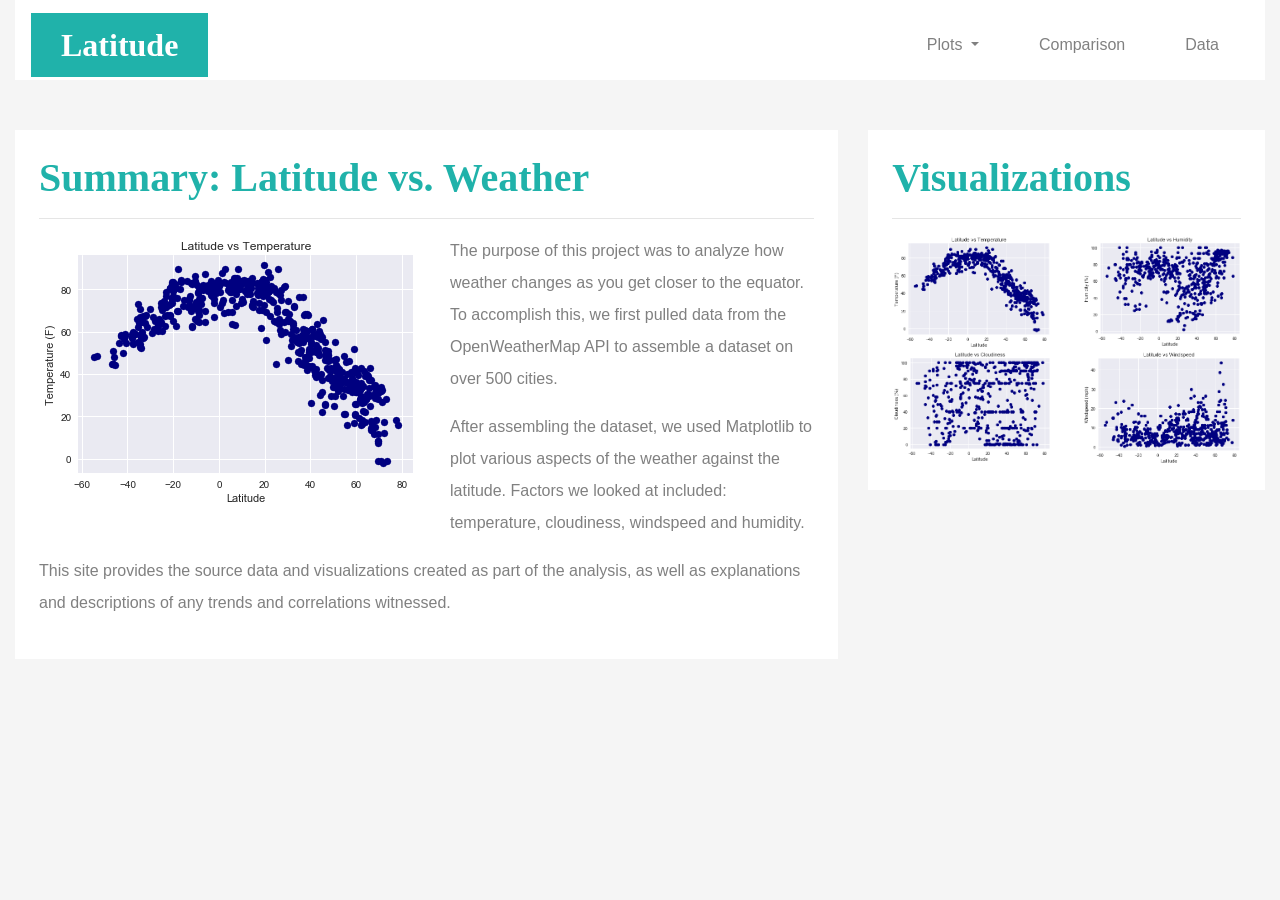
<file: index.html>
<!DOCTYPE html>
<html lang="en">

<head>
<!-- Required meta tags -->
  <meta charset="UTF-8">
  <meta name="viewport" content="width=device-width, initial-scale=1, shrink-to-fit=no">
    <title>Landing Page</title>
  <link rel="stylesheet" href="https://stackpath.bootstrapcdn.com/bootstrap/4.3.1/css/bootstrap.min.css" integrity="sha384-ggOyR0iXCbMQv3Xipma34MD+dH/1fQ784/j6cY/iJTQUOhcWr7x9JvoRxT2MZw1T" crossorigin="anonymous">
  <link rel="stylesheet" href="styles.css">
</head>

<body>
  <!--Make a container for whole page whith background-color:whitesmoke-->
  <div class="container-fluid" id="page">
    <!-- Start of navbar -->
    <nav class="navbar navbar-default">
      <a class="navbar-brand" href="index.html" id="logo">
        <div class="navbar-header">
          <center>Latitude</center>
        </div>
      </a>

      <!-- Collect the nav links, forms, and other content for toggling -->
      <ul class="nav navbar-nav ml-auto">
        <li class="dropdown">
          <a href="#" class="dropdown-toggle" data-toggle="dropdown" role="button" aria-haspopup="true" aria-expanded="false">Plots <span class="caret"></span></a>
            <div class="navbar-collapse">
              <ul class="dropdown-menu">
                <li><a href="visualizations/visualization_1.html">Max Temperature</a></li>
                <li><a href="visualizations/visualization_2.html">Humidity</a></li>
                <li><a href="visualizations/visualization_3.html">Cloudiness</a></li>
                <li><a href="visualizations/visualization_4.html">Wind Speed</a></li>
              </ul>
            </div><!-- /.navbar-collapse -->
        </li>
        <li><a href="comparison.html">Comparison</a></li>
        <li><a href="data.html">Data</a></li>
      </ul>
    </nav>
    <!-- End of navbar -->

    <!--Rest of the body-->
    <div class="row" id="container3">

      <!--Make a container for Summary Box-->
      <div class="col-md-8 pad top" id="container4">
        <div class="box d-inline-block summary" id="box1">
          <header class="header-body">
            <h1><strong>Summary: Latitude vs. Weather</strong></h1>
          </header>
          <hr>
          </hr>
          <main>
          <section class="posts">
            <article class="post">
            <img src="visualizations/LatvsTemp.png" alt="Latitude vs Temperature" class="img1" align="left">
            <p>The purpose of this project was to analyze how weather changes as you get closer to the equator. To accomplish this, we first pulled data from the OpenWeatherMap API to assemble a dataset on over 500 cities.
            </p>
            <p>After assembling the dataset, we used Matplotlib to plot various aspects of the weather against the latitude. Factors we looked at included: temperature, cloudiness, windspeed and humidity.
            </p>
            <p>This site provides the source data and visualizations created as part of the analysis, as well as explanations and descriptions of any trends and correlations witnessed.
            </p>
            </article>
          </section>
        </main>
      </div>
    </div>

    <!--Make a container for Visualization Box-->
    <div class="col-md-4" id="container5">
      <div class="box visualizations" id="box2">
        <header class="header">
          <h1><strong>Visualizations</strong></h1>
        </header>
        <hr>
        </hr>
        <main>
          <section class="images">
            <div class="row">
              <div class="col-sm-6">
                <center><a href="visualizations/visualization_1.html"><img src="visualizations/LatvsTemp.png" alt="Latitude vs Temperature" class="img2"></a></center>
              </div>
              <div class="col-sm-6"> 
                <center><a href="visualizations/visualization_2.html"><img src="visualizations/LatvsHumid.png" alt="Latitude vs Humidity" class="img3"></a></center>
              </div>
            </div>
            <div class="row">
              <div class="col-sm-6">
                <center><a href="visualizations/visualization_3.html"><img src="visualizations/LatvsCloud.png" alt="Latitude vs Cloudiness" class="img4"></a></center>
              </div>
              <div class="col-sm-6">
                <center><a href="visualizations/visualization_4.html"><img src="visualizations/LatvsWind.png" alt="Latitude vs Wind Speed" class="img5"></a></center>
              </div>
            </div>
          </section>
        </main>
      </div>
    </div>
    </div>
  <!-- Footer -->
  <footer class="footer-nav">
  </footer>
  </div>

<script src="https://code.jquery.com/jquery-3.4.1.slim.min.js" integrity="sha384-J6qa4849blE2+poT4WnyKhv5vZF5SrPo0iEjwBvKU7imGFAV0wwj1yYfoRSJoZ+n" crossorigin="anonymous"></script>
<script src="https://cdn.jsdelivr.net/npm/popper.js@1.16.0/dist/umd/popper.min.js" integrity="sha384-Q6E9RHvbIyZFJoft+2mJbHaEWldlvI9IOYy5n3zV9zzTtmI3UksdQRVvoxMfooAo" crossorigin="anonymous"></script>
<script src="https://stackpath.bootstrapcdn.com/bootstrap/4.4.1/js/bootstrap.min.js" integrity="sha384-wfSDF2E50Y2D1uUdj0O3uMBJnjuUD4Ih7YwaYd1iqfktj0Uod8GCExl3Og8ifwB6" crossorigin="anonymous"></script>

</body>

</html>
</file>
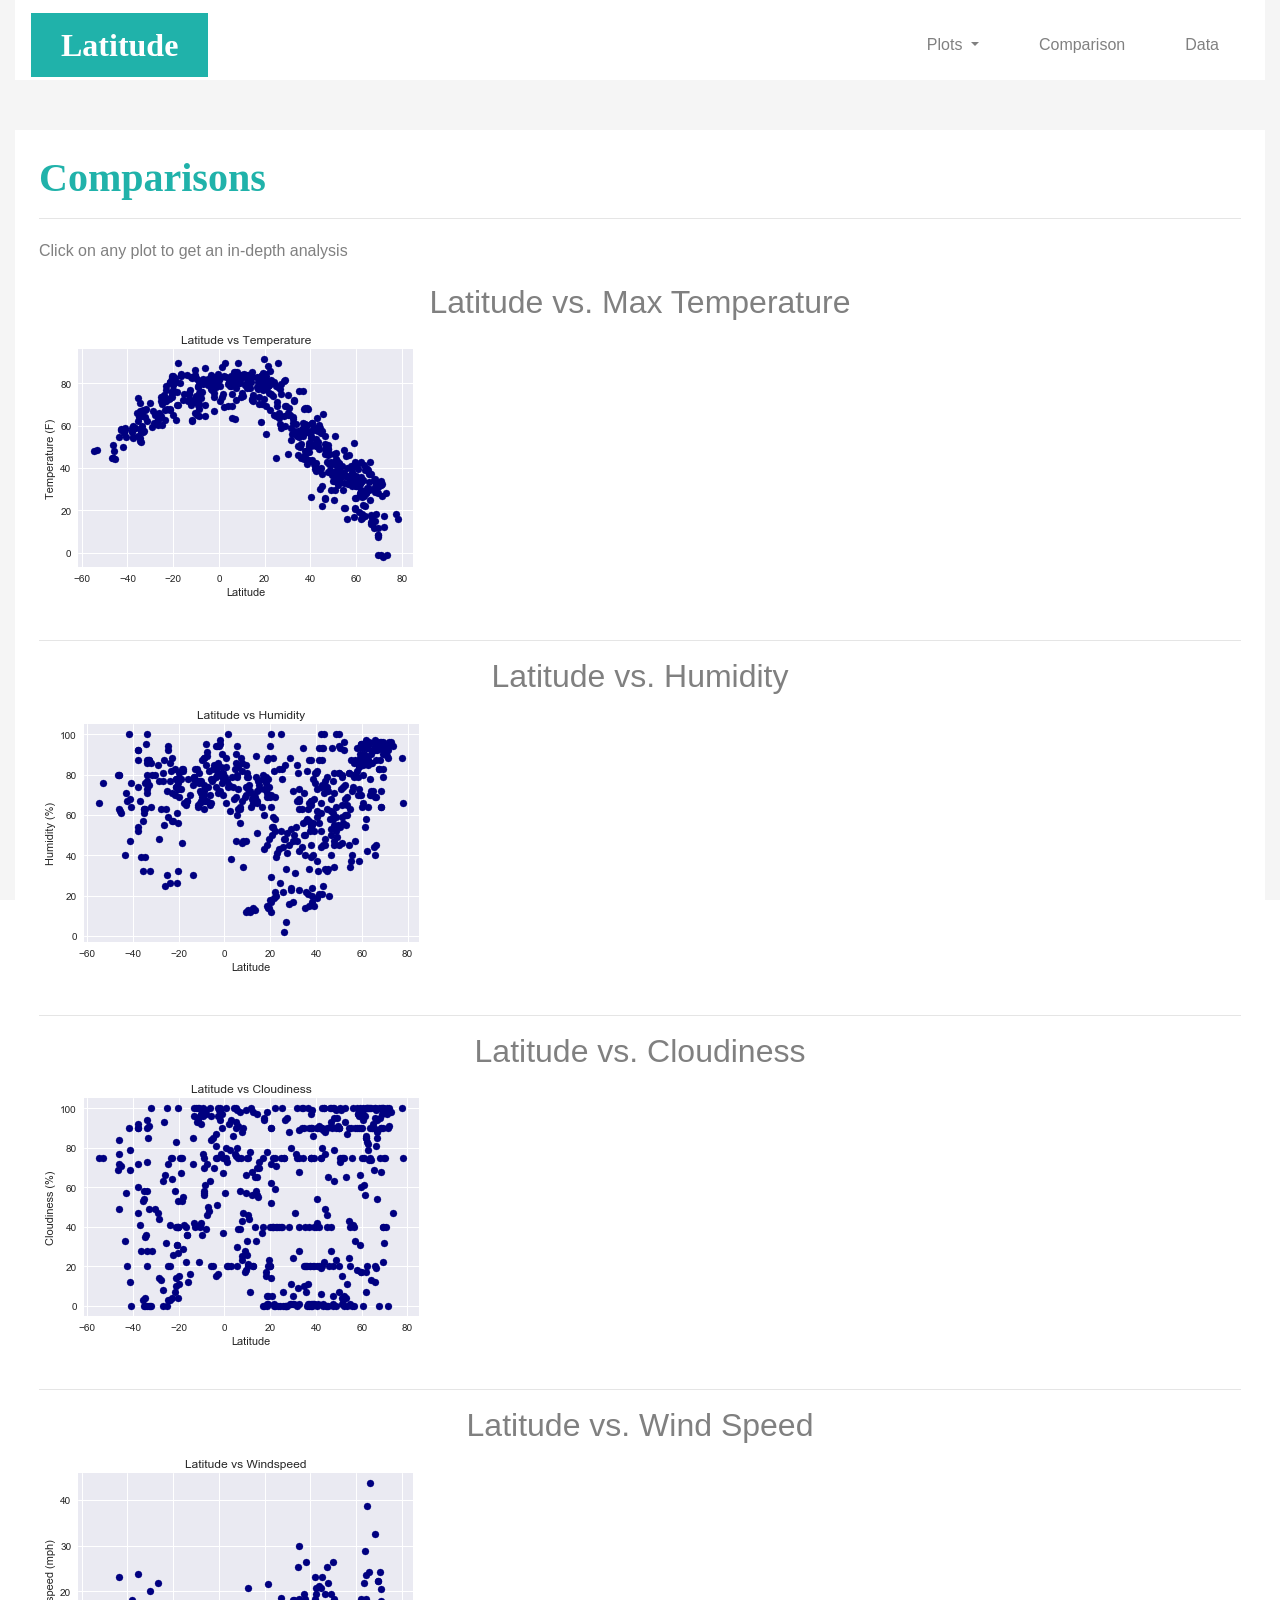
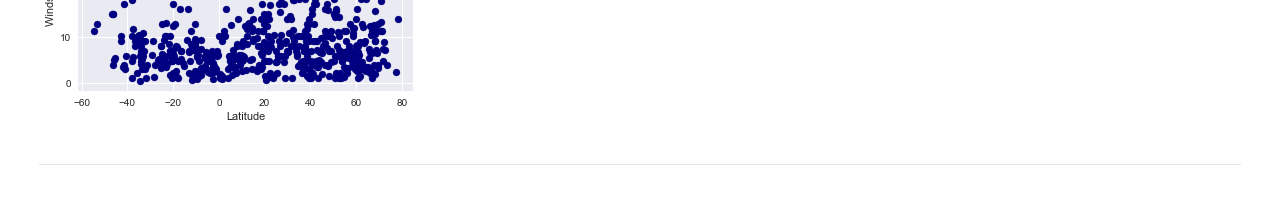
<file: comparison.html>
<!DOCTYPE html>
<html lang="en">

<head>
<!-- Required meta tags -->
  <meta charset="UTF-8">
  <meta name="viewport" content="width=device-width, initial-scale=1, shrink-to-fit=no">
    <title>Landing Page</title>
  <link rel="stylesheet" href="https://stackpath.bootstrapcdn.com/bootstrap/4.3.1/css/bootstrap.min.css" integrity="sha384-ggOyR0iXCbMQv3Xipma34MD+dH/1fQ784/j6cY/iJTQUOhcWr7x9JvoRxT2MZw1T" crossorigin="anonymous">
  <link rel="stylesheet" href="styles.css">
</head>

<body>
  <!--Make a container for whole page whith background-color:whitesmoke-->
  <div class="container-fluid" id="page">
    <!-- Start of navbar -->
    <nav class="navbar navbar-default">
      <a class="navbar-brand" href="index.html" id="logo">
        <div class="navbar-header">
          <center>Latitude</center>
        </div>
      </a>

      <!-- Collect the nav links, forms, and other content for toggling -->
      <ul class="nav navbar-nav ml-auto">
        <li class="dropdown">
          <a href="#" class="dropdown-toggle" data-toggle="dropdown" role="button" aria-haspopup="true" aria-expanded="false">Plots <span class="caret"></span></a>
            <div class="navbar-collapse">
              <ul class="dropdown-menu">
                <li><a href="visualizations/visualization_1.html">Max Temperature</a></li>
                <li><a href="visualizations/visualization_2.html">Humidity</a></li>
                <li><a href="visualizations/visualization_3.html">Cloudiness</a></li>
                <li><a href="visualizations/visualization_4.html">Wind Speed</a></li>
              </ul>
            </div><!-- /.navbar-collapse -->
        </li>
        <li><a href="comparison.html">Comparison</a></li>
        <li><a href="data.html">Data</a></li>
      </ul>
    </nav>
    <!-- End of navbar -->

    <!--Rest of the body-->
    <div class="row" id="container3">

      <!--Make a container for Summary Box-->
      <div class="col-md-12 pad top" id="container4">
        <div class="box summary" id="box1">
          <header class="header-body">
            <h1><strong>Comparisons</strong></h1>
          </header>
          <hr>
          </hr>
          <main>
          <section class="posts">
            <article class="post">
            <p>Click on any plot to get an in-depth analysis</p>
            <center><h2>Latitude vs. Max Temperature</h2></center>
            <a href="visualizations/visualization_1.html"><img src="visualizations/LatvsTemp.png" alt="Latitude vs Temperature" class="img1" align="center"></a>
            <hr>
            </hr>
            <center><h2>Latitude vs. Humidity</h2></center>
            <a href="visualizations/visualization_2.html"><img src="visualizations/LatvsHumid.png" alt="Latitude vs Humidity" class="img1" align="center"></a>
            <hr>
            </hr>
            <center><h2>Latitude vs. Cloudiness</h2></center>
            <a href="visualizations/visualization_3.html"><img src="visualizations/LatvsCloud.png" alt="Latitude vs Cloudiness" class="img1" align="center"></a>
            <hr>
            </hr>
            <center><h2>Latitude vs. Wind Speed</h2></center>
            <a href="visualizations/visualization_4.html"><img src="visualizations/LatvsWind.png" alt="Latitude vs Wind Speed" class="img1" align="center"></a>
            <hr>
            </hr>
            </article>
          </section>
        </main>
      </div>
    </div>
    </div>
  <!-- Footer -->
  <footer class="footer-nav">
  </footer>
  </div>

<script src="https://code.jquery.com/jquery-3.4.1.slim.min.js" integrity="sha384-J6qa4849blE2+poT4WnyKhv5vZF5SrPo0iEjwBvKU7imGFAV0wwj1yYfoRSJoZ+n" crossorigin="anonymous"></script>
<script src="https://cdn.jsdelivr.net/npm/popper.js@1.16.0/dist/umd/popper.min.js" integrity="sha384-Q6E9RHvbIyZFJoft+2mJbHaEWldlvI9IOYy5n3zV9zzTtmI3UksdQRVvoxMfooAo" crossorigin="anonymous"></script>
<script src="https://stackpath.bootstrapcdn.com/bootstrap/4.4.1/js/bootstrap.min.js" integrity="sha384-wfSDF2E50Y2D1uUdj0O3uMBJnjuUD4Ih7YwaYd1iqfktj0Uod8GCExl3Og8ifwB6" crossorigin="anonymous"></script>

</body>

</html>
</file>
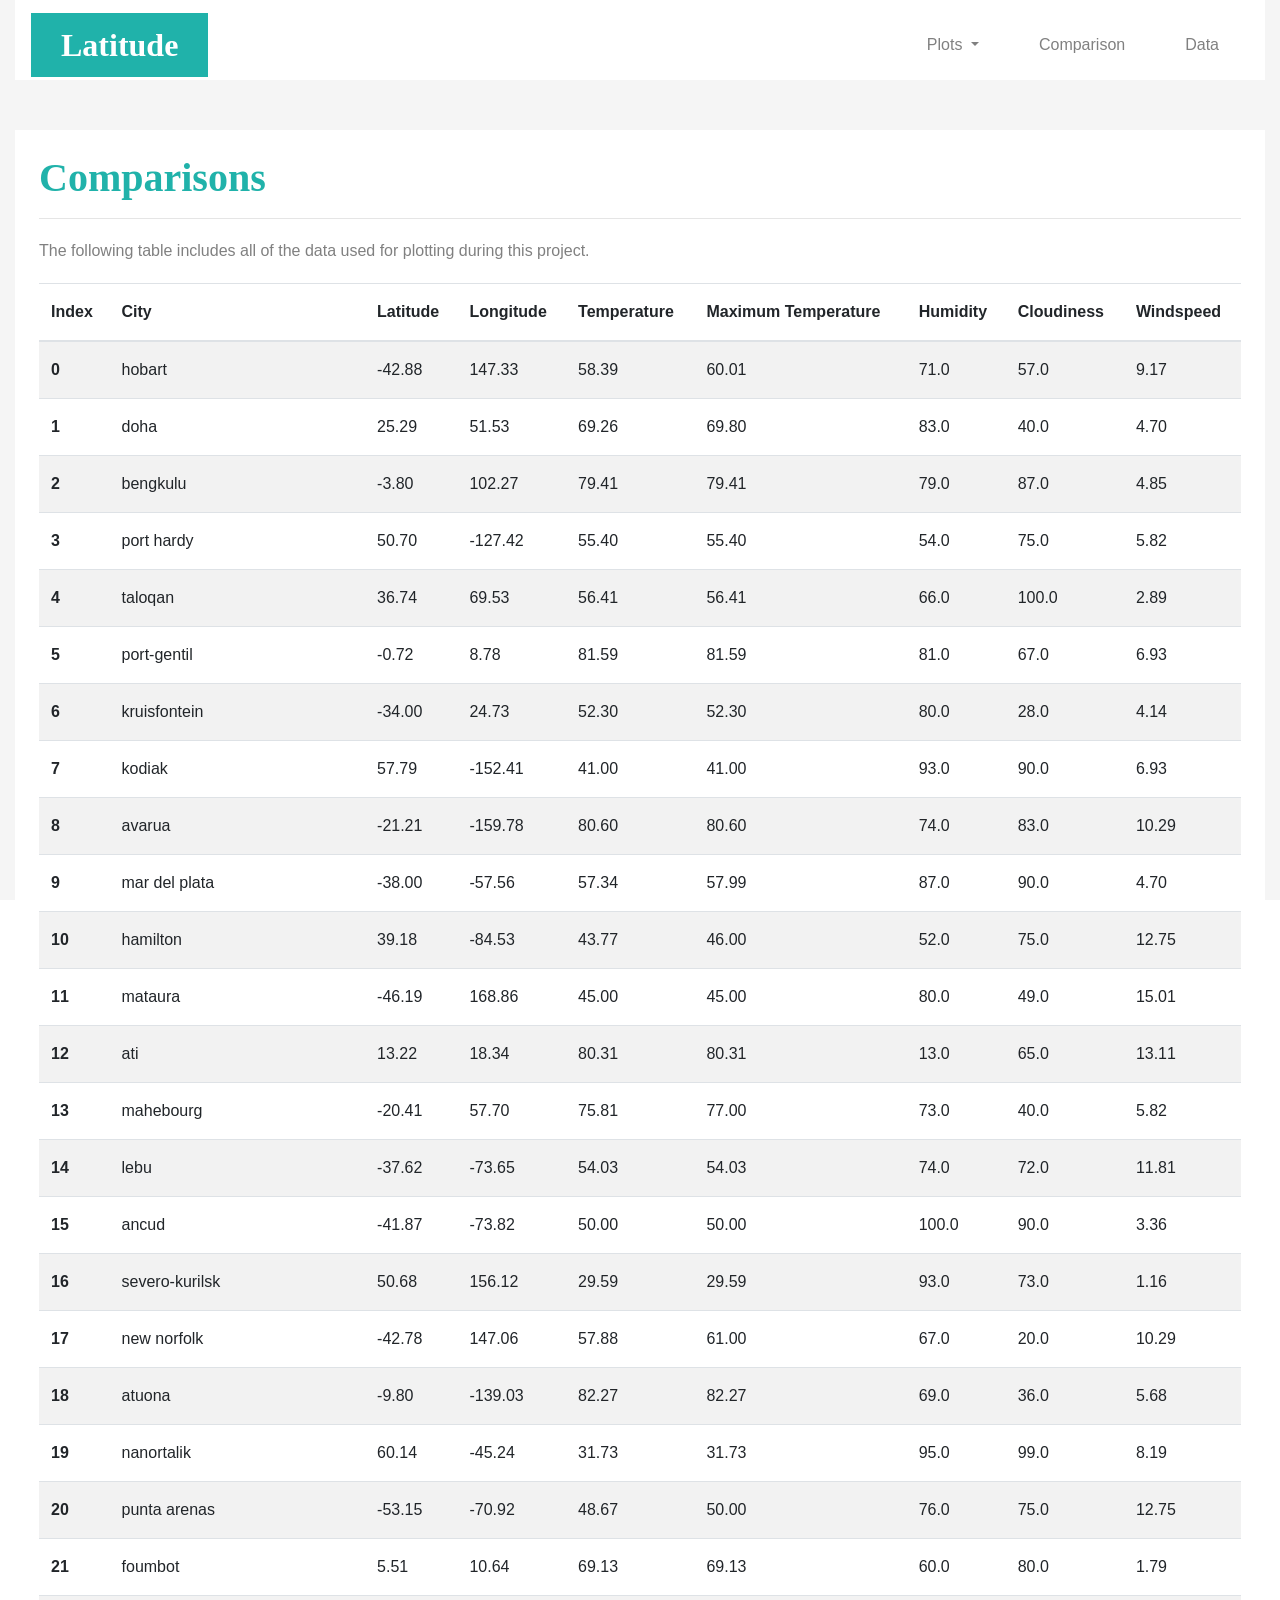
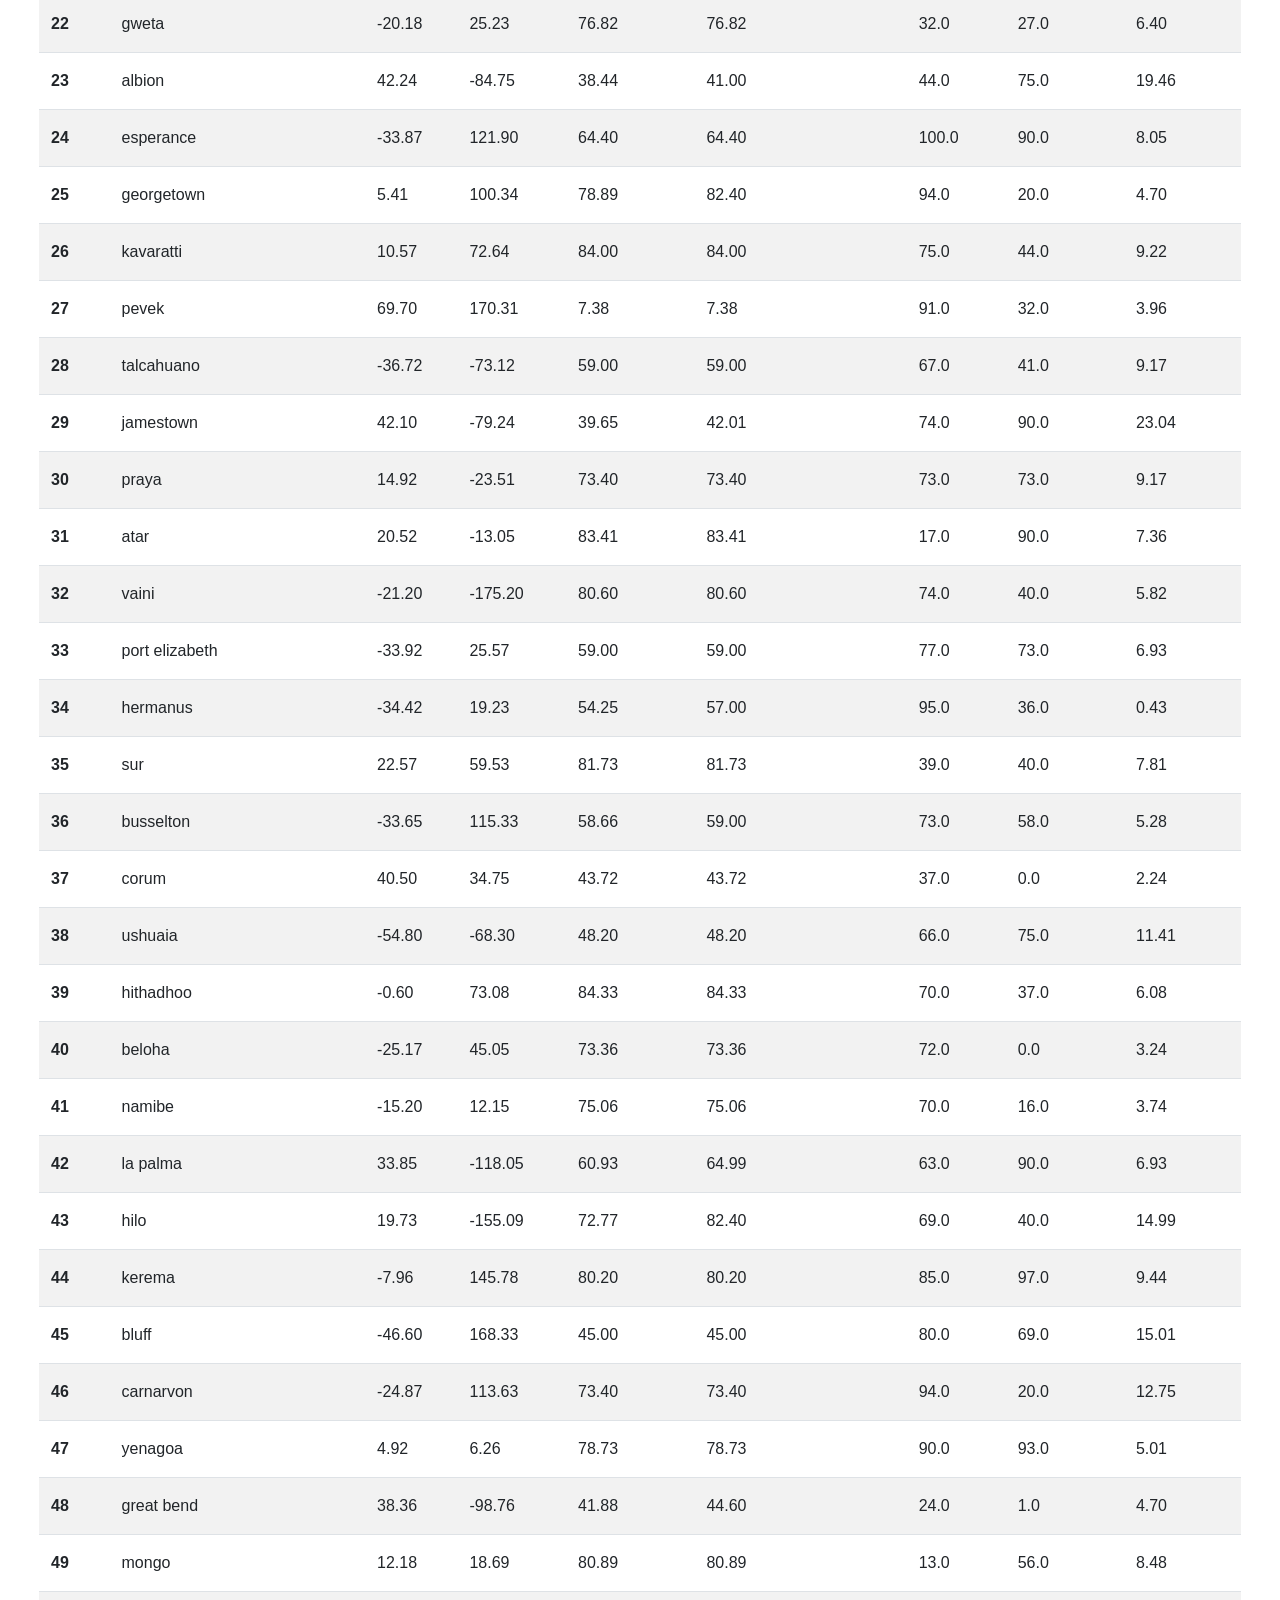
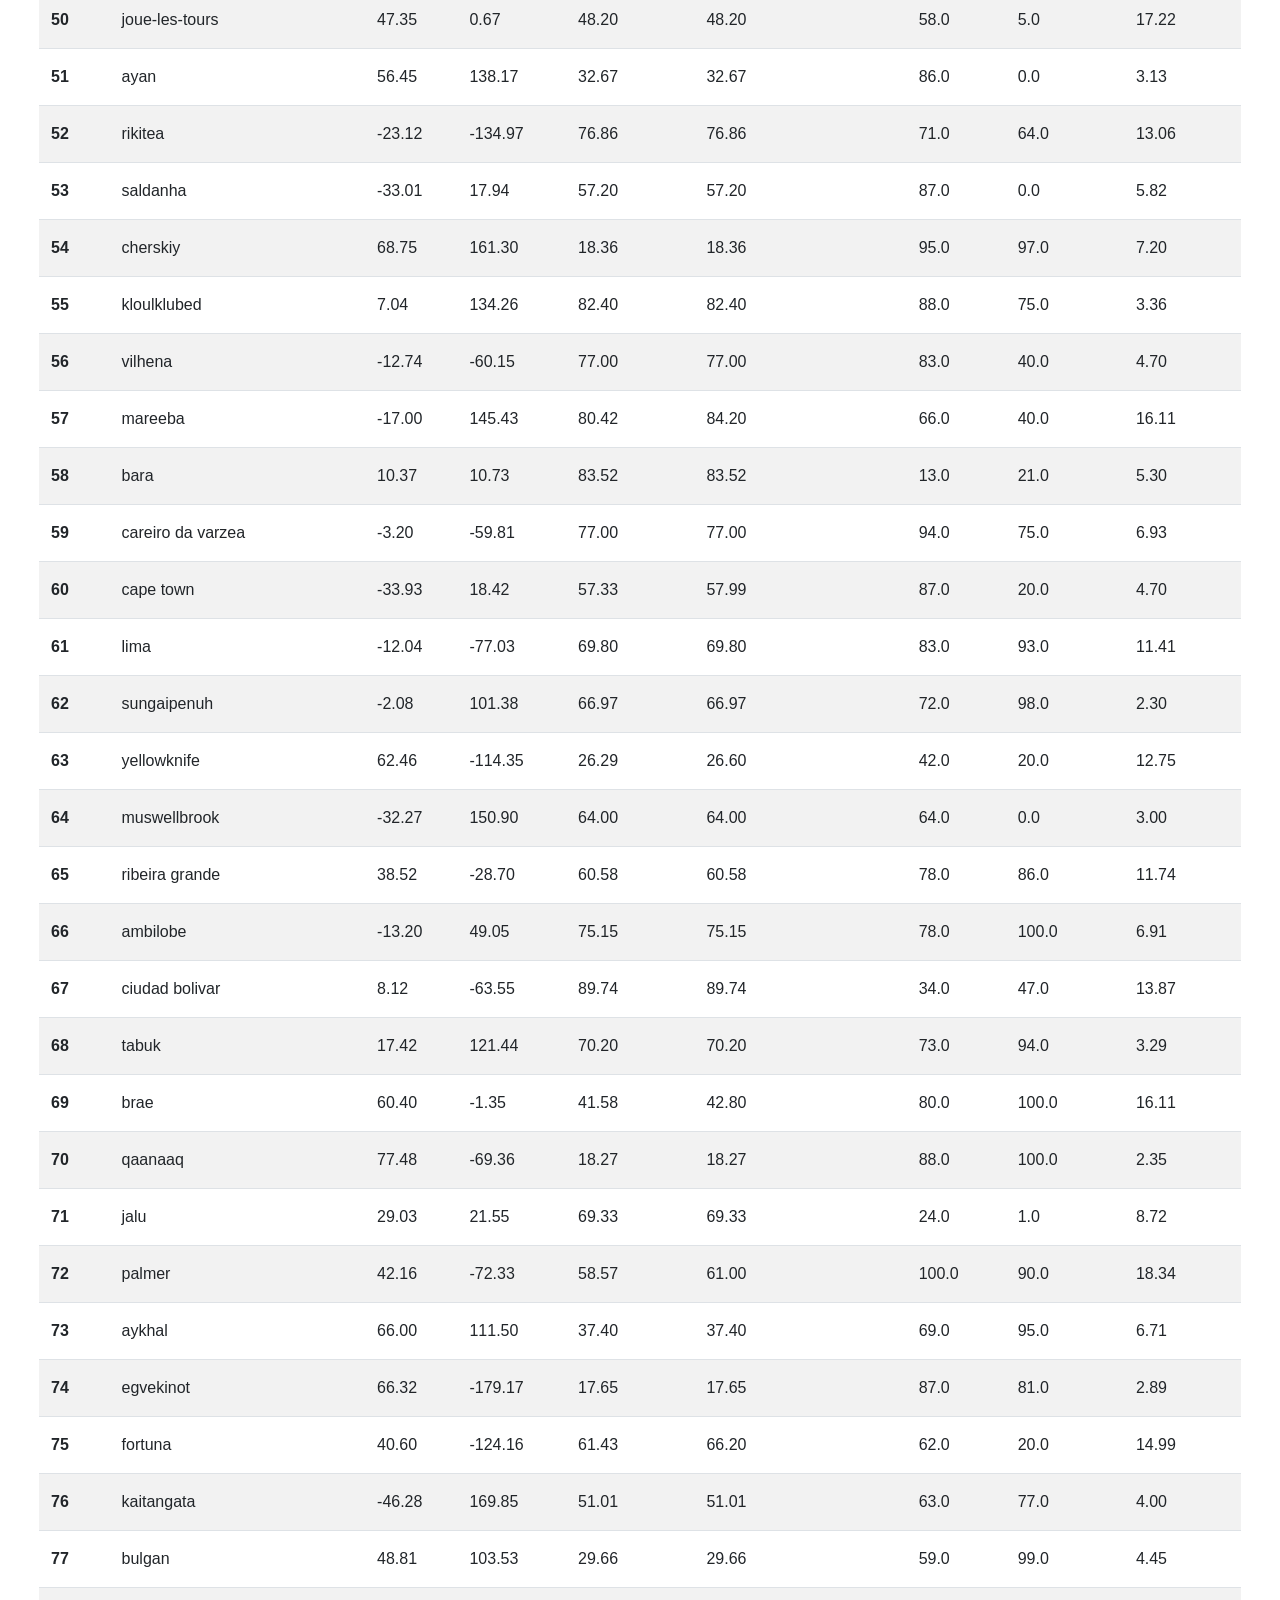
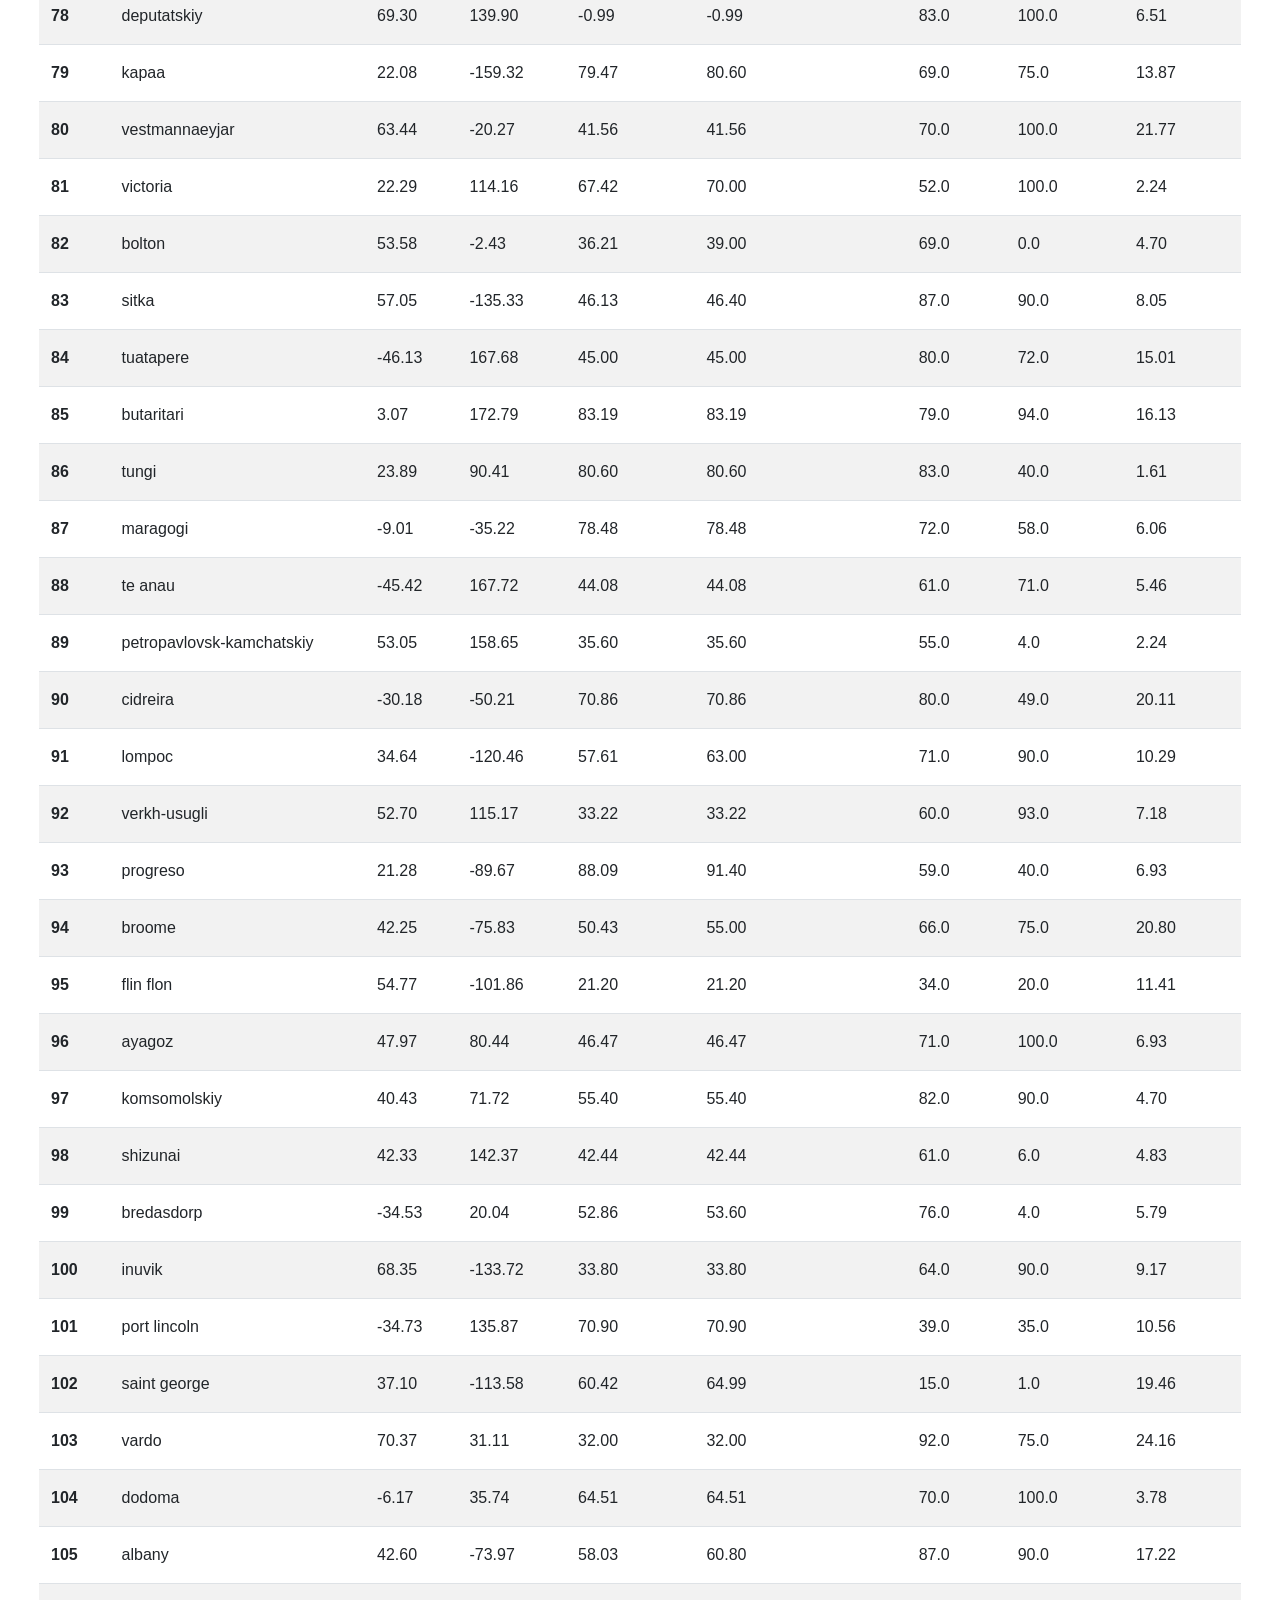
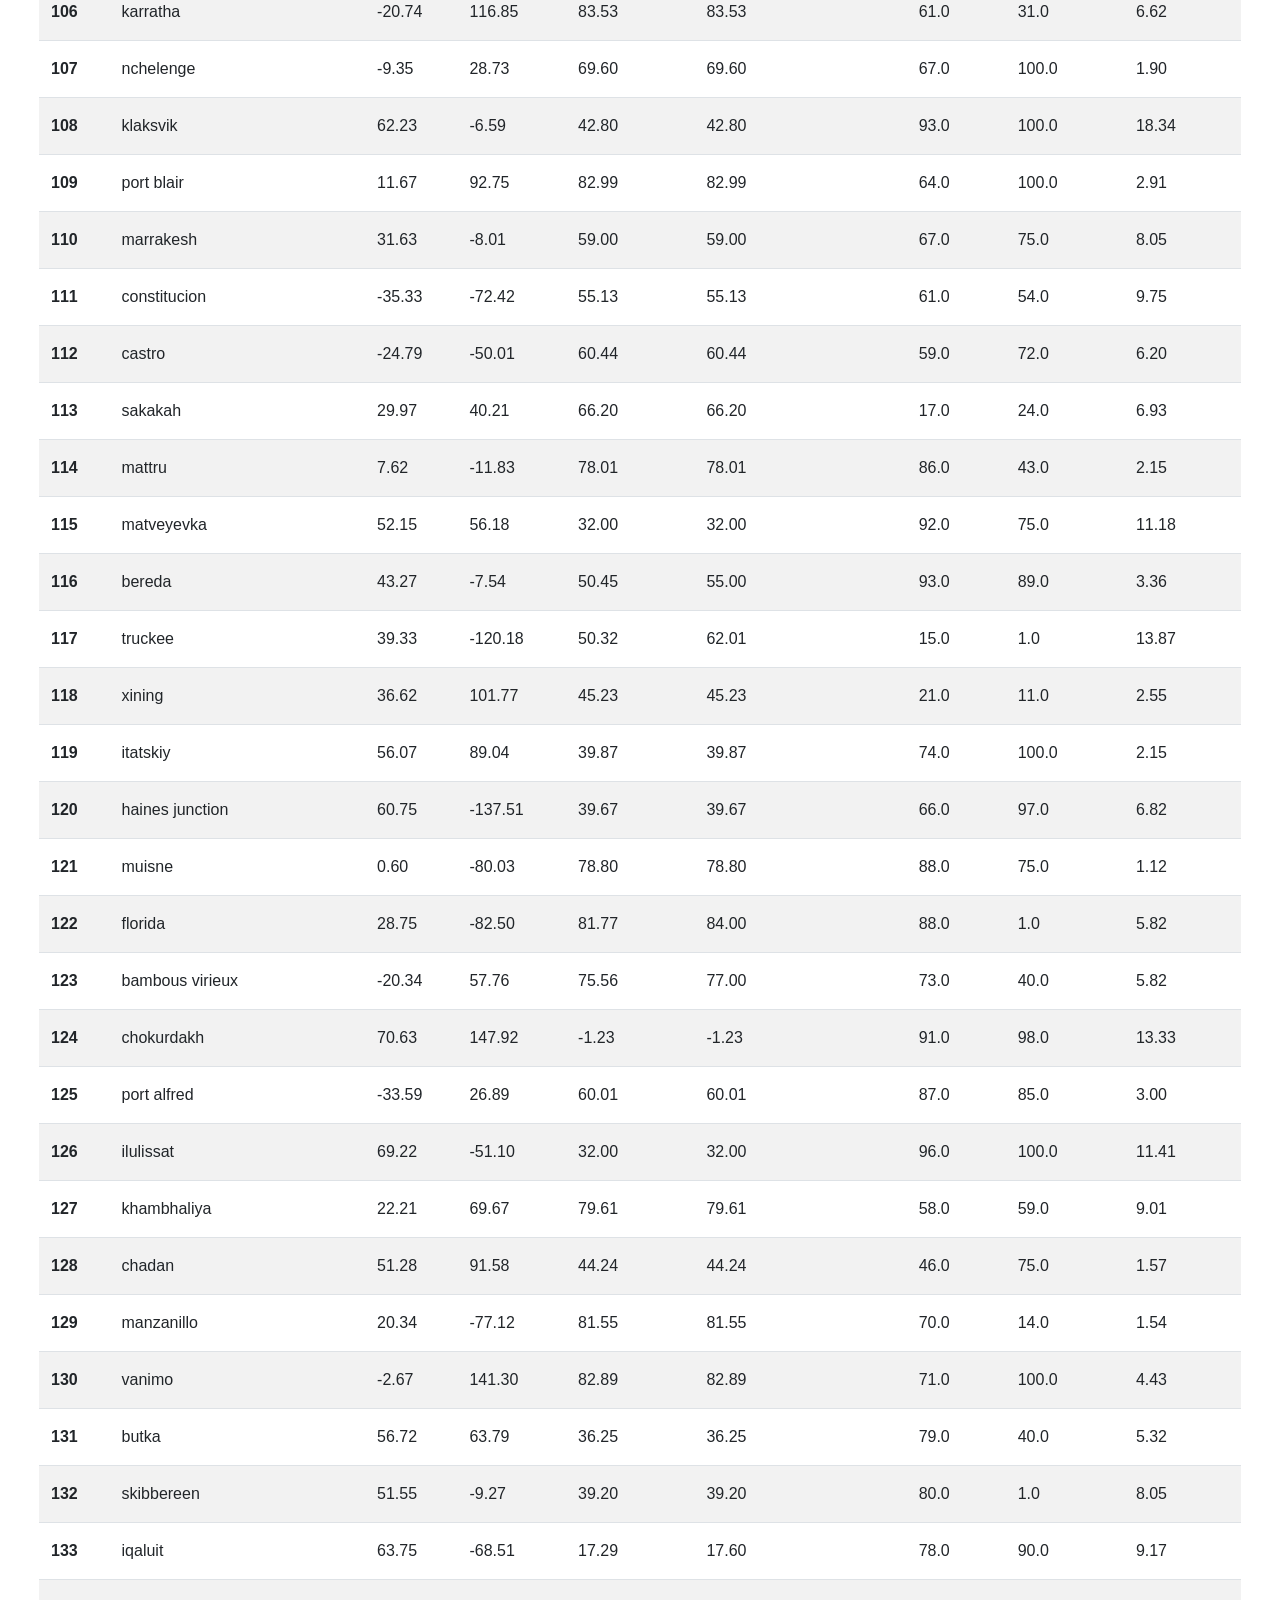
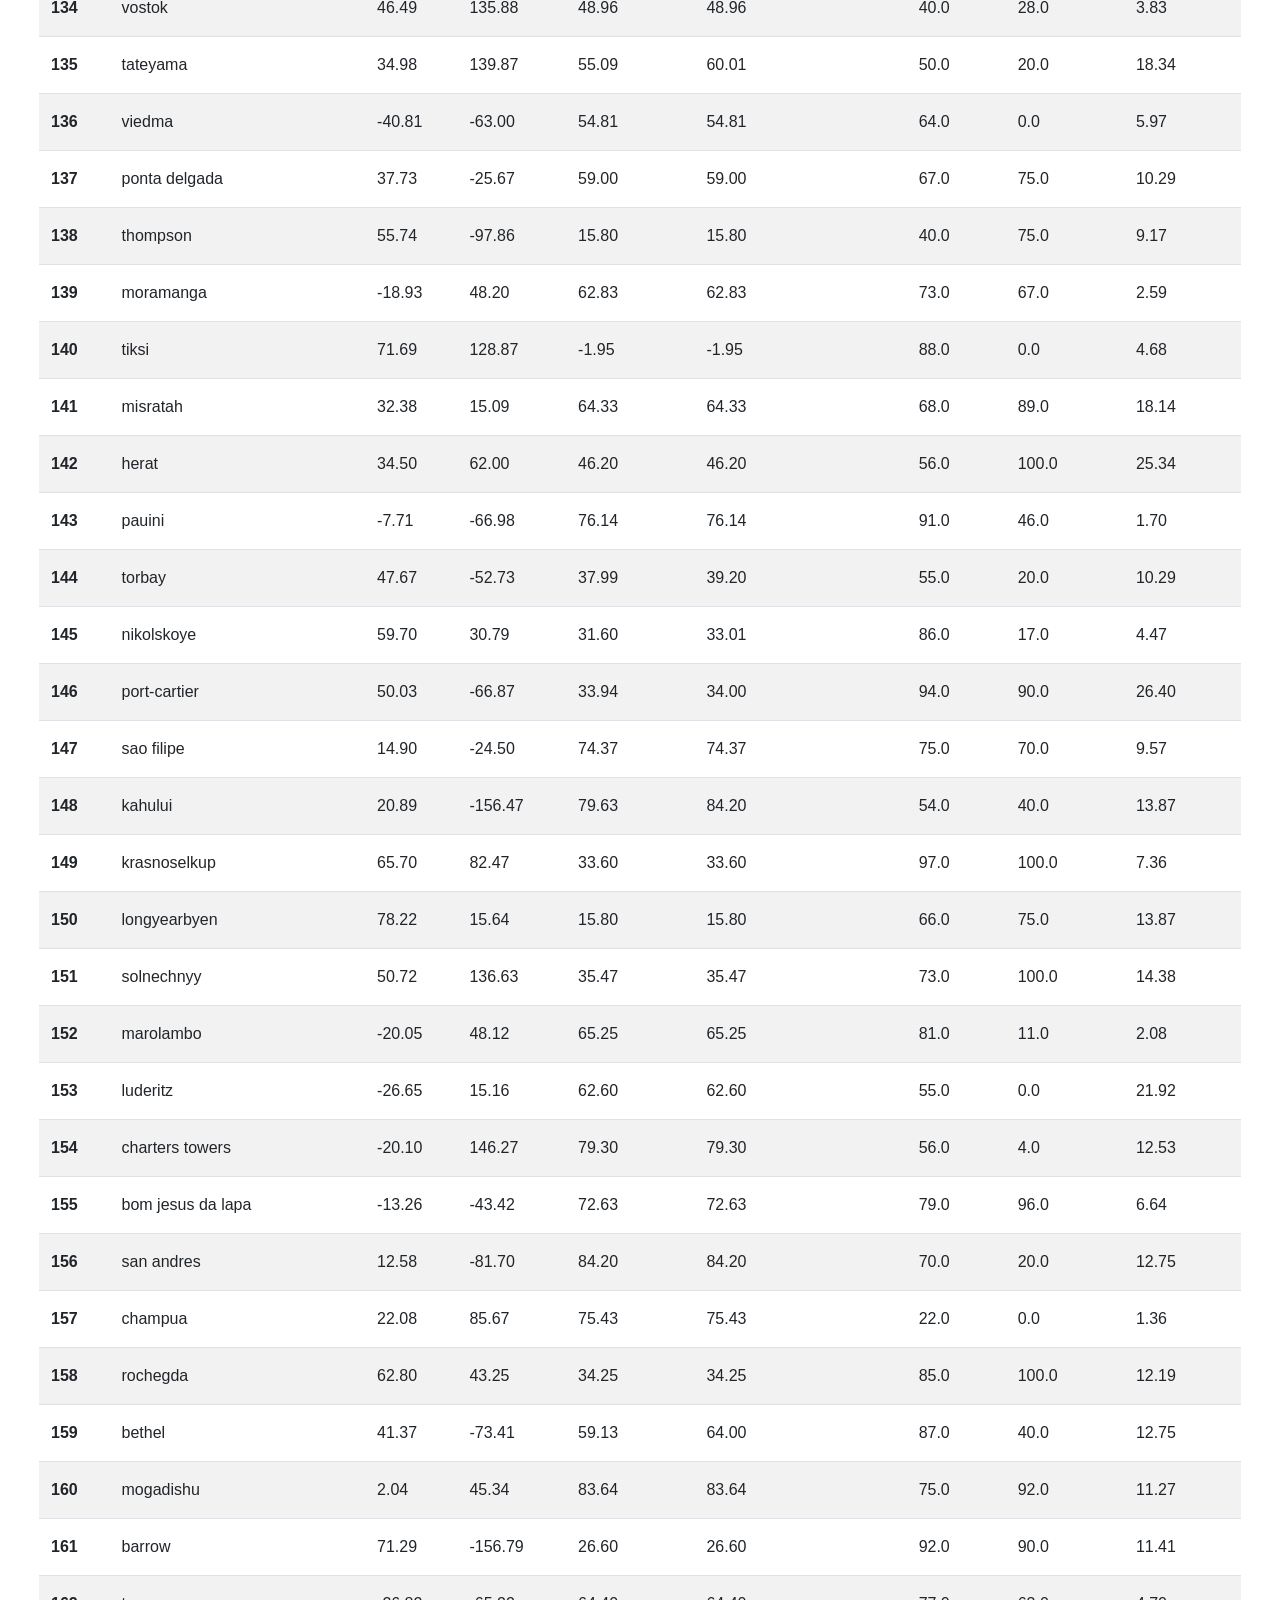
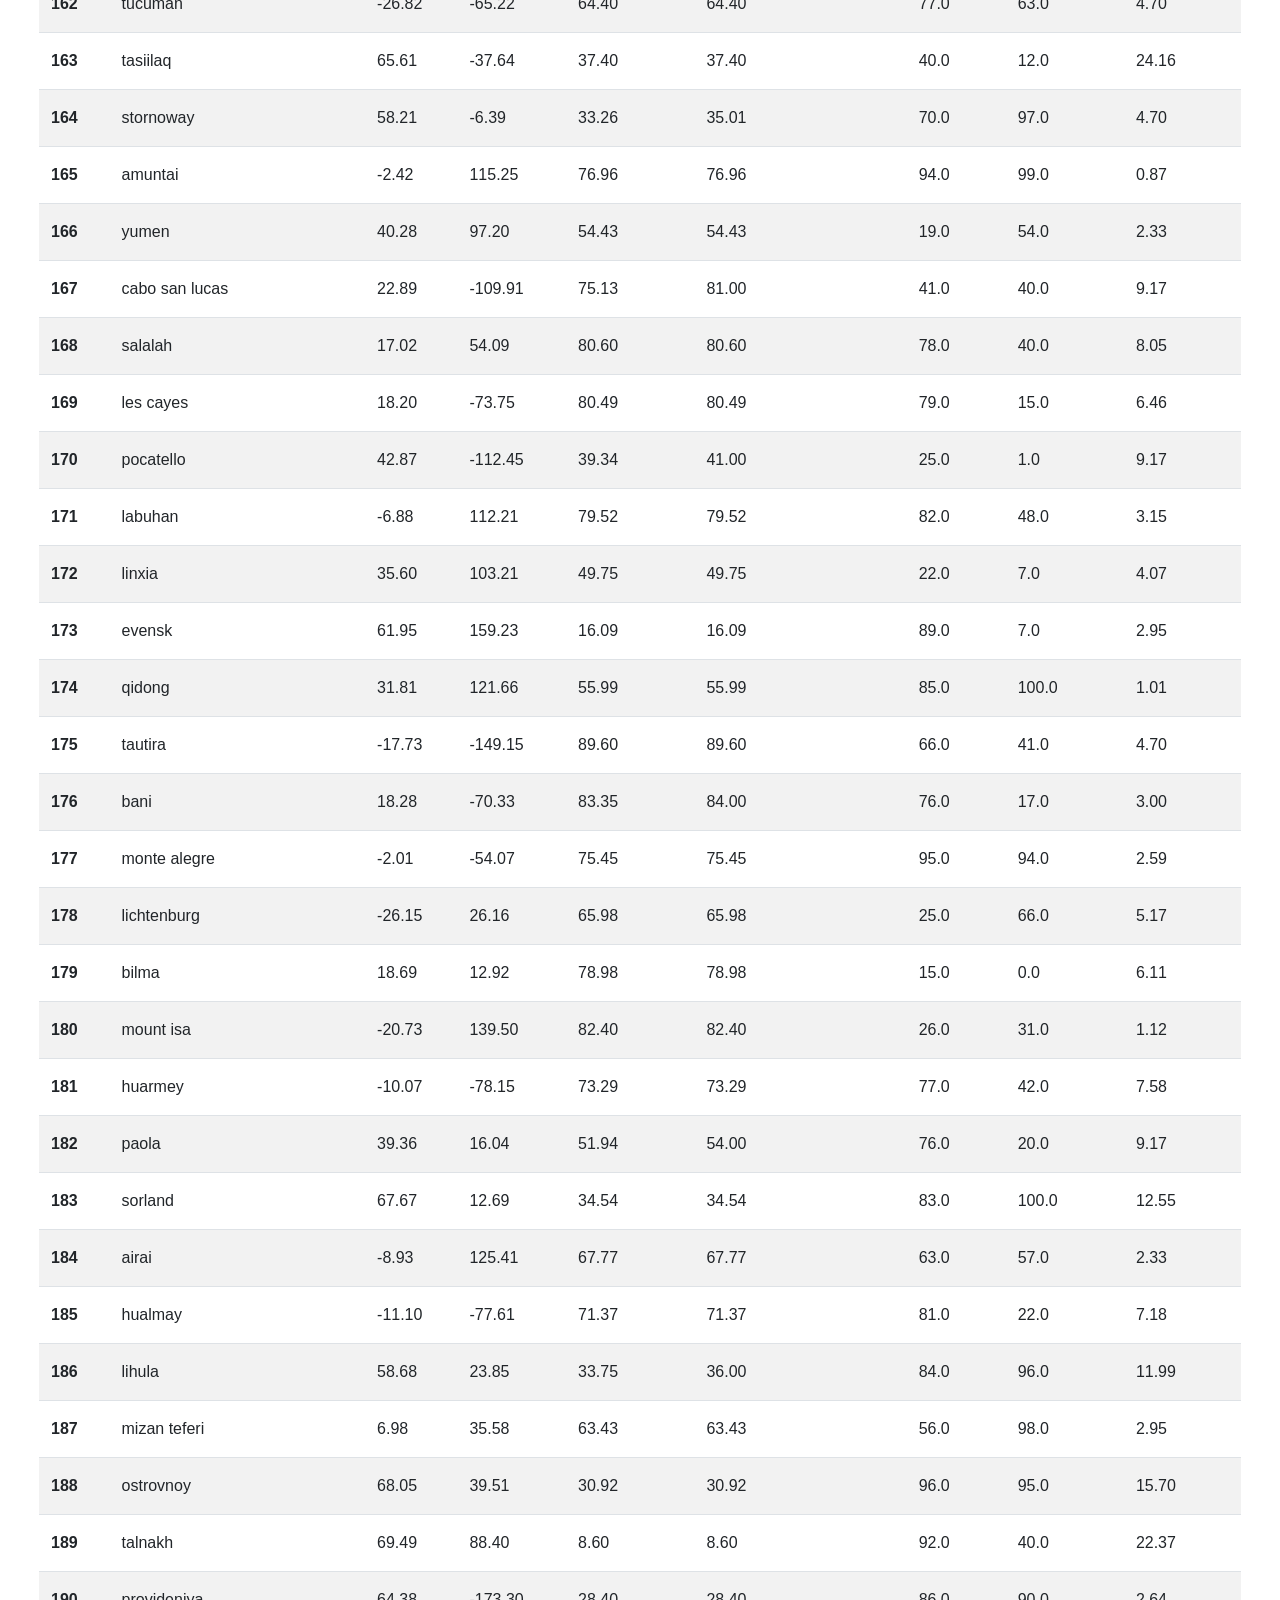
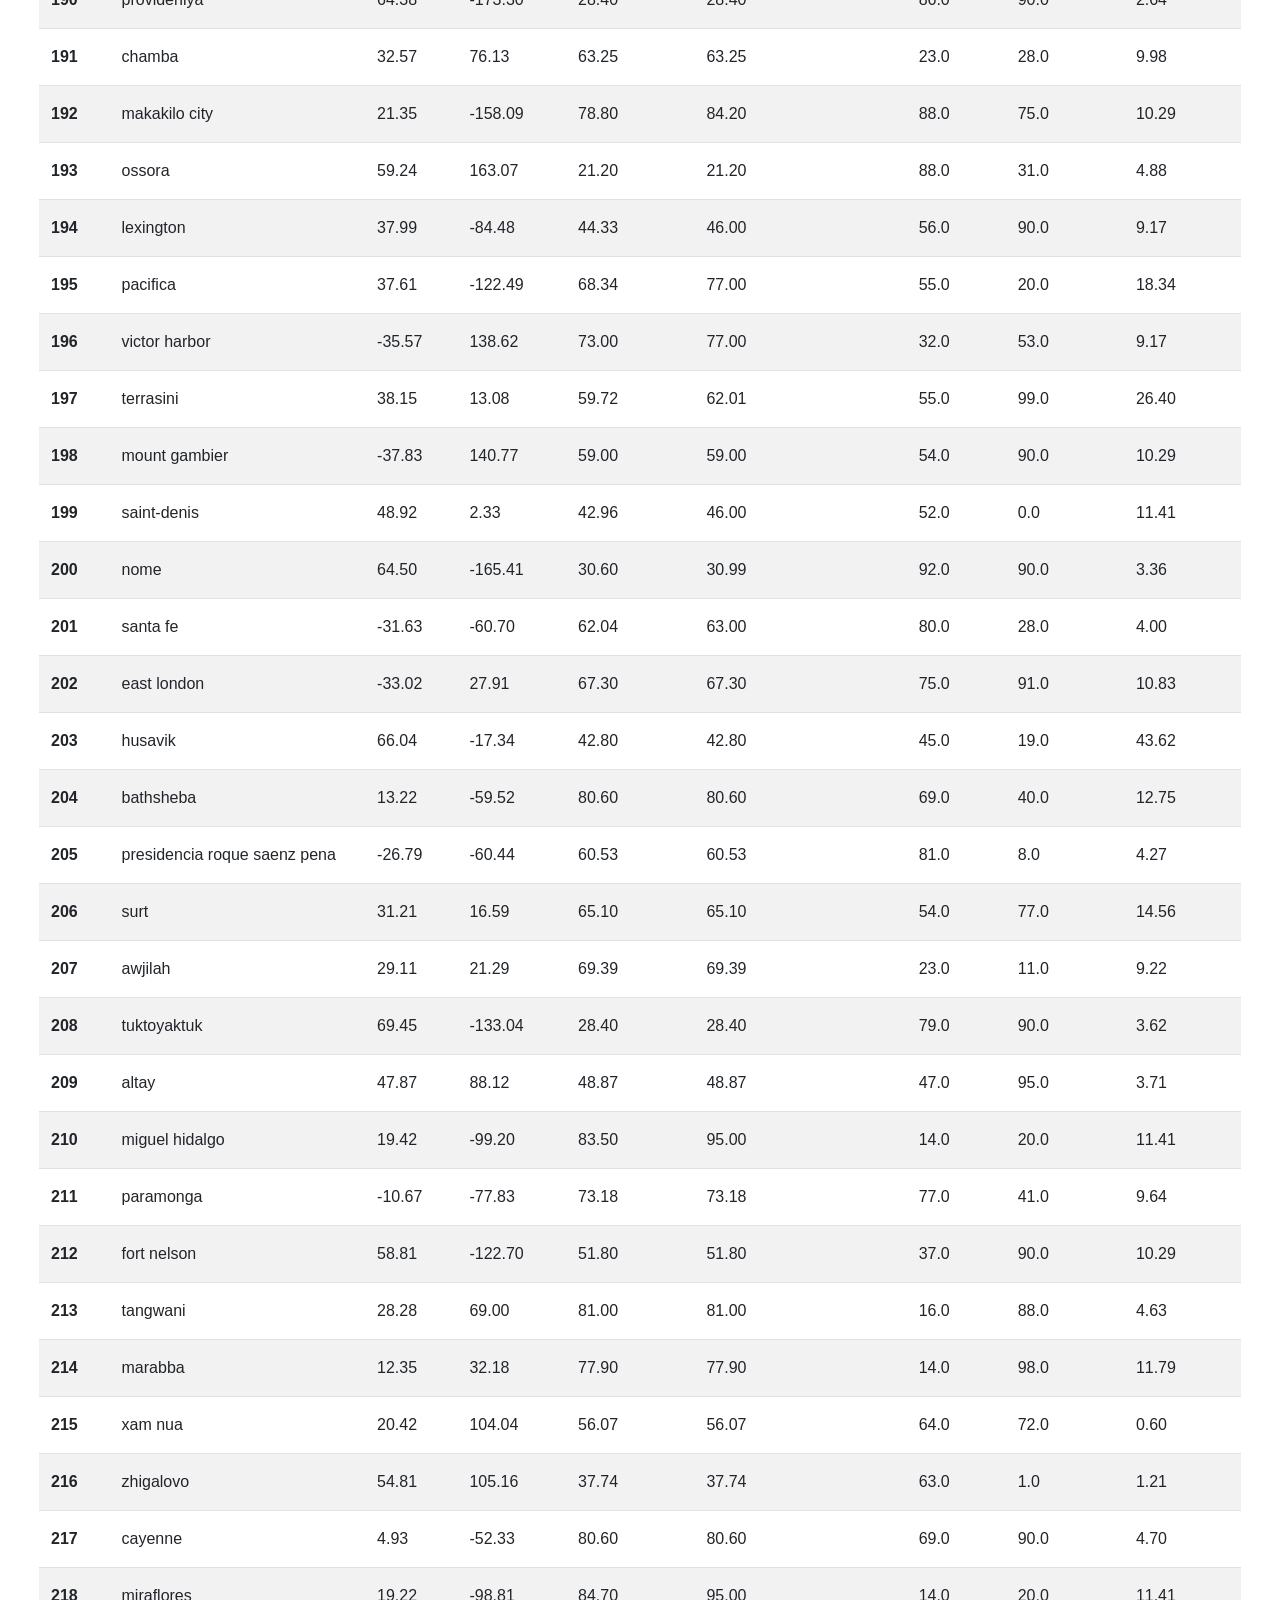
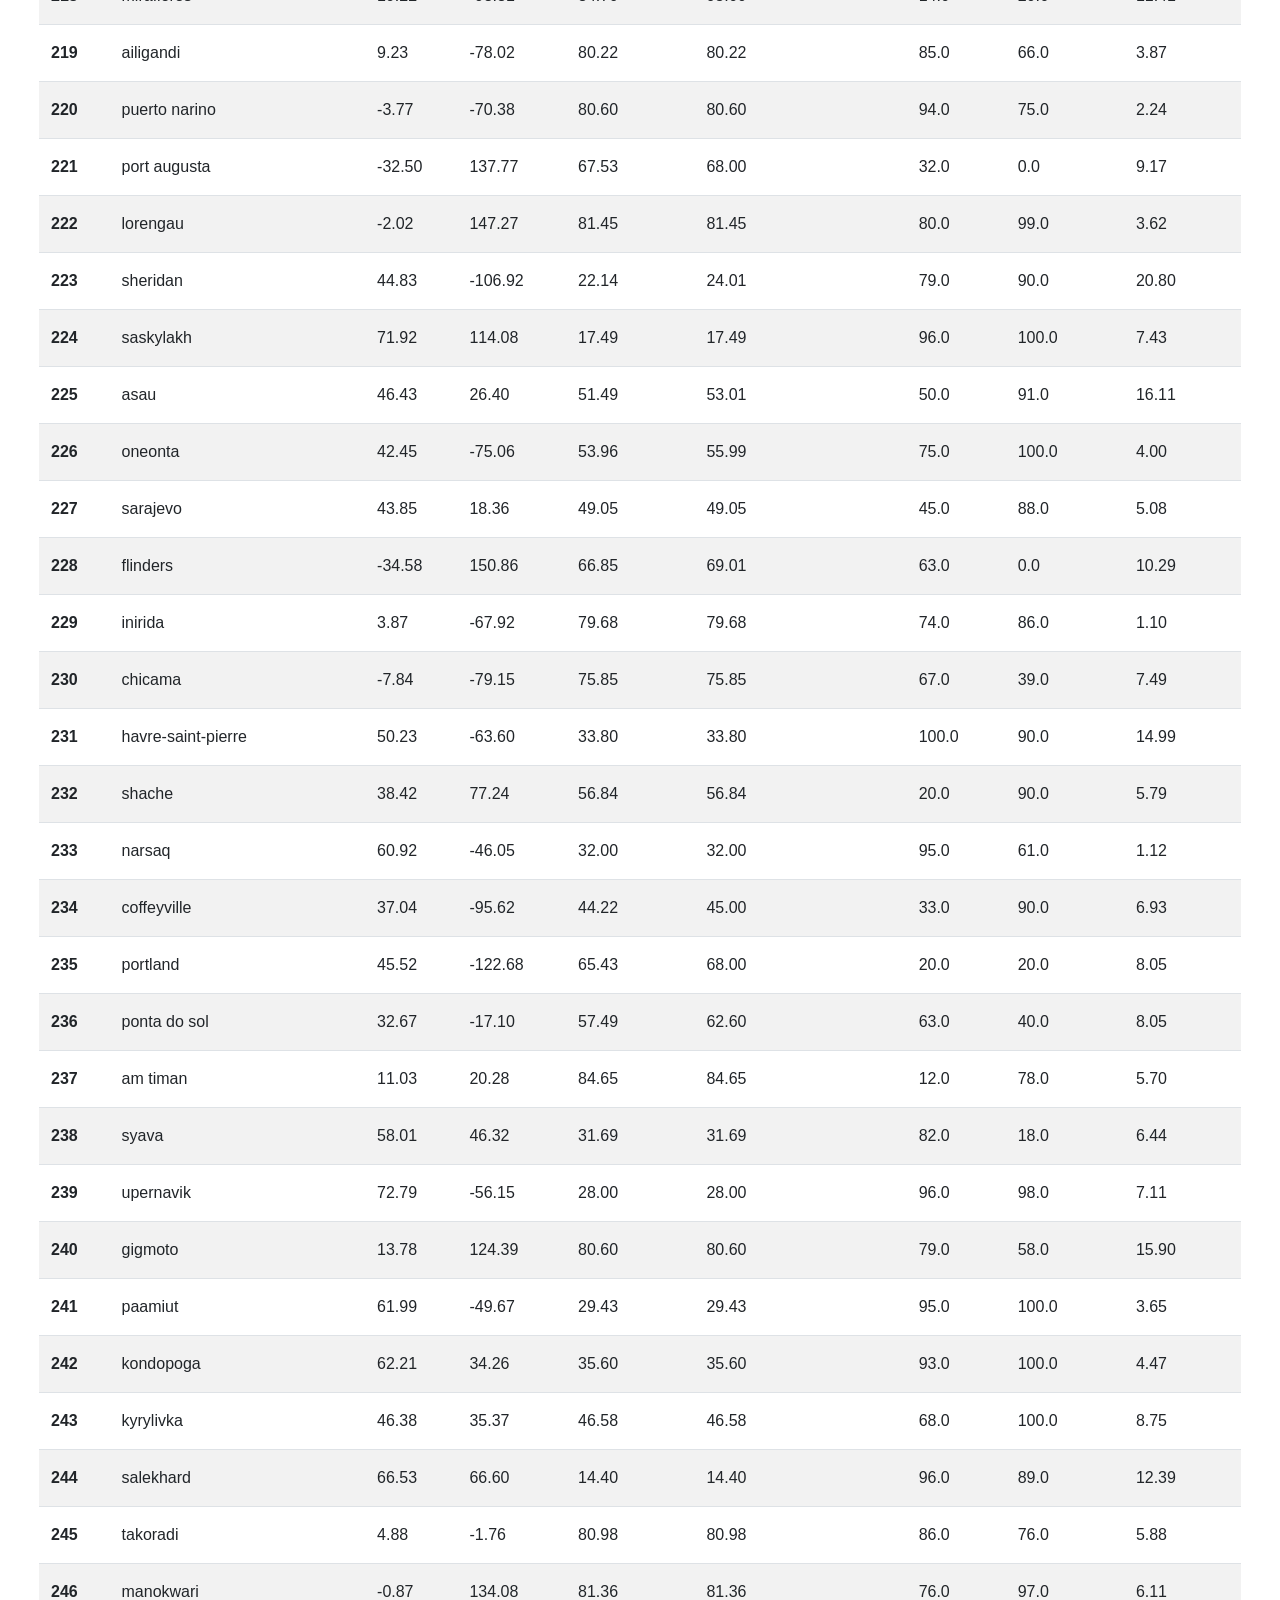
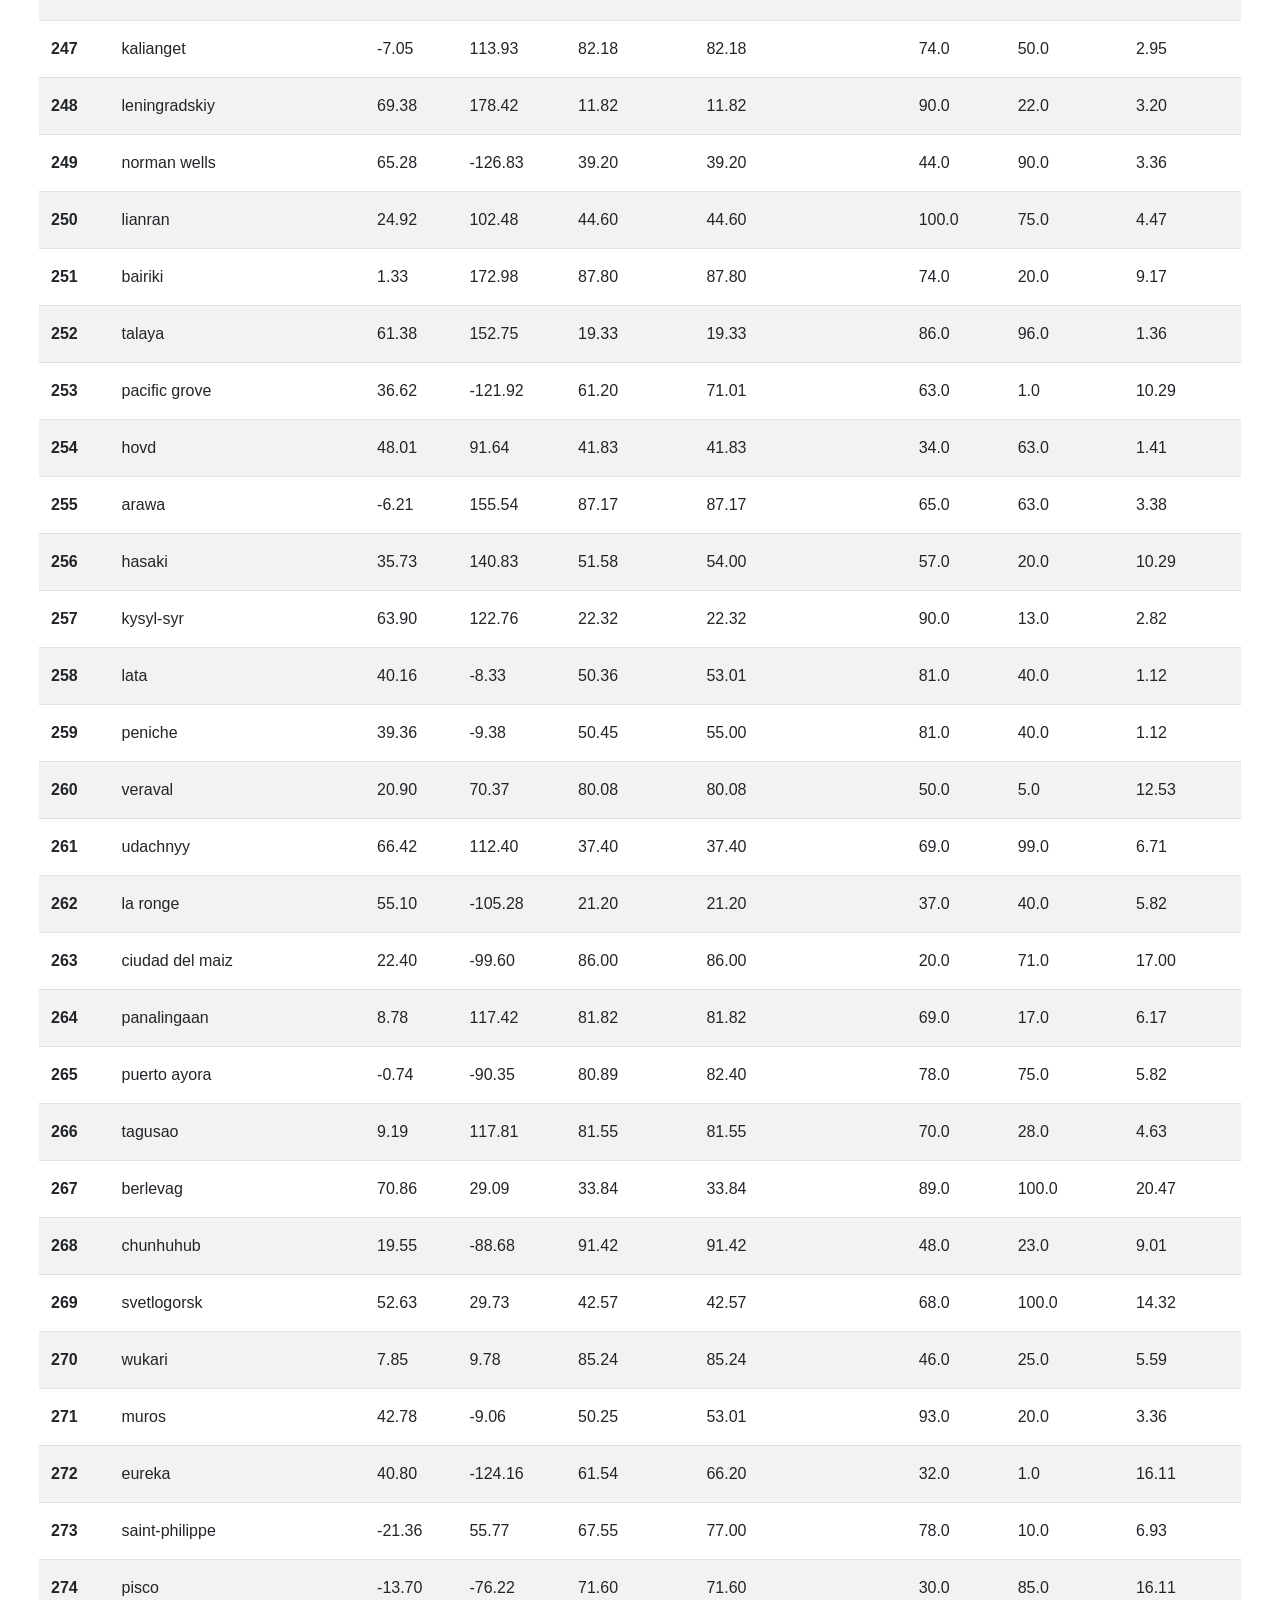
<file: data.html>
<!DOCTYPE html>
<html lang="en">

<head>
<!-- Required meta tags -->
  <meta charset="UTF-8">
  <meta name="viewport" content="width=device-width, initial-scale=1, shrink-to-fit=no">
    <title>Landing Page</title>
  <link rel="stylesheet" href="https://stackpath.bootstrapcdn.com/bootstrap/4.3.1/css/bootstrap.min.css" integrity="sha384-ggOyR0iXCbMQv3Xipma34MD+dH/1fQ784/j6cY/iJTQUOhcWr7x9JvoRxT2MZw1T" crossorigin="anonymous">
  <link rel="stylesheet" href="styles.css">
</head>

<body>
  <!--Make a container for whole page whith background-color:whitesmoke-->
  <div class="container-fluid" id="page">
    <!-- Start of navbar -->
    <nav class="navbar navbar-default">
      <a class="navbar-brand" href="index.html" id="logo">
        <div class="navbar-header">
          <center>Latitude</center>
        </div>
      </a>

      <!-- Collect the nav links, forms, and other content for toggling -->
      <ul class="nav navbar-nav ml-auto">
        <li class="dropdown">
          <a href="#" class="dropdown-toggle" data-toggle="dropdown" role="button" aria-haspopup="true" aria-expanded="false">Plots <span class="caret"></span></a>
            <div class="navbar-collapse">
              <ul class="dropdown-menu">
                <li><a href="visualizations/visualization_1.html">Max Temperature</a></li>
                <li><a href="visualizations/visualization_2.html">Humidity</a></li>
                <li><a href="visualizations/visualization_3.html">Cloudiness</a></li>
                <li><a href="visualizations/visualization_4.html">Wind Speed</a></li>
              </ul>
            </div><!-- /.navbar-collapse -->
        </li>
        <li><a href="comparison.html">Comparison</a></li>
        <li><a href="data.html">Data</a></li>
      </ul>
    </nav>
    <!-- End of navbar -->

    <!--Rest of the body-->
    <div class="row" id="container3">

      <!--Make a container for Summary Box-->
      <div class="col-md-12 pad top" id="container4">
        <div class="box summary" id="box1">
          <header class="header-body">
            <h1><strong>Comparisons</strong></h1>
          </header>
          <hr>
          </hr>
          <main>
          <section class="posts">
            <article class="post">
            <p>The following table includes all of the data used for plotting during this project.</p>
            <!--Table!-->
            <table class="table table-striped">
              <thead>
                <tr>
                  <th scope="col">Index</th>
                  <th scope="col">City</th>
                  <th scope="col">Latitude</th>
                  <th scope="col">Longitude</th>
                  <th scope="col">Temperature</th>
                  <th scope="col">Maximum Temperature</th>
                  <th scope="col">Humidity</th>
                  <th scope="col">Cloudiness</th>
                  <th scope="col">Windspeed</th>
                </tr>
              </thead>
              <tr>
                <th>0</th>
                <td>hobart</td>
                <td>-42.88</td>
                <td>147.33</td>
                <td>58.39</td>
                <td>60.01</td>
                <td>71.0</td>
                <td>57.0</td>
                <td>9.17</td>
              </tr>
                <tr>
                  <th>1</th>
                  <td>doha</td>
                  <td>25.29</td>
                  <td>51.53</td>
                  <td>69.26</td>
                  <td>69.80</td>
                  <td>83.0</td>
                  <td>40.0</td>
                  <td>4.70</td>
                </tr>
                <tr>
                  <th>2</th>
                  <td>bengkulu</td>
                  <td>-3.80</td>
                  <td>102.27</td>
                  <td>79.41</td>
                  <td>79.41</td>
                  <td>79.0</td>
                  <td>87.0</td>
                  <td>4.85</td>
                </tr>
                <tr>
                  <th>3</th>
                  <td>port hardy</td>
                  <td>50.70</td>
                  <td>-127.42</td>
                  <td>55.40</td>
                  <td>55.40</td>
                  <td>54.0</td>
                  <td>75.0</td>
                  <td>5.82</td>
                </tr>
                <tr>
                  <th>4</th>
                  <td>taloqan</td>
                  <td>36.74</td>
                  <td>69.53</td>
                  <td>56.41</td>
                  <td>56.41</td>
                  <td>66.0</td>
                  <td>100.0</td>
                  <td>2.89</td>
                </tr>
                <tr>
                  <th>5</th>
                  <td>port-gentil</td>
                  <td>-0.72</td>
                  <td>8.78</td>
                  <td>81.59</td>
                  <td>81.59</td>
                  <td>81.0</td>
                  <td>67.0</td>
                  <td>6.93</td>
                </tr>
                <tr>
                  <th>6</th>
                  <td>kruisfontein</td>
                  <td>-34.00</td>
                  <td>24.73</td>
                  <td>52.30</td>
                  <td>52.30</td>
                  <td>80.0</td>
                  <td>28.0</td>
                  <td>4.14</td>
                </tr>
                <tr>
                  <th>7</th>
                  <td>kodiak</td>
                  <td>57.79</td>
                  <td>-152.41</td>
                  <td>41.00</td>
                  <td>41.00</td>
                  <td>93.0</td>
                  <td>90.0</td>
                  <td>6.93</td>
                </tr>
                <tr>
                  <th>8</th>
                  <td>avarua</td>
                  <td>-21.21</td>
                  <td>-159.78</td>
                  <td>80.60</td>
                  <td>80.60</td>
                  <td>74.0</td>
                  <td>83.0</td>
                  <td>10.29</td>
                </tr>
                <tr>
                  <th>9</th>
                  <td>mar del plata</td>
                  <td>-38.00</td>
                  <td>-57.56</td>
                  <td>57.34</td>
                  <td>57.99</td>
                  <td>87.0</td>
                  <td>90.0</td>
                  <td>4.70</td>
                </tr>
                <tr>
                  <th>10</th>
                  <td>hamilton</td>
                  <td>39.18</td>
                  <td>-84.53</td>
                  <td>43.77</td>
                  <td>46.00</td>
                  <td>52.0</td>
                  <td>75.0</td>
                  <td>12.75</td>
                </tr>
                <tr>
                  <th>11</th>
                  <td>mataura</td>
                  <td>-46.19</td>
                  <td>168.86</td>
                  <td>45.00</td>
                  <td>45.00</td>
                  <td>80.0</td>
                  <td>49.0</td>
                  <td>15.01</td>
                </tr>
                <tr>
                  <th>12</th>
                  <td>ati</td>
                  <td>13.22</td>
                  <td>18.34</td>
                  <td>80.31</td>
                  <td>80.31</td>
                  <td>13.0</td>
                  <td>65.0</td>
                  <td>13.11</td>
                </tr>
                <tr>
                  <th>13</th>
                  <td>mahebourg</td>
                  <td>-20.41</td>
                  <td>57.70</td>
                  <td>75.81</td>
                  <td>77.00</td>
                  <td>73.0</td>
                  <td>40.0</td>
                  <td>5.82</td>
                </tr>
                <tr>
                  <th>14</th>
                  <td>lebu</td>
                  <td>-37.62</td>
                  <td>-73.65</td>
                  <td>54.03</td>
                  <td>54.03</td>
                  <td>74.0</td>
                  <td>72.0</td>
                  <td>11.81</td>
                </tr>
                <tr>
                  <th>15</th>
                  <td>ancud</td>
                  <td>-41.87</td>
                  <td>-73.82</td>
                  <td>50.00</td>
                  <td>50.00</td>
                  <td>100.0</td>
                  <td>90.0</td>
                  <td>3.36</td>
                </tr>
                <tr>
                  <th>16</th>
                  <td>severo-kurilsk</td>
                  <td>50.68</td>
                  <td>156.12</td>
                  <td>29.59</td>
                  <td>29.59</td>
                  <td>93.0</td>
                  <td>73.0</td>
                  <td>1.16</td>
                </tr>
                <tr>
                  <th>17</th>
                  <td>new norfolk</td>
                  <td>-42.78</td>
                  <td>147.06</td>
                  <td>57.88</td>
                  <td>61.00</td>
                  <td>67.0</td>
                  <td>20.0</td>
                  <td>10.29</td>
                </tr>
                <tr>
                  <th>18</th>
                  <td>atuona</td>
                  <td>-9.80</td>
                  <td>-139.03</td>
                  <td>82.27</td>
                  <td>82.27</td>
                  <td>69.0</td>
                  <td>36.0</td>
                  <td>5.68</td>
                </tr>
                <tr>
                  <th>19</th>
                  <td>nanortalik</td>
                  <td>60.14</td>
                  <td>-45.24</td>
                  <td>31.73</td>
                  <td>31.73</td>
                  <td>95.0</td>
                  <td>99.0</td>
                  <td>8.19</td>
                </tr>
                <tr>
                  <th>20</th>
                  <td>punta arenas</td>
                  <td>-53.15</td>
                  <td>-70.92</td>
                  <td>48.67</td>
                  <td>50.00</td>
                  <td>76.0</td>
                  <td>75.0</td>
                  <td>12.75</td>
                </tr>
                <tr>
                  <th>21</th>
                  <td>foumbot</td>
                  <td>5.51</td>
                  <td>10.64</td>
                  <td>69.13</td>
                  <td>69.13</td>
                  <td>60.0</td>
                  <td>80.0</td>
                  <td>1.79</td>
                </tr>
                <tr>
                  <th>22</th>
                  <td>gweta</td>
                  <td>-20.18</td>
                  <td>25.23</td>
                  <td>76.82</td>
                  <td>76.82</td>
                  <td>32.0</td>
                  <td>27.0</td>
                  <td>6.40</td>
                </tr>
                <tr>
                  <th>23</th>
                  <td>albion</td>
                  <td>42.24</td>
                  <td>-84.75</td>
                  <td>38.44</td>
                  <td>41.00</td>
                  <td>44.0</td>
                  <td>75.0</td>
                  <td>19.46</td>
                </tr>
                <tr>
                  <th>24</th>
                  <td>esperance</td>
                  <td>-33.87</td>
                  <td>121.90</td>
                  <td>64.40</td>
                  <td>64.40</td>
                  <td>100.0</td>
                  <td>90.0</td>
                  <td>8.05</td>
                </tr>
                <tr>
                  <th>25</th>
                  <td>georgetown</td>
                  <td>5.41</td>
                  <td>100.34</td>
                  <td>78.89</td>
                  <td>82.40</td>
                  <td>94.0</td>
                  <td>20.0</td>
                  <td>4.70</td>
                </tr>
                <tr>
                  <th>26</th>
                  <td>kavaratti</td>
                  <td>10.57</td>
                  <td>72.64</td>
                  <td>84.00</td>
                  <td>84.00</td>
                  <td>75.0</td>
                  <td>44.0</td>
                  <td>9.22</td>
                </tr>
                <tr>
                  <th>27</th>
                  <td>pevek</td>
                  <td>69.70</td>
                  <td>170.31</td>
                  <td>7.38</td>
                  <td>7.38</td>
                  <td>91.0</td>
                  <td>32.0</td>
                  <td>3.96</td>
                </tr>
                <tr>
                  <th>28</th>
                  <td>talcahuano</td>
                  <td>-36.72</td>
                  <td>-73.12</td>
                  <td>59.00</td>
                  <td>59.00</td>
                  <td>67.0</td>
                  <td>41.0</td>
                  <td>9.17</td>
                </tr>
                <tr>
                  <th>29</th>
                  <td>jamestown</td>
                  <td>42.10</td>
                  <td>-79.24</td>
                  <td>39.65</td>
                  <td>42.01</td>
                  <td>74.0</td>
                  <td>90.0</td>
                  <td>23.04</td>
                </tr>
                <tr>
                  <th>30</th>
                  <td>praya</td>
                  <td>14.92</td>
                  <td>-23.51</td>
                  <td>73.40</td>
                  <td>73.40</td>
                  <td>73.0</td>
                  <td>73.0</td>
                  <td>9.17</td>
                </tr>
                <tr>
                  <th>31</th>
                  <td>atar</td>
                  <td>20.52</td>
                  <td>-13.05</td>
                  <td>83.41</td>
                  <td>83.41</td>
                  <td>17.0</td>
                  <td>90.0</td>
                  <td>7.36</td>
                </tr>
                <tr>
                  <th>32</th>
                  <td>vaini</td>
                  <td>-21.20</td>
                  <td>-175.20</td>
                  <td>80.60</td>
                  <td>80.60</td>
                  <td>74.0</td>
                  <td>40.0</td>
                  <td>5.82</td>
                </tr>
                <tr>
                  <th>33</th>
                  <td>port elizabeth</td>
                  <td>-33.92</td>
                  <td>25.57</td>
                  <td>59.00</td>
                  <td>59.00</td>
                  <td>77.0</td>
                  <td>73.0</td>
                  <td>6.93</td>
                </tr>
                <tr>
                  <th>34</th>
                  <td>hermanus</td>
                  <td>-34.42</td>
                  <td>19.23</td>
                  <td>54.25</td>
                  <td>57.00</td>
                  <td>95.0</td>
                  <td>36.0</td>
                  <td>0.43</td>
                </tr>
                <tr>
                  <th>35</th>
                  <td>sur</td>
                  <td>22.57</td>
                  <td>59.53</td>
                  <td>81.73</td>
                  <td>81.73</td>
                  <td>39.0</td>
                  <td>40.0</td>
                  <td>7.81</td>
                </tr>
                <tr>
                  <th>36</th>
                  <td>busselton</td>
                  <td>-33.65</td>
                  <td>115.33</td>
                  <td>58.66</td>
                  <td>59.00</td>
                  <td>73.0</td>
                  <td>58.0</td>
                  <td>5.28</td>
                </tr>
                <tr>
                  <th>37</th>
                  <td>corum</td>
                  <td>40.50</td>
                  <td>34.75</td>
                  <td>43.72</td>
                  <td>43.72</td>
                  <td>37.0</td>
                  <td>0.0</td>
                  <td>2.24</td>
                </tr>
                <tr>
                  <th>38</th>
                  <td>ushuaia</td>
                  <td>-54.80</td>
                  <td>-68.30</td>
                  <td>48.20</td>
                  <td>48.20</td>
                  <td>66.0</td>
                  <td>75.0</td>
                  <td>11.41</td>
                </tr>
                <tr>
                  <th>39</th>
                  <td>hithadhoo</td>
                  <td>-0.60</td>
                  <td>73.08</td>
                  <td>84.33</td>
                  <td>84.33</td>
                  <td>70.0</td>
                  <td>37.0</td>
                  <td>6.08</td>
                </tr>
                <tr>
                  <th>40</th>
                  <td>beloha</td>
                  <td>-25.17</td>
                  <td>45.05</td>
                  <td>73.36</td>
                  <td>73.36</td>
                  <td>72.0</td>
                  <td>0.0</td>
                  <td>3.24</td>
                </tr>
                <tr>
                  <th>41</th>
                  <td>namibe</td>
                  <td>-15.20</td>
                  <td>12.15</td>
                  <td>75.06</td>
                  <td>75.06</td>
                  <td>70.0</td>
                  <td>16.0</td>
                  <td>3.74</td>
                </tr>
                <tr>
                  <th>42</th>
                  <td>la palma</td>
                  <td>33.85</td>
                  <td>-118.05</td>
                  <td>60.93</td>
                  <td>64.99</td>
                  <td>63.0</td>
                  <td>90.0</td>
                  <td>6.93</td>
                </tr>
                <tr>
                  <th>43</th>
                  <td>hilo</td>
                  <td>19.73</td>
                  <td>-155.09</td>
                  <td>72.77</td>
                  <td>82.40</td>
                  <td>69.0</td>
                  <td>40.0</td>
                  <td>14.99</td>
                </tr>
                <tr>
                  <th>44</th>
                  <td>kerema</td>
                  <td>-7.96</td>
                  <td>145.78</td>
                  <td>80.20</td>
                  <td>80.20</td>
                  <td>85.0</td>
                  <td>97.0</td>
                  <td>9.44</td>
                </tr>
                <tr>
                  <th>45</th>
                  <td>bluff</td>
                  <td>-46.60</td>
                  <td>168.33</td>
                  <td>45.00</td>
                  <td>45.00</td>
                  <td>80.0</td>
                  <td>69.0</td>
                  <td>15.01</td>
                </tr>
                <tr>
                  <th>46</th>
                  <td>carnarvon</td>
                  <td>-24.87</td>
                  <td>113.63</td>
                  <td>73.40</td>
                  <td>73.40</td>
                  <td>94.0</td>
                  <td>20.0</td>
                  <td>12.75</td>
                </tr>
                <tr>
                  <th>47</th>
                  <td>yenagoa</td>
                  <td>4.92</td>
                  <td>6.26</td>
                  <td>78.73</td>
                  <td>78.73</td>
                  <td>90.0</td>
                  <td>93.0</td>
                  <td>5.01</td>
                </tr>
                <tr>
                  <th>48</th>
                  <td>great bend</td>
                  <td>38.36</td>
                  <td>-98.76</td>
                  <td>41.88</td>
                  <td>44.60</td>
                  <td>24.0</td>
                  <td>1.0</td>
                  <td>4.70</td>
                </tr>
                <tr>
                  <th>49</th>
                  <td>mongo</td>
                  <td>12.18</td>
                  <td>18.69</td>
                  <td>80.89</td>
                  <td>80.89</td>
                  <td>13.0</td>
                  <td>56.0</td>
                  <td>8.48</td>
                </tr>
                <tr>
                  <th>50</th>
                  <td>joue-les-tours</td>
                  <td>47.35</td>
                  <td>0.67</td>
                  <td>48.20</td>
                  <td>48.20</td>
                  <td>58.0</td>
                  <td>5.0</td>
                  <td>17.22</td>
                </tr>
                <tr>
                  <th>51</th>
                  <td>ayan</td>
                  <td>56.45</td>
                  <td>138.17</td>
                  <td>32.67</td>
                  <td>32.67</td>
                  <td>86.0</td>
                  <td>0.0</td>
                  <td>3.13</td>
                </tr>
                <tr>
                  <th>52</th>
                  <td>rikitea</td>
                  <td>-23.12</td>
                  <td>-134.97</td>
                  <td>76.86</td>
                  <td>76.86</td>
                  <td>71.0</td>
                  <td>64.0</td>
                  <td>13.06</td>
                </tr>
                <tr>
                  <th>53</th>
                  <td>saldanha</td>
                  <td>-33.01</td>
                  <td>17.94</td>
                  <td>57.20</td>
                  <td>57.20</td>
                  <td>87.0</td>
                  <td>0.0</td>
                  <td>5.82</td>
                </tr>
                <tr>
                  <th>54</th>
                  <td>cherskiy</td>
                  <td>68.75</td>
                  <td>161.30</td>
                  <td>18.36</td>
                  <td>18.36</td>
                  <td>95.0</td>
                  <td>97.0</td>
                  <td>7.20</td>
                </tr>
                <tr>
                  <th>55</th>
                  <td>kloulklubed</td>
                  <td>7.04</td>
                  <td>134.26</td>
                  <td>82.40</td>
                  <td>82.40</td>
                  <td>88.0</td>
                  <td>75.0</td>
                  <td>3.36</td>
                </tr>
                <tr>
                  <th>56</th>
                  <td>vilhena</td>
                  <td>-12.74</td>
                  <td>-60.15</td>
                  <td>77.00</td>
                  <td>77.00</td>
                  <td>83.0</td>
                  <td>40.0</td>
                  <td>4.70</td>
                </tr>
                <tr>
                  <th>57</th>
                  <td>mareeba</td>
                  <td>-17.00</td>
                  <td>145.43</td>
                  <td>80.42</td>
                  <td>84.20</td>
                  <td>66.0</td>
                  <td>40.0</td>
                  <td>16.11</td>
                </tr>
                <tr>
                  <th>58</th>
                  <td>bara</td>
                  <td>10.37</td>
                  <td>10.73</td>
                  <td>83.52</td>
                  <td>83.52</td>
                  <td>13.0</td>
                  <td>21.0</td>
                  <td>5.30</td>
                </tr>
                <tr>
                  <th>59</th>
                  <td>careiro da varzea</td>
                  <td>-3.20</td>
                  <td>-59.81</td>
                  <td>77.00</td>
                  <td>77.00</td>
                  <td>94.0</td>
                  <td>75.0</td>
                  <td>6.93</td>
                </tr>
                <tr>
                  <th>60</th>
                  <td>cape town</td>
                  <td>-33.93</td>
                  <td>18.42</td>
                  <td>57.33</td>
                  <td>57.99</td>
                  <td>87.0</td>
                  <td>20.0</td>
                  <td>4.70</td>
                </tr>
                <tr>
                  <th>61</th>
                  <td>lima</td>
                  <td>-12.04</td>
                  <td>-77.03</td>
                  <td>69.80</td>
                  <td>69.80</td>
                  <td>83.0</td>
                  <td>93.0</td>
                  <td>11.41</td>
                </tr>
                <tr>
                  <th>62</th>
                  <td>sungaipenuh</td>
                  <td>-2.08</td>
                  <td>101.38</td>
                  <td>66.97</td>
                  <td>66.97</td>
                  <td>72.0</td>
                  <td>98.0</td>
                  <td>2.30</td>
                </tr>
                <tr>
                  <th>63</th>
                  <td>yellowknife</td>
                  <td>62.46</td>
                  <td>-114.35</td>
                  <td>26.29</td>
                  <td>26.60</td>
                  <td>42.0</td>
                  <td>20.0</td>
                  <td>12.75</td>
                </tr>
                <tr>
                  <th>64</th>
                  <td>muswellbrook</td>
                  <td>-32.27</td>
                  <td>150.90</td>
                  <td>64.00</td>
                  <td>64.00</td>
                  <td>64.0</td>
                  <td>0.0</td>
                  <td>3.00</td>
                </tr>
                <tr>
                  <th>65</th>
                  <td>ribeira grande</td>
                  <td>38.52</td>
                  <td>-28.70</td>
                  <td>60.58</td>
                  <td>60.58</td>
                  <td>78.0</td>
                  <td>86.0</td>
                  <td>11.74</td>
                </tr>
                <tr>
                  <th>66</th>
                  <td>ambilobe</td>
                  <td>-13.20</td>
                  <td>49.05</td>
                  <td>75.15</td>
                  <td>75.15</td>
                  <td>78.0</td>
                  <td>100.0</td>
                  <td>6.91</td>
                </tr>
                <tr>
                  <th>67</th>
                  <td>ciudad bolivar</td>
                  <td>8.12</td>
                  <td>-63.55</td>
                  <td>89.74</td>
                  <td>89.74</td>
                  <td>34.0</td>
                  <td>47.0</td>
                  <td>13.87</td>
                </tr>
                <tr>
                  <th>68</th>
                  <td>tabuk</td>
                  <td>17.42</td>
                  <td>121.44</td>
                  <td>70.20</td>
                  <td>70.20</td>
                  <td>73.0</td>
                  <td>94.0</td>
                  <td>3.29</td>
                </tr>
                <tr>
                  <th>69</th>
                  <td>brae</td>
                  <td>60.40</td>
                  <td>-1.35</td>
                  <td>41.58</td>
                  <td>42.80</td>
                  <td>80.0</td>
                  <td>100.0</td>
                  <td>16.11</td>
                </tr>
                <tr>
                  <th>70</th>
                  <td>qaanaaq</td>
                  <td>77.48</td>
                  <td>-69.36</td>
                  <td>18.27</td>
                  <td>18.27</td>
                  <td>88.0</td>
                  <td>100.0</td>
                  <td>2.35</td>
                </tr>
                <tr>
                  <th>71</th>
                  <td>jalu</td>
                  <td>29.03</td>
                  <td>21.55</td>
                  <td>69.33</td>
                  <td>69.33</td>
                  <td>24.0</td>
                  <td>1.0</td>
                  <td>8.72</td>
                </tr>
                <tr>
                  <th>72</th>
                  <td>palmer</td>
                  <td>42.16</td>
                  <td>-72.33</td>
                  <td>58.57</td>
                  <td>61.00</td>
                  <td>100.0</td>
                  <td>90.0</td>
                  <td>18.34</td>
                </tr>
                <tr>
                  <th>73</th>
                  <td>aykhal</td>
                  <td>66.00</td>
                  <td>111.50</td>
                  <td>37.40</td>
                  <td>37.40</td>
                  <td>69.0</td>
                  <td>95.0</td>
                  <td>6.71</td>
                </tr>
                <tr>
                  <th>74</th>
                  <td>egvekinot</td>
                  <td>66.32</td>
                  <td>-179.17</td>
                  <td>17.65</td>
                  <td>17.65</td>
                  <td>87.0</td>
                  <td>81.0</td>
                  <td>2.89</td>
                </tr>
                <tr>
                  <th>75</th>
                  <td>fortuna</td>
                  <td>40.60</td>
                  <td>-124.16</td>
                  <td>61.43</td>
                  <td>66.20</td>
                  <td>62.0</td>
                  <td>20.0</td>
                  <td>14.99</td>
                </tr>
                <tr>
                  <th>76</th>
                  <td>kaitangata</td>
                  <td>-46.28</td>
                  <td>169.85</td>
                  <td>51.01</td>
                  <td>51.01</td>
                  <td>63.0</td>
                  <td>77.0</td>
                  <td>4.00</td>
                </tr>
                <tr>
                  <th>77</th>
                  <td>bulgan</td>
                  <td>48.81</td>
                  <td>103.53</td>
                  <td>29.66</td>
                  <td>29.66</td>
                  <td>59.0</td>
                  <td>99.0</td>
                  <td>4.45</td>
                </tr>
                <tr>
                  <th>78</th>
                  <td>deputatskiy</td>
                  <td>69.30</td>
                  <td>139.90</td>
                  <td>-0.99</td>
                  <td>-0.99</td>
                  <td>83.0</td>
                  <td>100.0</td>
                  <td>6.51</td>
                </tr>
                <tr>
                  <th>79</th>
                  <td>kapaa</td>
                  <td>22.08</td>
                  <td>-159.32</td>
                  <td>79.47</td>
                  <td>80.60</td>
                  <td>69.0</td>
                  <td>75.0</td>
                  <td>13.87</td>
                </tr>
                <tr>
                  <th>80</th>
                  <td>vestmannaeyjar</td>
                  <td>63.44</td>
                  <td>-20.27</td>
                  <td>41.56</td>
                  <td>41.56</td>
                  <td>70.0</td>
                  <td>100.0</td>
                  <td>21.77</td>
                </tr>
                <tr>
                  <th>81</th>
                  <td>victoria</td>
                  <td>22.29</td>
                  <td>114.16</td>
                  <td>67.42</td>
                  <td>70.00</td>
                  <td>52.0</td>
                  <td>100.0</td>
                  <td>2.24</td>
                </tr>
                <tr>
                  <th>82</th>
                  <td>bolton</td>
                  <td>53.58</td>
                  <td>-2.43</td>
                  <td>36.21</td>
                  <td>39.00</td>
                  <td>69.0</td>
                  <td>0.0</td>
                  <td>4.70</td>
                </tr>
                <tr>
                  <th>83</th>
                  <td>sitka</td>
                  <td>57.05</td>
                  <td>-135.33</td>
                  <td>46.13</td>
                  <td>46.40</td>
                  <td>87.0</td>
                  <td>90.0</td>
                  <td>8.05</td>
                </tr>
                <tr>
                  <th>84</th>
                  <td>tuatapere</td>
                  <td>-46.13</td>
                  <td>167.68</td>
                  <td>45.00</td>
                  <td>45.00</td>
                  <td>80.0</td>
                  <td>72.0</td>
                  <td>15.01</td>
                </tr>
                <tr>
                  <th>85</th>
                  <td>butaritari</td>
                  <td>3.07</td>
                  <td>172.79</td>
                  <td>83.19</td>
                  <td>83.19</td>
                  <td>79.0</td>
                  <td>94.0</td>
                  <td>16.13</td>
                </tr>
                <tr>
                  <th>86</th>
                  <td>tungi</td>
                  <td>23.89</td>
                  <td>90.41</td>
                  <td>80.60</td>
                  <td>80.60</td>
                  <td>83.0</td>
                  <td>40.0</td>
                  <td>1.61</td>
                </tr>
                <tr>
                  <th>87</th>
                  <td>maragogi</td>
                  <td>-9.01</td>
                  <td>-35.22</td>
                  <td>78.48</td>
                  <td>78.48</td>
                  <td>72.0</td>
                  <td>58.0</td>
                  <td>6.06</td>
                </tr>
                <tr>
                  <th>88</th>
                  <td>te anau</td>
                  <td>-45.42</td>
                  <td>167.72</td>
                  <td>44.08</td>
                  <td>44.08</td>
                  <td>61.0</td>
                  <td>71.0</td>
                  <td>5.46</td>
                </tr>
                <tr>
                  <th>89</th>
                  <td>petropavlovsk-kamchatskiy</td>
                  <td>53.05</td>
                  <td>158.65</td>
                  <td>35.60</td>
                  <td>35.60</td>
                  <td>55.0</td>
                  <td>4.0</td>
                  <td>2.24</td>
                </tr>
                <tr>
                  <th>90</th>
                  <td>cidreira</td>
                  <td>-30.18</td>
                  <td>-50.21</td>
                  <td>70.86</td>
                  <td>70.86</td>
                  <td>80.0</td>
                  <td>49.0</td>
                  <td>20.11</td>
                </tr>
                <tr>
                  <th>91</th>
                  <td>lompoc</td>
                  <td>34.64</td>
                  <td>-120.46</td>
                  <td>57.61</td>
                  <td>63.00</td>
                  <td>71.0</td>
                  <td>90.0</td>
                  <td>10.29</td>
                </tr>
                <tr>
                  <th>92</th>
                  <td>verkh-usugli</td>
                  <td>52.70</td>
                  <td>115.17</td>
                  <td>33.22</td>
                  <td>33.22</td>
                  <td>60.0</td>
                  <td>93.0</td>
                  <td>7.18</td>
                </tr>
                <tr>
                  <th>93</th>
                  <td>progreso</td>
                  <td>21.28</td>
                  <td>-89.67</td>
                  <td>88.09</td>
                  <td>91.40</td>
                  <td>59.0</td>
                  <td>40.0</td>
                  <td>6.93</td>
                </tr>
                <tr>
                  <th>94</th>
                  <td>broome</td>
                  <td>42.25</td>
                  <td>-75.83</td>
                  <td>50.43</td>
                  <td>55.00</td>
                  <td>66.0</td>
                  <td>75.0</td>
                  <td>20.80</td>
                </tr>
                <tr>
                  <th>95</th>
                  <td>flin flon</td>
                  <td>54.77</td>
                  <td>-101.86</td>
                  <td>21.20</td>
                  <td>21.20</td>
                  <td>34.0</td>
                  <td>20.0</td>
                  <td>11.41</td>
                </tr>
                <tr>
                  <th>96</th>
                  <td>ayagoz</td>
                  <td>47.97</td>
                  <td>80.44</td>
                  <td>46.47</td>
                  <td>46.47</td>
                  <td>71.0</td>
                  <td>100.0</td>
                  <td>6.93</td>
                </tr>
                <tr>
                  <th>97</th>
                  <td>komsomolskiy</td>
                  <td>40.43</td>
                  <td>71.72</td>
                  <td>55.40</td>
                  <td>55.40</td>
                  <td>82.0</td>
                  <td>90.0</td>
                  <td>4.70</td>
                </tr>
                <tr>
                  <th>98</th>
                  <td>shizunai</td>
                  <td>42.33</td>
                  <td>142.37</td>
                  <td>42.44</td>
                  <td>42.44</td>
                  <td>61.0</td>
                  <td>6.0</td>
                  <td>4.83</td>
                </tr>
                <tr>
                  <th>99</th>
                  <td>bredasdorp</td>
                  <td>-34.53</td>
                  <td>20.04</td>
                  <td>52.86</td>
                  <td>53.60</td>
                  <td>76.0</td>
                  <td>4.0</td>
                  <td>5.79</td>
                </tr>
                <tr>
                  <th>100</th>
                  <td>inuvik</td>
                  <td>68.35</td>
                  <td>-133.72</td>
                  <td>33.80</td>
                  <td>33.80</td>
                  <td>64.0</td>
                  <td>90.0</td>
                  <td>9.17</td>
                </tr>
                <tr>
                  <th>101</th>
                  <td>port lincoln</td>
                  <td>-34.73</td>
                  <td>135.87</td>
                  <td>70.90</td>
                  <td>70.90</td>
                  <td>39.0</td>
                  <td>35.0</td>
                  <td>10.56</td>
                </tr>
                <tr>
                  <th>102</th>
                  <td>saint george</td>
                  <td>37.10</td>
                  <td>-113.58</td>
                  <td>60.42</td>
                  <td>64.99</td>
                  <td>15.0</td>
                  <td>1.0</td>
                  <td>19.46</td>
                </tr>
                <tr>
                  <th>103</th>
                  <td>vardo</td>
                  <td>70.37</td>
                  <td>31.11</td>
                  <td>32.00</td>
                  <td>32.00</td>
                  <td>92.0</td>
                  <td>75.0</td>
                  <td>24.16</td>
                </tr>
                <tr>
                  <th>104</th>
                  <td>dodoma</td>
                  <td>-6.17</td>
                  <td>35.74</td>
                  <td>64.51</td>
                  <td>64.51</td>
                  <td>70.0</td>
                  <td>100.0</td>
                  <td>3.78</td>
                </tr>
                <tr>
                  <th>105</th>
                  <td>albany</td>
                  <td>42.60</td>
                  <td>-73.97</td>
                  <td>58.03</td>
                  <td>60.80</td>
                  <td>87.0</td>
                  <td>90.0</td>
                  <td>17.22</td>
                </tr>
                <tr>
                  <th>106</th>
                  <td>karratha</td>
                  <td>-20.74</td>
                  <td>116.85</td>
                  <td>83.53</td>
                  <td>83.53</td>
                  <td>61.0</td>
                  <td>31.0</td>
                  <td>6.62</td>
                </tr>
                <tr>
                  <th>107</th>
                  <td>nchelenge</td>
                  <td>-9.35</td>
                  <td>28.73</td>
                  <td>69.60</td>
                  <td>69.60</td>
                  <td>67.0</td>
                  <td>100.0</td>
                  <td>1.90</td>
                </tr>
                <tr>
                  <th>108</th>
                  <td>klaksvik</td>
                  <td>62.23</td>
                  <td>-6.59</td>
                  <td>42.80</td>
                  <td>42.80</td>
                  <td>93.0</td>
                  <td>100.0</td>
                  <td>18.34</td>
                </tr>
                <tr>
                  <th>109</th>
                  <td>port blair</td>
                  <td>11.67</td>
                  <td>92.75</td>
                  <td>82.99</td>
                  <td>82.99</td>
                  <td>64.0</td>
                  <td>100.0</td>
                  <td>2.91</td>
                </tr>
                <tr>
                  <th>110</th>
                  <td>marrakesh</td>
                  <td>31.63</td>
                  <td>-8.01</td>
                  <td>59.00</td>
                  <td>59.00</td>
                  <td>67.0</td>
                  <td>75.0</td>
                  <td>8.05</td>
                </tr>
                <tr>
                  <th>111</th>
                  <td>constitucion</td>
                  <td>-35.33</td>
                  <td>-72.42</td>
                  <td>55.13</td>
                  <td>55.13</td>
                  <td>61.0</td>
                  <td>54.0</td>
                  <td>9.75</td>
                </tr>
                <tr>
                  <th>112</th>
                  <td>castro</td>
                  <td>-24.79</td>
                  <td>-50.01</td>
                  <td>60.44</td>
                  <td>60.44</td>
                  <td>59.0</td>
                  <td>72.0</td>
                  <td>6.20</td>
                </tr>
                <tr>
                  <th>113</th>
                  <td>sakakah</td>
                  <td>29.97</td>
                  <td>40.21</td>
                  <td>66.20</td>
                  <td>66.20</td>
                  <td>17.0</td>
                  <td>24.0</td>
                  <td>6.93</td>
                </tr>
                <tr>
                  <th>114</th>
                  <td>mattru</td>
                  <td>7.62</td>
                  <td>-11.83</td>
                  <td>78.01</td>
                  <td>78.01</td>
                  <td>86.0</td>
                  <td>43.0</td>
                  <td>2.15</td>
                </tr>
                <tr>
                  <th>115</th>
                  <td>matveyevka</td>
                  <td>52.15</td>
                  <td>56.18</td>
                  <td>32.00</td>
                  <td>32.00</td>
                  <td>92.0</td>
                  <td>75.0</td>
                  <td>11.18</td>
                </tr>
                <tr>
                  <th>116</th>
                  <td>bereda</td>
                  <td>43.27</td>
                  <td>-7.54</td>
                  <td>50.45</td>
                  <td>55.00</td>
                  <td>93.0</td>
                  <td>89.0</td>
                  <td>3.36</td>
                </tr>
                <tr>
                  <th>117</th>
                  <td>truckee</td>
                  <td>39.33</td>
                  <td>-120.18</td>
                  <td>50.32</td>
                  <td>62.01</td>
                  <td>15.0</td>
                  <td>1.0</td>
                  <td>13.87</td>
                </tr>
                <tr>
                  <th>118</th>
                  <td>xining</td>
                  <td>36.62</td>
                  <td>101.77</td>
                  <td>45.23</td>
                  <td>45.23</td>
                  <td>21.0</td>
                  <td>11.0</td>
                  <td>2.55</td>
                </tr>
                <tr>
                  <th>119</th>
                  <td>itatskiy</td>
                  <td>56.07</td>
                  <td>89.04</td>
                  <td>39.87</td>
                  <td>39.87</td>
                  <td>74.0</td>
                  <td>100.0</td>
                  <td>2.15</td>
                </tr>
                <tr>
                  <th>120</th>
                  <td>haines junction</td>
                  <td>60.75</td>
                  <td>-137.51</td>
                  <td>39.67</td>
                  <td>39.67</td>
                  <td>66.0</td>
                  <td>97.0</td>
                  <td>6.82</td>
                </tr>
                <tr>
                  <th>121</th>
                  <td>muisne</td>
                  <td>0.60</td>
                  <td>-80.03</td>
                  <td>78.80</td>
                  <td>78.80</td>
                  <td>88.0</td>
                  <td>75.0</td>
                  <td>1.12</td>
                </tr>
                <tr>
                  <th>122</th>
                  <td>florida</td>
                  <td>28.75</td>
                  <td>-82.50</td>
                  <td>81.77</td>
                  <td>84.00</td>
                  <td>88.0</td>
                  <td>1.0</td>
                  <td>5.82</td>
                </tr>
                <tr>
                  <th>123</th>
                  <td>bambous virieux</td>
                  <td>-20.34</td>
                  <td>57.76</td>
                  <td>75.56</td>
                  <td>77.00</td>
                  <td>73.0</td>
                  <td>40.0</td>
                  <td>5.82</td>
                </tr>
                <tr>
                  <th>124</th>
                  <td>chokurdakh</td>
                  <td>70.63</td>
                  <td>147.92</td>
                  <td>-1.23</td>
                  <td>-1.23</td>
                  <td>91.0</td>
                  <td>98.0</td>
                  <td>13.33</td>
                </tr>
                <tr>
                  <th>125</th>
                  <td>port alfred</td>
                  <td>-33.59</td>
                  <td>26.89</td>
                  <td>60.01</td>
                  <td>60.01</td>
                  <td>87.0</td>
                  <td>85.0</td>
                  <td>3.00</td>
                </tr>
                <tr>
                  <th>126</th>
                  <td>ilulissat</td>
                  <td>69.22</td>
                  <td>-51.10</td>
                  <td>32.00</td>
                  <td>32.00</td>
                  <td>96.0</td>
                  <td>100.0</td>
                  <td>11.41</td>
                </tr>
                <tr>
                  <th>127</th>
                  <td>khambhaliya</td>
                  <td>22.21</td>
                  <td>69.67</td>
                  <td>79.61</td>
                  <td>79.61</td>
                  <td>58.0</td>
                  <td>59.0</td>
                  <td>9.01</td>
                </tr>
                <tr>
                  <th>128</th>
                  <td>chadan</td>
                  <td>51.28</td>
                  <td>91.58</td>
                  <td>44.24</td>
                  <td>44.24</td>
                  <td>46.0</td>
                  <td>75.0</td>
                  <td>1.57</td>
                </tr>
                <tr>
                  <th>129</th>
                  <td>manzanillo</td>
                  <td>20.34</td>
                  <td>-77.12</td>
                  <td>81.55</td>
                  <td>81.55</td>
                  <td>70.0</td>
                  <td>14.0</td>
                  <td>1.54</td>
                </tr>
                <tr>
                  <th>130</th>
                  <td>vanimo</td>
                  <td>-2.67</td>
                  <td>141.30</td>
                  <td>82.89</td>
                  <td>82.89</td>
                  <td>71.0</td>
                  <td>100.0</td>
                  <td>4.43</td>
                </tr>
                <tr>
                  <th>131</th>
                  <td>butka</td>
                  <td>56.72</td>
                  <td>63.79</td>
                  <td>36.25</td>
                  <td>36.25</td>
                  <td>79.0</td>
                  <td>40.0</td>
                  <td>5.32</td>
                </tr>
                <tr>
                  <th>132</th>
                  <td>skibbereen</td>
                  <td>51.55</td>
                  <td>-9.27</td>
                  <td>39.20</td>
                  <td>39.20</td>
                  <td>80.0</td>
                  <td>1.0</td>
                  <td>8.05</td>
                </tr>
                <tr>
                  <th>133</th>
                  <td>iqaluit</td>
                  <td>63.75</td>
                  <td>-68.51</td>
                  <td>17.29</td>
                  <td>17.60</td>
                  <td>78.0</td>
                  <td>90.0</td>
                  <td>9.17</td>
                </tr>
                <tr>
                  <th>134</th>
                  <td>vostok</td>
                  <td>46.49</td>
                  <td>135.88</td>
                  <td>48.96</td>
                  <td>48.96</td>
                  <td>40.0</td>
                  <td>28.0</td>
                  <td>3.83</td>
                </tr>
                <tr>
                  <th>135</th>
                  <td>tateyama</td>
                  <td>34.98</td>
                  <td>139.87</td>
                  <td>55.09</td>
                  <td>60.01</td>
                  <td>50.0</td>
                  <td>20.0</td>
                  <td>18.34</td>
                </tr>
                <tr>
                  <th>136</th>
                  <td>viedma</td>
                  <td>-40.81</td>
                  <td>-63.00</td>
                  <td>54.81</td>
                  <td>54.81</td>
                  <td>64.0</td>
                  <td>0.0</td>
                  <td>5.97</td>
                </tr>
                <tr>
                  <th>137</th>
                  <td>ponta delgada</td>
                  <td>37.73</td>
                  <td>-25.67</td>
                  <td>59.00</td>
                  <td>59.00</td>
                  <td>67.0</td>
                  <td>75.0</td>
                  <td>10.29</td>
                </tr>
                <tr>
                  <th>138</th>
                  <td>thompson</td>
                  <td>55.74</td>
                  <td>-97.86</td>
                  <td>15.80</td>
                  <td>15.80</td>
                  <td>40.0</td>
                  <td>75.0</td>
                  <td>9.17</td>
                </tr>
                <tr>
                  <th>139</th>
                  <td>moramanga</td>
                  <td>-18.93</td>
                  <td>48.20</td>
                  <td>62.83</td>
                  <td>62.83</td>
                  <td>73.0</td>
                  <td>67.0</td>
                  <td>2.59</td>
                </tr>
                <tr>
                  <th>140</th>
                  <td>tiksi</td>
                  <td>71.69</td>
                  <td>128.87</td>
                  <td>-1.95</td>
                  <td>-1.95</td>
                  <td>88.0</td>
                  <td>0.0</td>
                  <td>4.68</td>
                </tr>
                <tr>
                  <th>141</th>
                  <td>misratah</td>
                  <td>32.38</td>
                  <td>15.09</td>
                  <td>64.33</td>
                  <td>64.33</td>
                  <td>68.0</td>
                  <td>89.0</td>
                  <td>18.14</td>
                </tr>
                <tr>
                  <th>142</th>
                  <td>herat</td>
                  <td>34.50</td>
                  <td>62.00</td>
                  <td>46.20</td>
                  <td>46.20</td>
                  <td>56.0</td>
                  <td>100.0</td>
                  <td>25.34</td>
                </tr>
                <tr>
                  <th>143</th>
                  <td>pauini</td>
                  <td>-7.71</td>
                  <td>-66.98</td>
                  <td>76.14</td>
                  <td>76.14</td>
                  <td>91.0</td>
                  <td>46.0</td>
                  <td>1.70</td>
                </tr>
                <tr>
                  <th>144</th>
                  <td>torbay</td>
                  <td>47.67</td>
                  <td>-52.73</td>
                  <td>37.99</td>
                  <td>39.20</td>
                  <td>55.0</td>
                  <td>20.0</td>
                  <td>10.29</td>
                </tr>
                <tr>
                  <th>145</th>
                  <td>nikolskoye</td>
                  <td>59.70</td>
                  <td>30.79</td>
                  <td>31.60</td>
                  <td>33.01</td>
                  <td>86.0</td>
                  <td>17.0</td>
                  <td>4.47</td>
                </tr>
                <tr>
                  <th>146</th>
                  <td>port-cartier</td>
                  <td>50.03</td>
                  <td>-66.87</td>
                  <td>33.94</td>
                  <td>34.00</td>
                  <td>94.0</td>
                  <td>90.0</td>
                  <td>26.40</td>
                </tr>
                <tr>
                  <th>147</th>
                  <td>sao filipe</td>
                  <td>14.90</td>
                  <td>-24.50</td>
                  <td>74.37</td>
                  <td>74.37</td>
                  <td>75.0</td>
                  <td>70.0</td>
                  <td>9.57</td>
                </tr>
                <tr>
                  <th>148</th>
                  <td>kahului</td>
                  <td>20.89</td>
                  <td>-156.47</td>
                  <td>79.63</td>
                  <td>84.20</td>
                  <td>54.0</td>
                  <td>40.0</td>
                  <td>13.87</td>
                </tr>
                <tr>
                  <th>149</th>
                  <td>krasnoselkup</td>
                  <td>65.70</td>
                  <td>82.47</td>
                  <td>33.60</td>
                  <td>33.60</td>
                  <td>97.0</td>
                  <td>100.0</td>
                  <td>7.36</td>
                </tr>
                <tr>
                  <th>150</th>
                  <td>longyearbyen</td>
                  <td>78.22</td>
                  <td>15.64</td>
                  <td>15.80</td>
                  <td>15.80</td>
                  <td>66.0</td>
                  <td>75.0</td>
                  <td>13.87</td>
                </tr>
                <tr>
                  <th>151</th>
                  <td>solnechnyy</td>
                  <td>50.72</td>
                  <td>136.63</td>
                  <td>35.47</td>
                  <td>35.47</td>
                  <td>73.0</td>
                  <td>100.0</td>
                  <td>14.38</td>
                </tr>
                <tr>
                  <th>152</th>
                  <td>marolambo</td>
                  <td>-20.05</td>
                  <td>48.12</td>
                  <td>65.25</td>
                  <td>65.25</td>
                  <td>81.0</td>
                  <td>11.0</td>
                  <td>2.08</td>
                </tr>
                <tr>
                  <th>153</th>
                  <td>luderitz</td>
                  <td>-26.65</td>
                  <td>15.16</td>
                  <td>62.60</td>
                  <td>62.60</td>
                  <td>55.0</td>
                  <td>0.0</td>
                  <td>21.92</td>
                </tr>
                <tr>
                  <th>154</th>
                  <td>charters towers</td>
                  <td>-20.10</td>
                  <td>146.27</td>
                  <td>79.30</td>
                  <td>79.30</td>
                  <td>56.0</td>
                  <td>4.0</td>
                  <td>12.53</td>
                </tr>
                <tr>
                  <th>155</th>
                  <td>bom jesus da lapa</td>
                  <td>-13.26</td>
                  <td>-43.42</td>
                  <td>72.63</td>
                  <td>72.63</td>
                  <td>79.0</td>
                  <td>96.0</td>
                  <td>6.64</td>
                </tr>
                <tr>
                  <th>156</th>
                  <td>san andres</td>
                  <td>12.58</td>
                  <td>-81.70</td>
                  <td>84.20</td>
                  <td>84.20</td>
                  <td>70.0</td>
                  <td>20.0</td>
                  <td>12.75</td>
                </tr>
                <tr>
                  <th>157</th>
                  <td>champua</td>
                  <td>22.08</td>
                  <td>85.67</td>
                  <td>75.43</td>
                  <td>75.43</td>
                  <td>22.0</td>
                  <td>0.0</td>
                  <td>1.36</td>
                </tr>
                <tr>
                  <th>158</th>
                  <td>rochegda</td>
                  <td>62.80</td>
                  <td>43.25</td>
                  <td>34.25</td>
                  <td>34.25</td>
                  <td>85.0</td>
                  <td>100.0</td>
                  <td>12.19</td>
                </tr>
                <tr>
                  <th>159</th>
                  <td>bethel</td>
                  <td>41.37</td>
                  <td>-73.41</td>
                  <td>59.13</td>
                  <td>64.00</td>
                  <td>87.0</td>
                  <td>40.0</td>
                  <td>12.75</td>
                </tr>
                <tr>
                  <th>160</th>
                  <td>mogadishu</td>
                  <td>2.04</td>
                  <td>45.34</td>
                  <td>83.64</td>
                  <td>83.64</td>
                  <td>75.0</td>
                  <td>92.0</td>
                  <td>11.27</td>
                </tr>
                <tr>
                  <th>161</th>
                  <td>barrow</td>
                  <td>71.29</td>
                  <td>-156.79</td>
                  <td>26.60</td>
                  <td>26.60</td>
                  <td>92.0</td>
                  <td>90.0</td>
                  <td>11.41</td>
                </tr>
                <tr>
                  <th>162</th>
                  <td>tucuman</td>
                  <td>-26.82</td>
                  <td>-65.22</td>
                  <td>64.40</td>
                  <td>64.40</td>
                  <td>77.0</td>
                  <td>63.0</td>
                  <td>4.70</td>
                </tr>
                <tr>
                  <th>163</th>
                  <td>tasiilaq</td>
                  <td>65.61</td>
                  <td>-37.64</td>
                  <td>37.40</td>
                  <td>37.40</td>
                  <td>40.0</td>
                  <td>12.0</td>
                  <td>24.16</td>
                </tr>
                <tr>
                  <th>164</th>
                  <td>stornoway</td>
                  <td>58.21</td>
                  <td>-6.39</td>
                  <td>33.26</td>
                  <td>35.01</td>
                  <td>70.0</td>
                  <td>97.0</td>
                  <td>4.70</td>
                </tr>
                <tr>
                  <th>165</th>
                  <td>amuntai</td>
                  <td>-2.42</td>
                  <td>115.25</td>
                  <td>76.96</td>
                  <td>76.96</td>
                  <td>94.0</td>
                  <td>99.0</td>
                  <td>0.87</td>
                </tr>
                <tr>
                  <th>166</th>
                  <td>yumen</td>
                  <td>40.28</td>
                  <td>97.20</td>
                  <td>54.43</td>
                  <td>54.43</td>
                  <td>19.0</td>
                  <td>54.0</td>
                  <td>2.33</td>
                </tr>
                <tr>
                  <th>167</th>
                  <td>cabo san lucas</td>
                  <td>22.89</td>
                  <td>-109.91</td>
                  <td>75.13</td>
                  <td>81.00</td>
                  <td>41.0</td>
                  <td>40.0</td>
                  <td>9.17</td>
                </tr>
                <tr>
                  <th>168</th>
                  <td>salalah</td>
                  <td>17.02</td>
                  <td>54.09</td>
                  <td>80.60</td>
                  <td>80.60</td>
                  <td>78.0</td>
                  <td>40.0</td>
                  <td>8.05</td>
                </tr>
                <tr>
                  <th>169</th>
                  <td>les cayes</td>
                  <td>18.20</td>
                  <td>-73.75</td>
                  <td>80.49</td>
                  <td>80.49</td>
                  <td>79.0</td>
                  <td>15.0</td>
                  <td>6.46</td>
                </tr>
                <tr>
                  <th>170</th>
                  <td>pocatello</td>
                  <td>42.87</td>
                  <td>-112.45</td>
                  <td>39.34</td>
                  <td>41.00</td>
                  <td>25.0</td>
                  <td>1.0</td>
                  <td>9.17</td>
                </tr>
                <tr>
                  <th>171</th>
                  <td>labuhan</td>
                  <td>-6.88</td>
                  <td>112.21</td>
                  <td>79.52</td>
                  <td>79.52</td>
                  <td>82.0</td>
                  <td>48.0</td>
                  <td>3.15</td>
                </tr>
                <tr>
                  <th>172</th>
                  <td>linxia</td>
                  <td>35.60</td>
                  <td>103.21</td>
                  <td>49.75</td>
                  <td>49.75</td>
                  <td>22.0</td>
                  <td>7.0</td>
                  <td>4.07</td>
                </tr>
                <tr>
                  <th>173</th>
                  <td>evensk</td>
                  <td>61.95</td>
                  <td>159.23</td>
                  <td>16.09</td>
                  <td>16.09</td>
                  <td>89.0</td>
                  <td>7.0</td>
                  <td>2.95</td>
                </tr>
                <tr>
                  <th>174</th>
                  <td>qidong</td>
                  <td>31.81</td>
                  <td>121.66</td>
                  <td>55.99</td>
                  <td>55.99</td>
                  <td>85.0</td>
                  <td>100.0</td>
                  <td>1.01</td>
                </tr>
                <tr>
                  <th>175</th>
                  <td>tautira</td>
                  <td>-17.73</td>
                  <td>-149.15</td>
                  <td>89.60</td>
                  <td>89.60</td>
                  <td>66.0</td>
                  <td>41.0</td>
                  <td>4.70</td>
                </tr>
                <tr>
                  <th>176</th>
                  <td>bani</td>
                  <td>18.28</td>
                  <td>-70.33</td>
                  <td>83.35</td>
                  <td>84.00</td>
                  <td>76.0</td>
                  <td>17.0</td>
                  <td>3.00</td>
                </tr>
                <tr>
                  <th>177</th>
                  <td>monte alegre</td>
                  <td>-2.01</td>
                  <td>-54.07</td>
                  <td>75.45</td>
                  <td>75.45</td>
                  <td>95.0</td>
                  <td>94.0</td>
                  <td>2.59</td>
                </tr>
                <tr>
                  <th>178</th>
                  <td>lichtenburg</td>
                  <td>-26.15</td>
                  <td>26.16</td>
                  <td>65.98</td>
                  <td>65.98</td>
                  <td>25.0</td>
                  <td>66.0</td>
                  <td>5.17</td>
                </tr>
                <tr>
                  <th>179</th>
                  <td>bilma</td>
                  <td>18.69</td>
                  <td>12.92</td>
                  <td>78.98</td>
                  <td>78.98</td>
                  <td>15.0</td>
                  <td>0.0</td>
                  <td>6.11</td>
                </tr>
                <tr>
                  <th>180</th>
                  <td>mount isa</td>
                  <td>-20.73</td>
                  <td>139.50</td>
                  <td>82.40</td>
                  <td>82.40</td>
                  <td>26.0</td>
                  <td>31.0</td>
                  <td>1.12</td>
                </tr>
                <tr>
                  <th>181</th>
                  <td>huarmey</td>
                  <td>-10.07</td>
                  <td>-78.15</td>
                  <td>73.29</td>
                  <td>73.29</td>
                  <td>77.0</td>
                  <td>42.0</td>
                  <td>7.58</td>
                </tr>
                <tr>
                  <th>182</th>
                  <td>paola</td>
                  <td>39.36</td>
                  <td>16.04</td>
                  <td>51.94</td>
                  <td>54.00</td>
                  <td>76.0</td>
                  <td>20.0</td>
                  <td>9.17</td>
                </tr>
                <tr>
                  <th>183</th>
                  <td>sorland</td>
                  <td>67.67</td>
                  <td>12.69</td>
                  <td>34.54</td>
                  <td>34.54</td>
                  <td>83.0</td>
                  <td>100.0</td>
                  <td>12.55</td>
                </tr>
                <tr>
                  <th>184</th>
                  <td>airai</td>
                  <td>-8.93</td>
                  <td>125.41</td>
                  <td>67.77</td>
                  <td>67.77</td>
                  <td>63.0</td>
                  <td>57.0</td>
                  <td>2.33</td>
                </tr>
                <tr>
                  <th>185</th>
                  <td>hualmay</td>
                  <td>-11.10</td>
                  <td>-77.61</td>
                  <td>71.37</td>
                  <td>71.37</td>
                  <td>81.0</td>
                  <td>22.0</td>
                  <td>7.18</td>
                </tr>
                <tr>
                  <th>186</th>
                  <td>lihula</td>
                  <td>58.68</td>
                  <td>23.85</td>
                  <td>33.75</td>
                  <td>36.00</td>
                  <td>84.0</td>
                  <td>96.0</td>
                  <td>11.99</td>
                </tr>
                <tr>
                  <th>187</th>
                  <td>mizan teferi</td>
                  <td>6.98</td>
                  <td>35.58</td>
                  <td>63.43</td>
                  <td>63.43</td>
                  <td>56.0</td>
                  <td>98.0</td>
                  <td>2.95</td>
                </tr>
                <tr>
                  <th>188</th>
                  <td>ostrovnoy</td>
                  <td>68.05</td>
                  <td>39.51</td>
                  <td>30.92</td>
                  <td>30.92</td>
                  <td>96.0</td>
                  <td>95.0</td>
                  <td>15.70</td>
                </tr>
                <tr>
                  <th>189</th>
                  <td>talnakh</td>
                  <td>69.49</td>
                  <td>88.40</td>
                  <td>8.60</td>
                  <td>8.60</td>
                  <td>92.0</td>
                  <td>40.0</td>
                  <td>22.37</td>
                </tr>
                <tr>
                  <th>190</th>
                  <td>provideniya</td>
                  <td>64.38</td>
                  <td>-173.30</td>
                  <td>28.40</td>
                  <td>28.40</td>
                  <td>86.0</td>
                  <td>90.0</td>
                  <td>2.64</td>
                </tr>
                <tr>
                  <th>191</th>
                  <td>chamba</td>
                  <td>32.57</td>
                  <td>76.13</td>
                  <td>63.25</td>
                  <td>63.25</td>
                  <td>23.0</td>
                  <td>28.0</td>
                  <td>9.98</td>
                </tr>
                <tr>
                  <th>192</th>
                  <td>makakilo city</td>
                  <td>21.35</td>
                  <td>-158.09</td>
                  <td>78.80</td>
                  <td>84.20</td>
                  <td>88.0</td>
                  <td>75.0</td>
                  <td>10.29</td>
                </tr>
                <tr>
                  <th>193</th>
                  <td>ossora</td>
                  <td>59.24</td>
                  <td>163.07</td>
                  <td>21.20</td>
                  <td>21.20</td>
                  <td>88.0</td>
                  <td>31.0</td>
                  <td>4.88</td>
                </tr>
                <tr>
                  <th>194</th>
                  <td>lexington</td>
                  <td>37.99</td>
                  <td>-84.48</td>
                  <td>44.33</td>
                  <td>46.00</td>
                  <td>56.0</td>
                  <td>90.0</td>
                  <td>9.17</td>
                </tr>
                <tr>
                  <th>195</th>
                  <td>pacifica</td>
                  <td>37.61</td>
                  <td>-122.49</td>
                  <td>68.34</td>
                  <td>77.00</td>
                  <td>55.0</td>
                  <td>20.0</td>
                  <td>18.34</td>
                </tr>
                <tr>
                  <th>196</th>
                  <td>victor harbor</td>
                  <td>-35.57</td>
                  <td>138.62</td>
                  <td>73.00</td>
                  <td>77.00</td>
                  <td>32.0</td>
                  <td>53.0</td>
                  <td>9.17</td>
                </tr>
                <tr>
                  <th>197</th>
                  <td>terrasini</td>
                  <td>38.15</td>
                  <td>13.08</td>
                  <td>59.72</td>
                  <td>62.01</td>
                  <td>55.0</td>
                  <td>99.0</td>
                  <td>26.40</td>
                </tr>
                <tr>
                  <th>198</th>
                  <td>mount gambier</td>
                  <td>-37.83</td>
                  <td>140.77</td>
                  <td>59.00</td>
                  <td>59.00</td>
                  <td>54.0</td>
                  <td>90.0</td>
                  <td>10.29</td>
                </tr>
                <tr>
                  <th>199</th>
                  <td>saint-denis</td>
                  <td>48.92</td>
                  <td>2.33</td>
                  <td>42.96</td>
                  <td>46.00</td>
                  <td>52.0</td>
                  <td>0.0</td>
                  <td>11.41</td>
                </tr>
                <tr>
                  <th>200</th>
                  <td>nome</td>
                  <td>64.50</td>
                  <td>-165.41</td>
                  <td>30.60</td>
                  <td>30.99</td>
                  <td>92.0</td>
                  <td>90.0</td>
                  <td>3.36</td>
                </tr>
                <tr>
                  <th>201</th>
                  <td>santa fe</td>
                  <td>-31.63</td>
                  <td>-60.70</td>
                  <td>62.04</td>
                  <td>63.00</td>
                  <td>80.0</td>
                  <td>28.0</td>
                  <td>4.00</td>
                </tr>
                <tr>
                  <th>202</th>
                  <td>east london</td>
                  <td>-33.02</td>
                  <td>27.91</td>
                  <td>67.30</td>
                  <td>67.30</td>
                  <td>75.0</td>
                  <td>91.0</td>
                  <td>10.83</td>
                </tr>
                <tr>
                  <th>203</th>
                  <td>husavik</td>
                  <td>66.04</td>
                  <td>-17.34</td>
                  <td>42.80</td>
                  <td>42.80</td>
                  <td>45.0</td>
                  <td>19.0</td>
                  <td>43.62</td>
                </tr>
                <tr>
                  <th>204</th>
                  <td>bathsheba</td>
                  <td>13.22</td>
                  <td>-59.52</td>
                  <td>80.60</td>
                  <td>80.60</td>
                  <td>69.0</td>
                  <td>40.0</td>
                  <td>12.75</td>
                </tr>
                <tr>
                  <th>205</th>
                  <td>presidencia roque saenz pena</td>
                  <td>-26.79</td>
                  <td>-60.44</td>
                  <td>60.53</td>
                  <td>60.53</td>
                  <td>81.0</td>
                  <td>8.0</td>
                  <td>4.27</td>
                </tr>
                <tr>
                  <th>206</th>
                  <td>surt</td>
                  <td>31.21</td>
                  <td>16.59</td>
                  <td>65.10</td>
                  <td>65.10</td>
                  <td>54.0</td>
                  <td>77.0</td>
                  <td>14.56</td>
                </tr>
                <tr>
                  <th>207</th>
                  <td>awjilah</td>
                  <td>29.11</td>
                  <td>21.29</td>
                  <td>69.39</td>
                  <td>69.39</td>
                  <td>23.0</td>
                  <td>11.0</td>
                  <td>9.22</td>
                </tr>
                <tr>
                  <th>208</th>
                  <td>tuktoyaktuk</td>
                  <td>69.45</td>
                  <td>-133.04</td>
                  <td>28.40</td>
                  <td>28.40</td>
                  <td>79.0</td>
                  <td>90.0</td>
                  <td>3.62</td>
                </tr>
                <tr>
                  <th>209</th>
                  <td>altay</td>
                  <td>47.87</td>
                  <td>88.12</td>
                  <td>48.87</td>
                  <td>48.87</td>
                  <td>47.0</td>
                  <td>95.0</td>
                  <td>3.71</td>
                </tr>
                <tr>
                  <th>210</th>
                  <td>miguel hidalgo</td>
                  <td>19.42</td>
                  <td>-99.20</td>
                  <td>83.50</td>
                  <td>95.00</td>
                  <td>14.0</td>
                  <td>20.0</td>
                  <td>11.41</td>
                </tr>
                <tr>
                  <th>211</th>
                  <td>paramonga</td>
                  <td>-10.67</td>
                  <td>-77.83</td>
                  <td>73.18</td>
                  <td>73.18</td>
                  <td>77.0</td>
                  <td>41.0</td>
                  <td>9.64</td>
                </tr>
                <tr>
                  <th>212</th>
                  <td>fort nelson</td>
                  <td>58.81</td>
                  <td>-122.70</td>
                  <td>51.80</td>
                  <td>51.80</td>
                  <td>37.0</td>
                  <td>90.0</td>
                  <td>10.29</td>
                </tr>
                <tr>
                  <th>213</th>
                  <td>tangwani</td>
                  <td>28.28</td>
                  <td>69.00</td>
                  <td>81.00</td>
                  <td>81.00</td>
                  <td>16.0</td>
                  <td>88.0</td>
                  <td>4.63</td>
                </tr>
                <tr>
                  <th>214</th>
                  <td>marabba</td>
                  <td>12.35</td>
                  <td>32.18</td>
                  <td>77.90</td>
                  <td>77.90</td>
                  <td>14.0</td>
                  <td>98.0</td>
                  <td>11.79</td>
                </tr>
                <tr>
                  <th>215</th>
                  <td>xam nua</td>
                  <td>20.42</td>
                  <td>104.04</td>
                  <td>56.07</td>
                  <td>56.07</td>
                  <td>64.0</td>
                  <td>72.0</td>
                  <td>0.60</td>
                </tr>
                <tr>
                  <th>216</th>
                  <td>zhigalovo</td>
                  <td>54.81</td>
                  <td>105.16</td>
                  <td>37.74</td>
                  <td>37.74</td>
                  <td>63.0</td>
                  <td>1.0</td>
                  <td>1.21</td>
                </tr>
                <tr>
                  <th>217</th>
                  <td>cayenne</td>
                  <td>4.93</td>
                  <td>-52.33</td>
                  <td>80.60</td>
                  <td>80.60</td>
                  <td>69.0</td>
                  <td>90.0</td>
                  <td>4.70</td>
                </tr>
                <tr>
                  <th>218</th>
                  <td>miraflores</td>
                  <td>19.22</td>
                  <td>-98.81</td>
                  <td>84.70</td>
                  <td>95.00</td>
                  <td>14.0</td>
                  <td>20.0</td>
                  <td>11.41</td>
                </tr>
                <tr>
                  <th>219</th>
                  <td>ailigandi</td>
                  <td>9.23</td>
                  <td>-78.02</td>
                  <td>80.22</td>
                  <td>80.22</td>
                  <td>85.0</td>
                  <td>66.0</td>
                  <td>3.87</td>
                </tr>
                <tr>
                  <th>220</th>
                  <td>puerto narino</td>
                  <td>-3.77</td>
                  <td>-70.38</td>
                  <td>80.60</td>
                  <td>80.60</td>
                  <td>94.0</td>
                  <td>75.0</td>
                  <td>2.24</td>
                </tr>
                <tr>
                  <th>221</th>
                  <td>port augusta</td>
                  <td>-32.50</td>
                  <td>137.77</td>
                  <td>67.53</td>
                  <td>68.00</td>
                  <td>32.0</td>
                  <td>0.0</td>
                  <td>9.17</td>
                </tr>
                <tr>
                  <th>222</th>
                  <td>lorengau</td>
                  <td>-2.02</td>
                  <td>147.27</td>
                  <td>81.45</td>
                  <td>81.45</td>
                  <td>80.0</td>
                  <td>99.0</td>
                  <td>3.62</td>
                </tr>
                <tr>
                  <th>223</th>
                  <td>sheridan</td>
                  <td>44.83</td>
                  <td>-106.92</td>
                  <td>22.14</td>
                  <td>24.01</td>
                  <td>79.0</td>
                  <td>90.0</td>
                  <td>20.80</td>
                </tr>
                <tr>
                  <th>224</th>
                  <td>saskylakh</td>
                  <td>71.92</td>
                  <td>114.08</td>
                  <td>17.49</td>
                  <td>17.49</td>
                  <td>96.0</td>
                  <td>100.0</td>
                  <td>7.43</td>
                </tr>
                <tr>
                  <th>225</th>
                  <td>asau</td>
                  <td>46.43</td>
                  <td>26.40</td>
                  <td>51.49</td>
                  <td>53.01</td>
                  <td>50.0</td>
                  <td>91.0</td>
                  <td>16.11</td>
                </tr>
                <tr>
                  <th>226</th>
                  <td>oneonta</td>
                  <td>42.45</td>
                  <td>-75.06</td>
                  <td>53.96</td>
                  <td>55.99</td>
                  <td>75.0</td>
                  <td>100.0</td>
                  <td>4.00</td>
                </tr>
                <tr>
                  <th>227</th>
                  <td>sarajevo</td>
                  <td>43.85</td>
                  <td>18.36</td>
                  <td>49.05</td>
                  <td>49.05</td>
                  <td>45.0</td>
                  <td>88.0</td>
                  <td>5.08</td>
                </tr>
                <tr>
                  <th>228</th>
                  <td>flinders</td>
                  <td>-34.58</td>
                  <td>150.86</td>
                  <td>66.85</td>
                  <td>69.01</td>
                  <td>63.0</td>
                  <td>0.0</td>
                  <td>10.29</td>
                </tr>
                <tr>
                  <th>229</th>
                  <td>inirida</td>
                  <td>3.87</td>
                  <td>-67.92</td>
                  <td>79.68</td>
                  <td>79.68</td>
                  <td>74.0</td>
                  <td>86.0</td>
                  <td>1.10</td>
                </tr>
                <tr>
                  <th>230</th>
                  <td>chicama</td>
                  <td>-7.84</td>
                  <td>-79.15</td>
                  <td>75.85</td>
                  <td>75.85</td>
                  <td>67.0</td>
                  <td>39.0</td>
                  <td>7.49</td>
                </tr>
                <tr>
                  <th>231</th>
                  <td>havre-saint-pierre</td>
                  <td>50.23</td>
                  <td>-63.60</td>
                  <td>33.80</td>
                  <td>33.80</td>
                  <td>100.0</td>
                  <td>90.0</td>
                  <td>14.99</td>
                </tr>
                <tr>
                  <th>232</th>
                  <td>shache</td>
                  <td>38.42</td>
                  <td>77.24</td>
                  <td>56.84</td>
                  <td>56.84</td>
                  <td>20.0</td>
                  <td>90.0</td>
                  <td>5.79</td>
                </tr>
                <tr>
                  <th>233</th>
                  <td>narsaq</td>
                  <td>60.92</td>
                  <td>-46.05</td>
                  <td>32.00</td>
                  <td>32.00</td>
                  <td>95.0</td>
                  <td>61.0</td>
                  <td>1.12</td>
                </tr>
                <tr>
                  <th>234</th>
                  <td>coffeyville</td>
                  <td>37.04</td>
                  <td>-95.62</td>
                  <td>44.22</td>
                  <td>45.00</td>
                  <td>33.0</td>
                  <td>90.0</td>
                  <td>6.93</td>
                </tr>
                <tr>
                  <th>235</th>
                  <td>portland</td>
                  <td>45.52</td>
                  <td>-122.68</td>
                  <td>65.43</td>
                  <td>68.00</td>
                  <td>20.0</td>
                  <td>20.0</td>
                  <td>8.05</td>
                </tr>
                <tr>
                  <th>236</th>
                  <td>ponta do sol</td>
                  <td>32.67</td>
                  <td>-17.10</td>
                  <td>57.49</td>
                  <td>62.60</td>
                  <td>63.0</td>
                  <td>40.0</td>
                  <td>8.05</td>
                </tr>
                <tr>
                  <th>237</th>
                  <td>am timan</td>
                  <td>11.03</td>
                  <td>20.28</td>
                  <td>84.65</td>
                  <td>84.65</td>
                  <td>12.0</td>
                  <td>78.0</td>
                  <td>5.70</td>
                </tr>
                <tr>
                  <th>238</th>
                  <td>syava</td>
                  <td>58.01</td>
                  <td>46.32</td>
                  <td>31.69</td>
                  <td>31.69</td>
                  <td>82.0</td>
                  <td>18.0</td>
                  <td>6.44</td>
                </tr>
                <tr>
                  <th>239</th>
                  <td>upernavik</td>
                  <td>72.79</td>
                  <td>-56.15</td>
                  <td>28.00</td>
                  <td>28.00</td>
                  <td>96.0</td>
                  <td>98.0</td>
                  <td>7.11</td>
                </tr>
                <tr>
                  <th>240</th>
                  <td>gigmoto</td>
                  <td>13.78</td>
                  <td>124.39</td>
                  <td>80.60</td>
                  <td>80.60</td>
                  <td>79.0</td>
                  <td>58.0</td>
                  <td>15.90</td>
                </tr>
                <tr>
                  <th>241</th>
                  <td>paamiut</td>
                  <td>61.99</td>
                  <td>-49.67</td>
                  <td>29.43</td>
                  <td>29.43</td>
                  <td>95.0</td>
                  <td>100.0</td>
                  <td>3.65</td>
                </tr>
                <tr>
                  <th>242</th>
                  <td>kondopoga</td>
                  <td>62.21</td>
                  <td>34.26</td>
                  <td>35.60</td>
                  <td>35.60</td>
                  <td>93.0</td>
                  <td>100.0</td>
                  <td>4.47</td>
                </tr>
                <tr>
                  <th>243</th>
                  <td>kyrylivka</td>
                  <td>46.38</td>
                  <td>35.37</td>
                  <td>46.58</td>
                  <td>46.58</td>
                  <td>68.0</td>
                  <td>100.0</td>
                  <td>8.75</td>
                </tr>
                <tr>
                  <th>244</th>
                  <td>salekhard</td>
                  <td>66.53</td>
                  <td>66.60</td>
                  <td>14.40</td>
                  <td>14.40</td>
                  <td>96.0</td>
                  <td>89.0</td>
                  <td>12.39</td>
                </tr>
                <tr>
                  <th>245</th>
                  <td>takoradi</td>
                  <td>4.88</td>
                  <td>-1.76</td>
                  <td>80.98</td>
                  <td>80.98</td>
                  <td>86.0</td>
                  <td>76.0</td>
                  <td>5.88</td>
                </tr>
                <tr>
                  <th>246</th>
                  <td>manokwari</td>
                  <td>-0.87</td>
                  <td>134.08</td>
                  <td>81.36</td>
                  <td>81.36</td>
                  <td>76.0</td>
                  <td>97.0</td>
                  <td>6.11</td>
                </tr>
                <tr>
                  <th>247</th>
                  <td>kalianget</td>
                  <td>-7.05</td>
                  <td>113.93</td>
                  <td>82.18</td>
                  <td>82.18</td>
                  <td>74.0</td>
                  <td>50.0</td>
                  <td>2.95</td>
                </tr>
                <tr>
                  <th>248</th>
                  <td>leningradskiy</td>
                  <td>69.38</td>
                  <td>178.42</td>
                  <td>11.82</td>
                  <td>11.82</td>
                  <td>90.0</td>
                  <td>22.0</td>
                  <td>3.20</td>
                </tr>
                <tr>
                  <th>249</th>
                  <td>norman wells</td>
                  <td>65.28</td>
                  <td>-126.83</td>
                  <td>39.20</td>
                  <td>39.20</td>
                  <td>44.0</td>
                  <td>90.0</td>
                  <td>3.36</td>
                </tr>
                <tr>
                  <th>250</th>
                  <td>lianran</td>
                  <td>24.92</td>
                  <td>102.48</td>
                  <td>44.60</td>
                  <td>44.60</td>
                  <td>100.0</td>
                  <td>75.0</td>
                  <td>4.47</td>
                </tr>
                <tr>
                  <th>251</th>
                  <td>bairiki</td>
                  <td>1.33</td>
                  <td>172.98</td>
                  <td>87.80</td>
                  <td>87.80</td>
                  <td>74.0</td>
                  <td>20.0</td>
                  <td>9.17</td>
                </tr>
                <tr>
                  <th>252</th>
                  <td>talaya</td>
                  <td>61.38</td>
                  <td>152.75</td>
                  <td>19.33</td>
                  <td>19.33</td>
                  <td>86.0</td>
                  <td>96.0</td>
                  <td>1.36</td>
                </tr>
                <tr>
                  <th>253</th>
                  <td>pacific grove</td>
                  <td>36.62</td>
                  <td>-121.92</td>
                  <td>61.20</td>
                  <td>71.01</td>
                  <td>63.0</td>
                  <td>1.0</td>
                  <td>10.29</td>
                </tr>
                <tr>
                  <th>254</th>
                  <td>hovd</td>
                  <td>48.01</td>
                  <td>91.64</td>
                  <td>41.83</td>
                  <td>41.83</td>
                  <td>34.0</td>
                  <td>63.0</td>
                  <td>1.41</td>
                </tr>
                <tr>
                  <th>255</th>
                  <td>arawa</td>
                  <td>-6.21</td>
                  <td>155.54</td>
                  <td>87.17</td>
                  <td>87.17</td>
                  <td>65.0</td>
                  <td>63.0</td>
                  <td>3.38</td>
                </tr>
                <tr>
                  <th>256</th>
                  <td>hasaki</td>
                  <td>35.73</td>
                  <td>140.83</td>
                  <td>51.58</td>
                  <td>54.00</td>
                  <td>57.0</td>
                  <td>20.0</td>
                  <td>10.29</td>
                </tr>
                <tr>
                  <th>257</th>
                  <td>kysyl-syr</td>
                  <td>63.90</td>
                  <td>122.76</td>
                  <td>22.32</td>
                  <td>22.32</td>
                  <td>90.0</td>
                  <td>13.0</td>
                  <td>2.82</td>
                </tr>
                <tr>
                  <th>258</th>
                  <td>lata</td>
                  <td>40.16</td>
                  <td>-8.33</td>
                  <td>50.36</td>
                  <td>53.01</td>
                  <td>81.0</td>
                  <td>40.0</td>
                  <td>1.12</td>
                </tr>
                <tr>
                  <th>259</th>
                  <td>peniche</td>
                  <td>39.36</td>
                  <td>-9.38</td>
                  <td>50.45</td>
                  <td>55.00</td>
                  <td>81.0</td>
                  <td>40.0</td>
                  <td>1.12</td>
                </tr>
                <tr>
                  <th>260</th>
                  <td>veraval</td>
                  <td>20.90</td>
                  <td>70.37</td>
                  <td>80.08</td>
                  <td>80.08</td>
                  <td>50.0</td>
                  <td>5.0</td>
                  <td>12.53</td>
                </tr>
                <tr>
                  <th>261</th>
                  <td>udachnyy</td>
                  <td>66.42</td>
                  <td>112.40</td>
                  <td>37.40</td>
                  <td>37.40</td>
                  <td>69.0</td>
                  <td>99.0</td>
                  <td>6.71</td>
                </tr>
                <tr>
                  <th>262</th>
                  <td>la ronge</td>
                  <td>55.10</td>
                  <td>-105.28</td>
                  <td>21.20</td>
                  <td>21.20</td>
                  <td>37.0</td>
                  <td>40.0</td>
                  <td>5.82</td>
                </tr>
                <tr>
                  <th>263</th>
                  <td>ciudad del maiz</td>
                  <td>22.40</td>
                  <td>-99.60</td>
                  <td>86.00</td>
                  <td>86.00</td>
                  <td>20.0</td>
                  <td>71.0</td>
                  <td>17.00</td>
                </tr>
                <tr>
                  <th>264</th>
                  <td>panalingaan</td>
                  <td>8.78</td>
                  <td>117.42</td>
                  <td>81.82</td>
                  <td>81.82</td>
                  <td>69.0</td>
                  <td>17.0</td>
                  <td>6.17</td>
                </tr>
                <tr>
                  <th>265</th>
                  <td>puerto ayora</td>
                  <td>-0.74</td>
                  <td>-90.35</td>
                  <td>80.89</td>
                  <td>82.40</td>
                  <td>78.0</td>
                  <td>75.0</td>
                  <td>5.82</td>
                </tr>
                <tr>
                  <th>266</th>
                  <td>tagusao</td>
                  <td>9.19</td>
                  <td>117.81</td>
                  <td>81.55</td>
                  <td>81.55</td>
                  <td>70.0</td>
                  <td>28.0</td>
                  <td>4.63</td>
                </tr>
                <tr>
                  <th>267</th>
                  <td>berlevag</td>
                  <td>70.86</td>
                  <td>29.09</td>
                  <td>33.84</td>
                  <td>33.84</td>
                  <td>89.0</td>
                  <td>100.0</td>
                  <td>20.47</td>
                </tr>
                <tr>
                  <th>268</th>
                  <td>chunhuhub</td>
                  <td>19.55</td>
                  <td>-88.68</td>
                  <td>91.42</td>
                  <td>91.42</td>
                  <td>48.0</td>
                  <td>23.0</td>
                  <td>9.01</td>
                </tr>
                <tr>
                  <th>269</th>
                  <td>svetlogorsk</td>
                  <td>52.63</td>
                  <td>29.73</td>
                  <td>42.57</td>
                  <td>42.57</td>
                  <td>68.0</td>
                  <td>100.0</td>
                  <td>14.32</td>
                </tr>
                <tr>
                  <th>270</th>
                  <td>wukari</td>
                  <td>7.85</td>
                  <td>9.78</td>
                  <td>85.24</td>
                  <td>85.24</td>
                  <td>46.0</td>
                  <td>25.0</td>
                  <td>5.59</td>
                </tr>
                <tr>
                  <th>271</th>
                  <td>muros</td>
                  <td>42.78</td>
                  <td>-9.06</td>
                  <td>50.25</td>
                  <td>53.01</td>
                  <td>93.0</td>
                  <td>20.0</td>
                  <td>3.36</td>
                </tr>
                <tr>
                  <th>272</th>
                  <td>eureka</td>
                  <td>40.80</td>
                  <td>-124.16</td>
                  <td>61.54</td>
                  <td>66.20</td>
                  <td>32.0</td>
                  <td>1.0</td>
                  <td>16.11</td>
                </tr>
                <tr>
                  <th>273</th>
                  <td>saint-philippe</td>
                  <td>-21.36</td>
                  <td>55.77</td>
                  <td>67.55</td>
                  <td>77.00</td>
                  <td>78.0</td>
                  <td>10.0</td>
                  <td>6.93</td>
                </tr>
                <tr>
                  <th>274</th>
                  <td>pisco</td>
                  <td>-13.70</td>
                  <td>-76.22</td>
                  <td>71.60</td>
                  <td>71.60</td>
                  <td>30.0</td>
                  <td>85.0</td>
                  <td>16.11</td>
                </tr>
                <tr>
                  <th>275</th>
                  <td>hofn</td>
                  <td>64.25</td>
                  <td>-15.21</td>
                  <td>40.17</td>
                  <td>40.17</td>
                  <td>70.0</td>
                  <td>74.0</td>
                  <td>23.62</td>
                </tr>
                <tr>
                  <th>276</th>
                  <td>khatanga</td>
                  <td>71.97</td>
                  <td>102.50</td>
                  <td>12.07</td>
                  <td>12.07</td>
                  <td>95.0</td>
                  <td>91.0</td>
                  <td>9.01</td>
                </tr>
                <tr>
                  <th>277</th>
                  <td>boa vista</td>
                  <td>2.82</td>
                  <td>-60.67</td>
                  <td>89.60</td>
                  <td>89.60</td>
                  <td>38.0</td>
                  <td>20.0</td>
                  <td>10.29</td>
                </tr>
                <tr>
                  <th>278</th>
                  <td>beidao</td>
                  <td>34.57</td>
                  <td>105.89</td>
                  <td>50.40</td>
                  <td>50.40</td>
                  <td>50.0</td>
                  <td>10.0</td>
                  <td>3.65</td>
                </tr>
                <tr>
                  <th>279</th>
                  <td>bilibino</td>
                  <td>68.05</td>
                  <td>166.44</td>
                  <td>15.13</td>
                  <td>15.13</td>
                  <td>87.0</td>
                  <td>75.0</td>
                  <td>1.97</td>
                </tr>
                <tr>
                  <th>280</th>
                  <td>rosario</td>
                  <td>-32.95</td>
                  <td>-60.64</td>
                  <td>57.63</td>
                  <td>60.01</td>
                  <td>87.0</td>
                  <td>49.0</td>
                  <td>6.93</td>
                </tr>
                <tr>
                  <th>281</th>
                  <td>shanhetun</td>
                  <td>44.70</td>
                  <td>127.20</td>
                  <td>56.82</td>
                  <td>56.82</td>
                  <td>32.0</td>
                  <td>46.0</td>
                  <td>9.75</td>
                </tr>
                <tr>
                  <th>282</th>
                  <td>nisia floresta</td>
                  <td>-6.09</td>
                  <td>-35.21</td>
                  <td>80.60</td>
                  <td>80.60</td>
                  <td>78.0</td>
                  <td>20.0</td>
                  <td>5.82</td>
                </tr>
                <tr>
                  <th>283</th>
                  <td>ulladulla</td>
                  <td>-35.35</td>
                  <td>150.47</td>
                  <td>62.20</td>
                  <td>73.00</td>
                  <td>63.0</td>
                  <td>0.0</td>
                  <td>10.29</td>
                </tr>
                <tr>
                  <th>284</th>
                  <td>bonavista</td>
                  <td>48.65</td>
                  <td>-53.11</td>
                  <td>39.00</td>
                  <td>39.00</td>
                  <td>64.0</td>
                  <td>23.0</td>
                  <td>11.01</td>
                </tr>
                <tr>
                  <th>285</th>
                  <td>uri</td>
                  <td>34.08</td>
                  <td>74.03</td>
                  <td>55.06</td>
                  <td>55.06</td>
                  <td>44.0</td>
                  <td>100.0</td>
                  <td>6.22</td>
                </tr>
                <tr>
                  <th>286</th>
                  <td>mayo</td>
                  <td>38.89</td>
                  <td>-76.51</td>
                  <td>67.77</td>
                  <td>71.01</td>
                  <td>56.0</td>
                  <td>1.0</td>
                  <td>10.29</td>
                </tr>
                <tr>
                  <th>287</th>
                  <td>muvattupula</td>
                  <td>9.97</td>
                  <td>76.58</td>
                  <td>75.43</td>
                  <td>75.43</td>
                  <td>81.0</td>
                  <td>26.0</td>
                  <td>2.64</td>
                </tr>
                <tr>
                  <th>288</th>
                  <td>batemans bay</td>
                  <td>-35.72</td>
                  <td>150.18</td>
                  <td>66.16</td>
                  <td>73.00</td>
                  <td>57.0</td>
                  <td>3.0</td>
                  <td>2.06</td>
                </tr>
                <tr>
                  <th>289</th>
                  <td>beringovskiy</td>
                  <td>63.05</td>
                  <td>179.32</td>
                  <td>22.78</td>
                  <td>22.78</td>
                  <td>95.0</td>
                  <td>100.0</td>
                  <td>3.49</td>
                </tr>
                <tr>
                  <th>290</th>
                  <td>calamar</td>
                  <td>10.25</td>
                  <td>-74.91</td>
                  <td>84.20</td>
                  <td>84.20</td>
                  <td>79.0</td>
                  <td>20.0</td>
                  <td>8.05</td>
                </tr>
                <tr>
                  <th>291</th>
                  <td>clonmel</td>
                  <td>52.35</td>
                  <td>-7.70</td>
                  <td>36.68</td>
                  <td>42.01</td>
                  <td>96.0</td>
                  <td>0.0</td>
                  <td>1.01</td>
                </tr>
                <tr>
                  <th>292</th>
                  <td>bay saint louis</td>
                  <td>30.31</td>
                  <td>-89.33</td>
                  <td>74.48</td>
                  <td>80.60</td>
                  <td>50.0</td>
                  <td>1.0</td>
                  <td>6.93</td>
                </tr>
                <tr>
                  <th>293</th>
                  <td>alugan</td>
                  <td>12.22</td>
                  <td>125.48</td>
                  <td>82.62</td>
                  <td>82.62</td>
                  <td>68.0</td>
                  <td>68.0</td>
                  <td>10.22</td>
                </tr>
                <tr>
                  <th>294</th>
                  <td>ondarroa</td>
                  <td>43.32</td>
                  <td>-2.42</td>
                  <td>52.29</td>
                  <td>57.20</td>
                  <td>100.0</td>
                  <td>22.0</td>
                  <td>1.12</td>
                </tr>
                <tr>
                  <th>295</th>
                  <td>hvide sande</td>
                  <td>56.00</td>
                  <td>8.13</td>
                  <td>35.87</td>
                  <td>37.99</td>
                  <td>80.0</td>
                  <td>41.0</td>
                  <td>6.93</td>
                </tr>
                <tr>
                  <th>296</th>
                  <td>uchaly</td>
                  <td>54.30</td>
                  <td>59.45</td>
                  <td>29.73</td>
                  <td>29.73</td>
                  <td>81.0</td>
                  <td>24.0</td>
                  <td>5.17</td>
                </tr>
                <tr>
                  <th>297</th>
                  <td>ewa beach</td>
                  <td>21.32</td>
                  <td>-158.01</td>
                  <td>79.09</td>
                  <td>84.20</td>
                  <td>54.0</td>
                  <td>40.0</td>
                  <td>14.99</td>
                </tr>
                <tr>
                  <th>298</th>
                  <td>darhan</td>
                  <td>49.49</td>
                  <td>105.92</td>
                  <td>36.70</td>
                  <td>36.70</td>
                  <td>55.0</td>
                  <td>91.0</td>
                  <td>9.84</td>
                </tr>
                <tr>
                  <th>299</th>
                  <td>samarai</td>
                  <td>-10.62</td>
                  <td>150.67</td>
                  <td>83.35</td>
                  <td>83.35</td>
                  <td>72.0</td>
                  <td>96.0</td>
                  <td>8.52</td>
                </tr>
                <tr>
                  <th>300</th>
                  <td>lavrentiya</td>
                  <td>65.58</td>
                  <td>-171.00</td>
                  <td>29.57</td>
                  <td>29.57</td>
                  <td>96.0</td>
                  <td>69.0</td>
                  <td>5.53</td>
                </tr>
                <tr>
                  <th>301</th>
                  <td>christchurch</td>
                  <td>-43.53</td>
                  <td>172.63</td>
                  <td>54.68</td>
                  <td>55.99</td>
                  <td>40.0</td>
                  <td>33.0</td>
                  <td>23.04</td>
                </tr>
                <tr>
                  <th>302</th>
                  <td>loandjili</td>
                  <td>-4.76</td>
                  <td>11.86</td>
                  <td>79.50</td>
                  <td>79.50</td>
                  <td>85.0</td>
                  <td>70.0</td>
                  <td>2.71</td>
                </tr>
                <tr>
                  <th>303</th>
                  <td>hay river</td>
                  <td>60.82</td>
                  <td>-115.80</td>
                  <td>32.00</td>
                  <td>32.00</td>
                  <td>90.0</td>
                  <td>75.0</td>
                  <td>8.05</td>
                </tr>
                <tr>
                  <th>304</th>
                  <td>kyren</td>
                  <td>51.68</td>
                  <td>102.14</td>
                  <td>33.87</td>
                  <td>33.87</td>
                  <td>56.0</td>
                  <td>3.0</td>
                  <td>1.81</td>
                </tr>
                <tr>
                  <th>305</th>
                  <td>sibut</td>
                  <td>5.72</td>
                  <td>19.07</td>
                  <td>74.80</td>
                  <td>74.80</td>
                  <td>73.0</td>
                  <td>39.0</td>
                  <td>3.76</td>
                </tr>
                <tr>
                  <th>306</th>
                  <td>oranjestad</td>
                  <td>12.52</td>
                  <td>-70.03</td>
                  <td>84.20</td>
                  <td>84.20</td>
                  <td>66.0</td>
                  <td>20.0</td>
                  <td>20.80</td>
                </tr>
                <tr>
                  <th>307</th>
                  <td>arman</td>
                  <td>59.70</td>
                  <td>150.17</td>
                  <td>26.02</td>
                  <td>26.02</td>
                  <td>95.0</td>
                  <td>97.0</td>
                  <td>3.29</td>
                </tr>
                <tr>
                  <th>308</th>
                  <td>vila franca do campo</td>
                  <td>37.72</td>
                  <td>-25.43</td>
                  <td>60.80</td>
                  <td>60.80</td>
                  <td>67.0</td>
                  <td>75.0</td>
                  <td>11.41</td>
                </tr>
                <tr>
                  <th>309</th>
                  <td>margate</td>
                  <td>51.38</td>
                  <td>1.39</td>
                  <td>43.38</td>
                  <td>44.60</td>
                  <td>65.0</td>
                  <td>4.0</td>
                  <td>16.11</td>
                </tr>
                <tr>
                  <th>310</th>
                  <td>geraldton</td>
                  <td>-28.77</td>
                  <td>114.60</td>
                  <td>66.83</td>
                  <td>68.00</td>
                  <td>77.0</td>
                  <td>14.0</td>
                  <td>9.17</td>
                </tr>
                <tr>
                  <th>311</th>
                  <td>yeppoon</td>
                  <td>-23.13</td>
                  <td>150.73</td>
                  <td>78.80</td>
                  <td>78.80</td>
                  <td>57.0</td>
                  <td>4.0</td>
                  <td>10.29</td>
                </tr>
                <tr>
                  <th>312</th>
                  <td>tromso</td>
                  <td>69.65</td>
                  <td>18.96</td>
                  <td>31.24</td>
                  <td>32.00</td>
                  <td>93.0</td>
                  <td>75.0</td>
                  <td>12.75</td>
                </tr>
                <tr>
                  <th>313</th>
                  <td>bhatapara</td>
                  <td>21.73</td>
                  <td>81.93</td>
                  <td>80.53</td>
                  <td>80.53</td>
                  <td>19.0</td>
                  <td>0.0</td>
                  <td>4.74</td>
                </tr>
                <tr>
                  <th>314</th>
                  <td>nyrob</td>
                  <td>60.73</td>
                  <td>56.72</td>
                  <td>33.24</td>
                  <td>33.24</td>
                  <td>88.0</td>
                  <td>94.0</td>
                  <td>5.28</td>
                </tr>
                <tr>
                  <th>315</th>
                  <td>owensboro</td>
                  <td>37.77</td>
                  <td>-87.11</td>
                  <td>48.13</td>
                  <td>50.00</td>
                  <td>45.0</td>
                  <td>1.0</td>
                  <td>8.05</td>
                </tr>
                <tr>
                  <th>316</th>
                  <td>goderich</td>
                  <td>43.75</td>
                  <td>-81.72</td>
                  <td>38.95</td>
                  <td>41.00</td>
                  <td>77.0</td>
                  <td>49.0</td>
                  <td>21.07</td>
                </tr>
                <tr>
                  <th>317</th>
                  <td>lufilufi</td>
                  <td>-13.87</td>
                  <td>-171.60</td>
                  <td>84.20</td>
                  <td>84.20</td>
                  <td>75.0</td>
                  <td>72.0</td>
                  <td>9.37</td>
                </tr>
                <tr>
                  <th>318</th>
                  <td>kirakira</td>
                  <td>-10.45</td>
                  <td>161.92</td>
                  <td>86.27</td>
                  <td>86.27</td>
                  <td>67.0</td>
                  <td>97.0</td>
                  <td>8.90</td>
                </tr>
                <tr>
                  <th>319</th>
                  <td>tura</td>
                  <td>25.52</td>
                  <td>90.22</td>
                  <td>71.28</td>
                  <td>71.28</td>
                  <td>44.0</td>
                  <td>7.0</td>
                  <td>2.21</td>
                </tr>
                <tr>
                  <th>320</th>
                  <td>mehamn</td>
                  <td>71.04</td>
                  <td>27.85</td>
                  <td>32.32</td>
                  <td>32.32</td>
                  <td>92.0</td>
                  <td>97.0</td>
                  <td>17.98</td>
                </tr>
                <tr>
                  <th>321</th>
                  <td>dudinka</td>
                  <td>69.41</td>
                  <td>86.18</td>
                  <td>8.60</td>
                  <td>8.60</td>
                  <td>92.0</td>
                  <td>40.0</td>
                  <td>22.37</td>
                </tr>
                <tr>
                  <th>322</th>
                  <td>cockburn town</td>
                  <td>21.46</td>
                  <td>-71.14</td>
                  <td>78.96</td>
                  <td>78.96</td>
                  <td>82.0</td>
                  <td>1.0</td>
                  <td>21.61</td>
                </tr>
                <tr>
                  <th>323</th>
                  <td>bollnas</td>
                  <td>61.35</td>
                  <td>16.39</td>
                  <td>35.01</td>
                  <td>35.01</td>
                  <td>54.0</td>
                  <td>56.0</td>
                  <td>5.99</td>
                </tr>
                <tr>
                  <th>324</th>
                  <td>hambantota</td>
                  <td>6.12</td>
                  <td>81.12</td>
                  <td>79.84</td>
                  <td>79.84</td>
                  <td>84.0</td>
                  <td>75.0</td>
                  <td>7.23</td>
                </tr>
                <tr>
                  <th>325</th>
                  <td>auray</td>
                  <td>47.67</td>
                  <td>-2.99</td>
                  <td>45.99</td>
                  <td>48.99</td>
                  <td>81.0</td>
                  <td>0.0</td>
                  <td>21.92</td>
                </tr>
                <tr>
                  <th>326</th>
                  <td>chuy</td>
                  <td>-33.70</td>
                  <td>-53.46</td>
                  <td>66.13</td>
                  <td>66.13</td>
                  <td>86.0</td>
                  <td>94.0</td>
                  <td>9.13</td>
                </tr>
                <tr>
                  <th>327</th>
                  <td>amurzet</td>
                  <td>47.70</td>
                  <td>131.10</td>
                  <td>50.86</td>
                  <td>50.86</td>
                  <td>45.0</td>
                  <td>79.0</td>
                  <td>15.97</td>
                </tr>
                <tr>
                  <th>328</th>
                  <td>coahuayana</td>
                  <td>18.73</td>
                  <td>-103.68</td>
                  <td>84.20</td>
                  <td>84.20</td>
                  <td>45.0</td>
                  <td>5.0</td>
                  <td>17.22</td>
                </tr>
                <tr>
                  <th>329</th>
                  <td>ajdabiya</td>
                  <td>30.76</td>
                  <td>20.23</td>
                  <td>68.29</td>
                  <td>68.29</td>
                  <td>31.0</td>
                  <td>47.0</td>
                  <td>10.80</td>
                </tr>
                <tr>
                  <th>330</th>
                  <td>zhigansk</td>
                  <td>66.77</td>
                  <td>123.37</td>
                  <td>13.42</td>
                  <td>13.42</td>
                  <td>92.0</td>
                  <td>88.0</td>
                  <td>1.07</td>
                </tr>
                <tr>
                  <th>331</th>
                  <td>aksu</td>
                  <td>41.12</td>
                  <td>80.26</td>
                  <td>58.21</td>
                  <td>58.21</td>
                  <td>21.0</td>
                  <td>91.0</td>
                  <td>1.95</td>
                </tr>
                <tr>
                  <th>332</th>
                  <td>saint-pierre</td>
                  <td>-21.34</td>
                  <td>55.48</td>
                  <td>68.13</td>
                  <td>77.00</td>
                  <td>78.0</td>
                  <td>14.0</td>
                  <td>6.93</td>
                </tr>
                <tr>
                  <th>333</th>
                  <td>alta floresta</td>
                  <td>-9.88</td>
                  <td>-56.09</td>
                  <td>74.16</td>
                  <td>74.16</td>
                  <td>87.0</td>
                  <td>97.0</td>
                  <td>1.86</td>
                </tr>
                <tr>
                  <th>334</th>
                  <td>fort morgan</td>
                  <td>40.25</td>
                  <td>-103.80</td>
                  <td>26.33</td>
                  <td>30.20</td>
                  <td>73.0</td>
                  <td>90.0</td>
                  <td>6.93</td>
                </tr>
                <tr>
                  <th>335</th>
                  <td>akdepe</td>
                  <td>42.06</td>
                  <td>59.38</td>
                  <td>41.02</td>
                  <td>42.80</td>
                  <td>52.0</td>
                  <td>19.0</td>
                  <td>9.17</td>
                </tr>
                <tr>
                  <th>336</th>
                  <td>lubumbashi</td>
                  <td>-11.66</td>
                  <td>27.48</td>
                  <td>62.51</td>
                  <td>62.51</td>
                  <td>65.0</td>
                  <td>94.0</td>
                  <td>1.72</td>
                </tr>
                <tr>
                  <th>337</th>
                  <td>lokoja</td>
                  <td>7.80</td>
                  <td>6.74</td>
                  <td>83.01</td>
                  <td>83.01</td>
                  <td>67.0</td>
                  <td>23.0</td>
                  <td>8.52</td>
                </tr>
                <tr>
                  <th>338</th>
                  <td>chebsara</td>
                  <td>59.20</td>
                  <td>38.84</td>
                  <td>41.11</td>
                  <td>41.11</td>
                  <td>70.0</td>
                  <td>100.0</td>
                  <td>11.95</td>
                </tr>
                <tr>
                  <th>339</th>
                  <td>yulara</td>
                  <td>-25.24</td>
                  <td>130.99</td>
                  <td>71.60</td>
                  <td>71.60</td>
                  <td>30.0</td>
                  <td>100.0</td>
                  <td>8.05</td>
                </tr>
                <tr>
                  <th>340</th>
                  <td>dikson</td>
                  <td>73.51</td>
                  <td>80.55</td>
                  <td>-1.14</td>
                  <td>-1.14</td>
                  <td>94.0</td>
                  <td>47.0</td>
                  <td>3.91</td>
                </tr>
                <tr>
                  <th>341</th>
                  <td>alice springs</td>
                  <td>-23.70</td>
                  <td>133.88</td>
                  <td>71.60</td>
                  <td>71.60</td>
                  <td>26.0</td>
                  <td>41.0</td>
                  <td>5.82</td>
                </tr>
                <tr>
                  <th>342</th>
                  <td>miles city</td>
                  <td>46.41</td>
                  <td>-105.84</td>
                  <td>25.65</td>
                  <td>28.99</td>
                  <td>53.0</td>
                  <td>40.0</td>
                  <td>19.46</td>
                </tr>
                <tr>
                  <th>343</th>
                  <td>grindavik</td>
                  <td>63.84</td>
                  <td>-22.43</td>
                  <td>39.20</td>
                  <td>39.20</td>
                  <td>72.0</td>
                  <td>75.0</td>
                  <td>28.86</td>
                </tr>
                <tr>
                  <th>344</th>
                  <td>namatanai</td>
                  <td>-3.67</td>
                  <td>152.43</td>
                  <td>84.13</td>
                  <td>84.13</td>
                  <td>74.0</td>
                  <td>81.0</td>
                  <td>6.20</td>
                </tr>
                <tr>
                  <th>345</th>
                  <td>uppsala</td>
                  <td>60.00</td>
                  <td>17.75</td>
                  <td>36.37</td>
                  <td>37.00</td>
                  <td>64.0</td>
                  <td>90.0</td>
                  <td>13.87</td>
                </tr>
                <tr>
                  <th>346</th>
                  <td>olafsvik</td>
                  <td>64.89</td>
                  <td>-23.71</td>
                  <td>39.72</td>
                  <td>39.72</td>
                  <td>72.0</td>
                  <td>92.0</td>
                  <td>38.61</td>
                </tr>
                <tr>
                  <th>347</th>
                  <td>faanui</td>
                  <td>-16.48</td>
                  <td>-151.75</td>
                  <td>83.50</td>
                  <td>83.50</td>
                  <td>67.0</td>
                  <td>36.0</td>
                  <td>7.02</td>
                </tr>
                <tr>
                  <th>348</th>
                  <td>ust-kulom</td>
                  <td>61.69</td>
                  <td>53.69</td>
                  <td>27.55</td>
                  <td>27.55</td>
                  <td>97.0</td>
                  <td>86.0</td>
                  <td>4.05</td>
                </tr>
                <tr>
                  <th>349</th>
                  <td>sao joao da barra</td>
                  <td>-21.64</td>
                  <td>-41.05</td>
                  <td>72.68</td>
                  <td>72.68</td>
                  <td>70.0</td>
                  <td>7.0</td>
                  <td>8.55</td>
                </tr>
                <tr>
                  <th>350</th>
                  <td>otkaznoye</td>
                  <td>44.33</td>
                  <td>43.86</td>
                  <td>30.20</td>
                  <td>30.20</td>
                  <td>74.0</td>
                  <td>0.0</td>
                  <td>6.71</td>
                </tr>
                <tr>
                  <th>351</th>
                  <td>mount pleasant</td>
                  <td>32.79</td>
                  <td>-79.86</td>
                  <td>72.14</td>
                  <td>73.99</td>
                  <td>73.0</td>
                  <td>1.0</td>
                  <td>8.05</td>
                </tr>
                <tr>
                  <th>352</th>
                  <td>jiwani</td>
                  <td>25.05</td>
                  <td>61.74</td>
                  <td>78.71</td>
                  <td>78.71</td>
                  <td>78.0</td>
                  <td>100.0</td>
                  <td>4.47</td>
                </tr>
                <tr>
                  <th>353</th>
                  <td>acajutla</td>
                  <td>13.59</td>
                  <td>-89.83</td>
                  <td>78.01</td>
                  <td>78.01</td>
                  <td>89.0</td>
                  <td>33.0</td>
                  <td>5.01</td>
                </tr>
                <tr>
                  <th>354</th>
                  <td>kharabali</td>
                  <td>47.42</td>
                  <td>47.26</td>
                  <td>42.78</td>
                  <td>42.78</td>
                  <td>61.0</td>
                  <td>1.0</td>
                  <td>7.72</td>
                </tr>
                <tr>
                  <th>355</th>
                  <td>naze</td>
                  <td>28.37</td>
                  <td>129.48</td>
                  <td>64.40</td>
                  <td>64.40</td>
                  <td>45.0</td>
                  <td>40.0</td>
                  <td>17.22</td>
                </tr>
                <tr>
                  <th>356</th>
                  <td>hargeysa</td>
                  <td>9.56</td>
                  <td>44.06</td>
                  <td>73.45</td>
                  <td>73.45</td>
                  <td>47.0</td>
                  <td>57.0</td>
                  <td>5.30</td>
                </tr>
                <tr>
                  <th>357</th>
                  <td>port hedland</td>
                  <td>-20.32</td>
                  <td>118.57</td>
                  <td>82.40</td>
                  <td>82.40</td>
                  <td>78.0</td>
                  <td>53.0</td>
                  <td>4.70</td>
                </tr>
                <tr>
                  <th>358</th>
                  <td>nelson</td>
                  <td>-41.28</td>
                  <td>173.28</td>
                  <td>57.92</td>
                  <td>61.00</td>
                  <td>68.0</td>
                  <td>12.0</td>
                  <td>4.00</td>
                </tr>
                <tr>
                  <th>359</th>
                  <td>gumdag</td>
                  <td>39.21</td>
                  <td>54.59</td>
                  <td>47.41</td>
                  <td>47.41</td>
                  <td>68.0</td>
                  <td>1.0</td>
                  <td>3.02</td>
                </tr>
                <tr>
                  <th>360</th>
                  <td>asgabat</td>
                  <td>37.95</td>
                  <td>58.38</td>
                  <td>48.20</td>
                  <td>48.20</td>
                  <td>87.0</td>
                  <td>90.0</td>
                  <td>6.93</td>
                </tr>
                <tr>
                  <th>361</th>
                  <td>embonas</td>
                  <td>36.23</td>
                  <td>27.86</td>
                  <td>58.48</td>
                  <td>59.00</td>
                  <td>82.0</td>
                  <td>20.0</td>
                  <td>2.24</td>
                </tr>
                <tr>
                  <th>362</th>
                  <td>isangel</td>
                  <td>-19.55</td>
                  <td>169.27</td>
                  <td>82.40</td>
                  <td>82.40</td>
                  <td>78.0</td>
                  <td>75.0</td>
                  <td>5.82</td>
                </tr>
                <tr>
                  <th>363</th>
                  <td>ranong</td>
                  <td>9.97</td>
                  <td>98.63</td>
                  <td>84.20</td>
                  <td>84.20</td>
                  <td>74.0</td>
                  <td>75.0</td>
                  <td>5.82</td>
                </tr>
                <tr>
                  <th>364</th>
                  <td>wakefield</td>
                  <td>53.68</td>
                  <td>-1.50</td>
                  <td>36.14</td>
                  <td>39.99</td>
                  <td>60.0</td>
                  <td>11.0</td>
                  <td>4.70</td>
                </tr>
                <tr>
                  <th>365</th>
                  <td>mezen</td>
                  <td>65.85</td>
                  <td>44.24</td>
                  <td>30.24</td>
                  <td>30.24</td>
                  <td>94.0</td>
                  <td>100.0</td>
                  <td>12.41</td>
                </tr>
                <tr>
                  <th>366</th>
                  <td>katsuura</td>
                  <td>35.13</td>
                  <td>140.30</td>
                  <td>54.54</td>
                  <td>59.00</td>
                  <td>40.0</td>
                  <td>20.0</td>
                  <td>29.97</td>
                </tr>
                <tr>
                  <th>367</th>
                  <td>kirkkonummi</td>
                  <td>60.12</td>
                  <td>24.44</td>
                  <td>32.70</td>
                  <td>35.01</td>
                  <td>93.0</td>
                  <td>75.0</td>
                  <td>8.05</td>
                </tr>
                <tr>
                  <th>368</th>
                  <td>poum</td>
                  <td>-20.23</td>
                  <td>164.02</td>
                  <td>79.95</td>
                  <td>79.95</td>
                  <td>76.0</td>
                  <td>100.0</td>
                  <td>7.14</td>
                </tr>
                <tr>
                  <th>369</th>
                  <td>hami</td>
                  <td>42.80</td>
                  <td>93.45</td>
                  <td>63.50</td>
                  <td>63.50</td>
                  <td>21.0</td>
                  <td>80.0</td>
                  <td>7.16</td>
                </tr>
                <tr>
                  <th>370</th>
                  <td>kisangani</td>
                  <td>0.52</td>
                  <td>25.20</td>
                  <td>71.89</td>
                  <td>71.89</td>
                  <td>84.0</td>
                  <td>100.0</td>
                  <td>1.48</td>
                </tr>
                <tr>
                  <th>371</th>
                  <td>fomboni</td>
                  <td>-12.28</td>
                  <td>43.74</td>
                  <td>83.21</td>
                  <td>83.21</td>
                  <td>77.0</td>
                  <td>100.0</td>
                  <td>8.39</td>
                </tr>
                <tr>
                  <th>372</th>
                  <td>arraial do cabo</td>
                  <td>-22.97</td>
                  <td>-42.03</td>
                  <td>71.60</td>
                  <td>71.60</td>
                  <td>88.0</td>
                  <td>75.0</td>
                  <td>3.36</td>
                </tr>
                <tr>
                  <th>373</th>
                  <td>dakar</td>
                  <td>14.69</td>
                  <td>-17.44</td>
                  <td>71.60</td>
                  <td>71.60</td>
                  <td>77.0</td>
                  <td>55.0</td>
                  <td>13.98</td>
                </tr>
                <tr>
                  <th>374</th>
                  <td>lanzhou</td>
                  <td>36.06</td>
                  <td>103.79</td>
                  <td>44.82</td>
                  <td>51.01</td>
                  <td>58.0</td>
                  <td>0.0</td>
                  <td>4.47</td>
                </tr>
                <tr>
                  <th>375</th>
                  <td>puri</td>
                  <td>19.80</td>
                  <td>85.85</td>
                  <td>78.80</td>
                  <td>78.80</td>
                  <td>94.0</td>
                  <td>20.0</td>
                  <td>4.70</td>
                </tr>
                <tr>
                  <th>376</th>
                  <td>marsh harbour</td>
                  <td>26.54</td>
                  <td>-77.06</td>
                  <td>77.61</td>
                  <td>77.61</td>
                  <td>85.0</td>
                  <td>94.0</td>
                  <td>15.39</td>
                </tr>
                <tr>
                  <th>377</th>
                  <td>oskarshamn</td>
                  <td>57.26</td>
                  <td>16.45</td>
                  <td>33.22</td>
                  <td>36.00</td>
                  <td>47.0</td>
                  <td>33.0</td>
                  <td>12.75</td>
                </tr>
                <tr>
                  <th>378</th>
                  <td>tartagal</td>
                  <td>-22.52</td>
                  <td>-63.80</td>
                  <td>67.73</td>
                  <td>67.73</td>
                  <td>57.0</td>
                  <td>26.0</td>
                  <td>4.16</td>
                </tr>
                <tr>
                  <th>379</th>
                  <td>uglovskoye</td>
                  <td>51.36</td>
                  <td>80.19</td>
                  <td>41.56</td>
                  <td>41.56</td>
                  <td>79.0</td>
                  <td>15.0</td>
                  <td>2.17</td>
                </tr>
                <tr>
                  <th>380</th>
                  <td>saint-francois</td>
                  <td>46.42</td>
                  <td>3.91</td>
                  <td>55.40</td>
                  <td>55.40</td>
                  <td>62.0</td>
                  <td>93.0</td>
                  <td>10.29</td>
                </tr>
                <tr>
                  <th>381</th>
                  <td>baykit</td>
                  <td>61.67</td>
                  <td>96.37</td>
                  <td>32.72</td>
                  <td>32.72</td>
                  <td>87.0</td>
                  <td>17.0</td>
                  <td>1.50</td>
                </tr>
                <tr>
                  <th>382</th>
                  <td>shangzhi</td>
                  <td>45.22</td>
                  <td>127.97</td>
                  <td>57.31</td>
                  <td>57.31</td>
                  <td>33.0</td>
                  <td>65.0</td>
                  <td>6.46</td>
                </tr>
                <tr>
                  <th>383</th>
                  <td>mabopane</td>
                  <td>-25.50</td>
                  <td>28.10</td>
                  <td>64.44</td>
                  <td>66.20</td>
                  <td>63.0</td>
                  <td>32.0</td>
                  <td>8.05</td>
                </tr>
                <tr>
                  <th>384</th>
                  <td>toamasina</td>
                  <td>-18.17</td>
                  <td>49.38</td>
                  <td>76.17</td>
                  <td>76.17</td>
                  <td>82.0</td>
                  <td>29.0</td>
                  <td>7.74</td>
                </tr>
                <tr>
                  <th>385</th>
                  <td>rio grande</td>
                  <td>-32.03</td>
                  <td>-52.10</td>
                  <td>68.00</td>
                  <td>68.00</td>
                  <td>86.0</td>
                  <td>100.0</td>
                  <td>1.01</td>
                </tr>
                <tr>
                  <th>386</th>
                  <td>kenitra</td>
                  <td>34.26</td>
                  <td>-6.58</td>
                  <td>55.74</td>
                  <td>57.99</td>
                  <td>93.0</td>
                  <td>75.0</td>
                  <td>5.82</td>
                </tr>
                <tr>
                  <th>387</th>
                  <td>san vicente</td>
                  <td>-26.62</td>
                  <td>-54.13</td>
                  <td>63.09</td>
                  <td>63.09</td>
                  <td>87.0</td>
                  <td>93.0</td>
                  <td>5.01</td>
                </tr>
                <tr>
                  <th>388</th>
                  <td>coihueco</td>
                  <td>-36.62</td>
                  <td>-71.83</td>
                  <td>58.77</td>
                  <td>62.60</td>
                  <td>39.0</td>
                  <td>28.0</td>
                  <td>8.05</td>
                </tr>
                <tr>
                  <th>389</th>
                  <td>san patricio</td>
                  <td>19.22</td>
                  <td>-104.70</td>
                  <td>77.00</td>
                  <td>77.00</td>
                  <td>78.0</td>
                  <td>5.0</td>
                  <td>11.41</td>
                </tr>
                <tr>
                  <th>390</th>
                  <td>acapulco</td>
                  <td>16.86</td>
                  <td>-99.89</td>
                  <td>82.40</td>
                  <td>82.40</td>
                  <td>78.0</td>
                  <td>75.0</td>
                  <td>11.41</td>
                </tr>
                <tr>
                  <th>391</th>
                  <td>buraydah</td>
                  <td>26.33</td>
                  <td>43.98</td>
                  <td>66.20</td>
                  <td>66.20</td>
                  <td>48.0</td>
                  <td>0.0</td>
                  <td>9.17</td>
                </tr>
                <tr>
                  <th>392</th>
                  <td>itarema</td>
                  <td>-2.92</td>
                  <td>-39.92</td>
                  <td>77.86</td>
                  <td>77.86</td>
                  <td>86.0</td>
                  <td>96.0</td>
                  <td>5.64</td>
                </tr>
                <tr>
                  <th>393</th>
                  <td>iberia</td>
                  <td>29.95</td>
                  <td>-91.75</td>
                  <td>65.14</td>
                  <td>73.40</td>
                  <td>72.0</td>
                  <td>1.0</td>
                  <td>13.87</td>
                </tr>
                <tr>
                  <th>394</th>
                  <td>saint anthony</td>
                  <td>45.02</td>
                  <td>-93.22</td>
                  <td>31.33</td>
                  <td>33.01</td>
                  <td>74.0</td>
                  <td>40.0</td>
                  <td>23.04</td>
                </tr>
                <tr>
                  <th>395</th>
                  <td>aswan</td>
                  <td>24.09</td>
                  <td>32.91</td>
                  <td>65.16</td>
                  <td>65.16</td>
                  <td>26.0</td>
                  <td>0.0</td>
                  <td>10.56</td>
                </tr>
                <tr>
                  <th>396</th>
                  <td>sao miguel do araguaia</td>
                  <td>-13.28</td>
                  <td>-50.16</td>
                  <td>75.52</td>
                  <td>75.52</td>
                  <td>79.0</td>
                  <td>42.0</td>
                  <td>2.04</td>
                </tr>
                <tr>
                  <th>397</th>
                  <td>andros</td>
                  <td>37.83</td>
                  <td>24.93</td>
                  <td>60.42</td>
                  <td>63.00</td>
                  <td>54.0</td>
                  <td>0.0</td>
                  <td>4.70</td>
                </tr>
                <tr>
                  <th>398</th>
                  <td>buy</td>
                  <td>58.48</td>
                  <td>41.53</td>
                  <td>36.72</td>
                  <td>36.72</td>
                  <td>79.0</td>
                  <td>97.0</td>
                  <td>10.98</td>
                </tr>
                <tr>
                  <th>399</th>
                  <td>otradnoye</td>
                  <td>59.78</td>
                  <td>30.82</td>
                  <td>31.64</td>
                  <td>33.01</td>
                  <td>86.0</td>
                  <td>17.0</td>
                  <td>4.47</td>
                </tr>
                <tr>
                  <th>400</th>
                  <td>road town</td>
                  <td>18.42</td>
                  <td>-64.62</td>
                  <td>79.88</td>
                  <td>80.60</td>
                  <td>69.0</td>
                  <td>1.0</td>
                  <td>8.05</td>
                </tr>
                <tr>
                  <th>401</th>
                  <td>yinchuan</td>
                  <td>38.47</td>
                  <td>106.27</td>
                  <td>57.67</td>
                  <td>57.67</td>
                  <td>17.0</td>
                  <td>0.0</td>
                  <td>1.48</td>
                </tr>
                <tr>
                  <th>402</th>
                  <td>katobu</td>
                  <td>-4.94</td>
                  <td>122.53</td>
                  <td>81.90</td>
                  <td>81.90</td>
                  <td>78.0</td>
                  <td>85.0</td>
                  <td>2.46</td>
                </tr>
                <tr>
                  <th>403</th>
                  <td>rameswaram</td>
                  <td>9.28</td>
                  <td>79.30</td>
                  <td>83.48</td>
                  <td>83.48</td>
                  <td>74.0</td>
                  <td>18.0</td>
                  <td>8.16</td>
                </tr>
                <tr>
                  <th>404</th>
                  <td>sandusky</td>
                  <td>41.35</td>
                  <td>-83.13</td>
                  <td>41.97</td>
                  <td>43.00</td>
                  <td>56.0</td>
                  <td>90.0</td>
                  <td>17.22</td>
                </tr>
                <tr>
                  <th>405</th>
                  <td>lowestoft</td>
                  <td>52.48</td>
                  <td>1.75</td>
                  <td>42.17</td>
                  <td>43.00</td>
                  <td>75.0</td>
                  <td>5.0</td>
                  <td>10.29</td>
                </tr>
                <tr>
                  <th>406</th>
                  <td>bubaque</td>
                  <td>11.28</td>
                  <td>-15.83</td>
                  <td>79.41</td>
                  <td>79.41</td>
                  <td>72.0</td>
                  <td>7.0</td>
                  <td>12.41</td>
                </tr>
                <tr>
                  <th>407</th>
                  <td>gull lake</td>
                  <td>50.10</td>
                  <td>-108.48</td>
                  <td>24.80</td>
                  <td>24.80</td>
                  <td>45.0</td>
                  <td>20.0</td>
                  <td>14.99</td>
                </tr>
                <tr>
                  <th>408</th>
                  <td>adrar</td>
                  <td>20.50</td>
                  <td>-10.07</td>
                  <td>77.23</td>
                  <td>77.23</td>
                  <td>29.0</td>
                  <td>52.0</td>
                  <td>7.58</td>
                </tr>
                <tr>
                  <th>409</th>
                  <td>bako</td>
                  <td>5.78</td>
                  <td>36.57</td>
                  <td>63.54</td>
                  <td>63.54</td>
                  <td>63.0</td>
                  <td>91.0</td>
                  <td>4.12</td>
                </tr>
                <tr>
                  <th>410</th>
                  <td>bokhan</td>
                  <td>53.15</td>
                  <td>103.77</td>
                  <td>38.14</td>
                  <td>38.14</td>
                  <td>60.0</td>
                  <td>65.0</td>
                  <td>0.96</td>
                </tr>
                <tr>
                  <th>411</th>
                  <td>omsukchan</td>
                  <td>62.53</td>
                  <td>155.80</td>
                  <td>18.21</td>
                  <td>18.21</td>
                  <td>87.0</td>
                  <td>83.0</td>
                  <td>3.36</td>
                </tr>
                <tr>
                  <th>412</th>
                  <td>wanning</td>
                  <td>18.80</td>
                  <td>110.40</td>
                  <td>70.16</td>
                  <td>70.16</td>
                  <td>71.0</td>
                  <td>98.0</td>
                  <td>6.51</td>
                </tr>
                <tr>
                  <th>413</th>
                  <td>indian head</td>
                  <td>38.60</td>
                  <td>-77.16</td>
                  <td>68.43</td>
                  <td>73.40</td>
                  <td>40.0</td>
                  <td>20.0</td>
                  <td>12.75</td>
                </tr>
                <tr>
                  <th>414</th>
                  <td>pokoynoye</td>
                  <td>44.81</td>
                  <td>44.25</td>
                  <td>39.92</td>
                  <td>39.92</td>
                  <td>63.0</td>
                  <td>0.0</td>
                  <td>4.61</td>
                </tr>
                <tr>
                  <th>415</th>
                  <td>kalemie</td>
                  <td>-5.95</td>
                  <td>29.19</td>
                  <td>70.03</td>
                  <td>70.03</td>
                  <td>66.0</td>
                  <td>84.0</td>
                  <td>5.37</td>
                </tr>
                <tr>
                  <th>416</th>
                  <td>plettenberg bay</td>
                  <td>-34.05</td>
                  <td>23.37</td>
                  <td>57.56</td>
                  <td>57.56</td>
                  <td>71.0</td>
                  <td>0.0</td>
                  <td>6.60</td>
                </tr>
                <tr>
                  <th>417</th>
                  <td>najran</td>
                  <td>17.49</td>
                  <td>44.13</td>
                  <td>73.40</td>
                  <td>73.40</td>
                  <td>60.0</td>
                  <td>95.0</td>
                  <td>4.00</td>
                </tr>
                <tr>
                  <th>418</th>
                  <td>qasigiannguit</td>
                  <td>68.82</td>
                  <td>-51.19</td>
                  <td>32.00</td>
                  <td>32.00</td>
                  <td>94.0</td>
                  <td>100.0</td>
                  <td>11.41</td>
                </tr>
                <tr>
                  <th>419</th>
                  <td>nuuk</td>
                  <td>64.18</td>
                  <td>-51.72</td>
                  <td>28.20</td>
                  <td>28.40</td>
                  <td>86.0</td>
                  <td>100.0</td>
                  <td>18.34</td>
                </tr>
                <tr>
                  <th>420</th>
                  <td>dunedin</td>
                  <td>-45.87</td>
                  <td>170.50</td>
                  <td>48.27</td>
                  <td>51.01</td>
                  <td>62.0</td>
                  <td>84.0</td>
                  <td>5.01</td>
                </tr>
                <tr>
                  <th>421</th>
                  <td>itaquaquecetuba</td>
                  <td>-23.49</td>
                  <td>-46.35</td>
                  <td>67.62</td>
                  <td>75.00</td>
                  <td>82.0</td>
                  <td>75.0</td>
                  <td>4.70</td>
                </tr>
                <tr>
                  <th>422</th>
                  <td>mayumba</td>
                  <td>-3.43</td>
                  <td>10.66</td>
                  <td>79.59</td>
                  <td>79.59</td>
                  <td>80.0</td>
                  <td>51.0</td>
                  <td>2.62</td>
                </tr>
                <tr>
                  <th>423</th>
                  <td>mawlaik</td>
                  <td>23.63</td>
                  <td>94.42</td>
                  <td>73.96</td>
                  <td>73.96</td>
                  <td>43.0</td>
                  <td>0.0</td>
                  <td>1.16</td>
                </tr>
                <tr>
                  <th>424</th>
                  <td>atyashevo</td>
                  <td>54.56</td>
                  <td>46.07</td>
                  <td>32.95</td>
                  <td>32.95</td>
                  <td>81.0</td>
                  <td>43.0</td>
                  <td>6.78</td>
                </tr>
                <tr>
                  <th>425</th>
                  <td>fare</td>
                  <td>-16.70</td>
                  <td>-151.02</td>
                  <td>83.82</td>
                  <td>83.82</td>
                  <td>65.0</td>
                  <td>22.0</td>
                  <td>5.19</td>
                </tr>
                <tr>
                  <th>426</th>
                  <td>teya</td>
                  <td>60.38</td>
                  <td>92.63</td>
                  <td>32.83</td>
                  <td>32.83</td>
                  <td>85.0</td>
                  <td>0.0</td>
                  <td>2.55</td>
                </tr>
                <tr>
                  <th>427</th>
                  <td>novikovo</td>
                  <td>51.15</td>
                  <td>37.89</td>
                  <td>46.96</td>
                  <td>46.96</td>
                  <td>59.0</td>
                  <td>99.0</td>
                  <td>15.77</td>
                </tr>
                <tr>
                  <th>428</th>
                  <td>vaitape</td>
                  <td>-16.52</td>
                  <td>-151.75</td>
                  <td>84.36</td>
                  <td>84.36</td>
                  <td>67.0</td>
                  <td>36.0</td>
                  <td>6.93</td>
                </tr>
                <tr>
                  <th>429</th>
                  <td>terrace</td>
                  <td>54.52</td>
                  <td>-128.60</td>
                  <td>48.52</td>
                  <td>48.99</td>
                  <td>45.0</td>
                  <td>90.0</td>
                  <td>3.36</td>
                </tr>
                <tr>
                  <th>430</th>
                  <td>catamarca</td>
                  <td>-28.47</td>
                  <td>-65.79</td>
                  <td>61.47</td>
                  <td>61.47</td>
                  <td>48.0</td>
                  <td>44.0</td>
                  <td>1.36</td>
                </tr>
                <tr>
                  <th>431</th>
                  <td>bullhead city</td>
                  <td>35.15</td>
                  <td>-114.57</td>
                  <td>76.28</td>
                  <td>81.00</td>
                  <td>14.0</td>
                  <td>40.0</td>
                  <td>8.05</td>
                </tr>
                <tr>
                  <th>432</th>
                  <td>changji</td>
                  <td>44.02</td>
                  <td>87.32</td>
                  <td>59.00</td>
                  <td>59.00</td>
                  <td>33.0</td>
                  <td>77.0</td>
                  <td>6.71</td>
                </tr>
                <tr>
                  <th>433</th>
                  <td>basoko</td>
                  <td>1.24</td>
                  <td>23.62</td>
                  <td>73.58</td>
                  <td>73.58</td>
                  <td>77.0</td>
                  <td>73.0</td>
                  <td>0.81</td>
                </tr>
                <tr>
                  <th>434</th>
                  <td>inhambane</td>
                  <td>-23.86</td>
                  <td>35.38</td>
                  <td>74.77</td>
                  <td>74.77</td>
                  <td>86.0</td>
                  <td>3.0</td>
                  <td>9.31</td>
                </tr>
                <tr>
                  <th>435</th>
                  <td>mapimi</td>
                  <td>25.82</td>
                  <td>-103.85</td>
                  <td>89.56</td>
                  <td>91.40</td>
                  <td>2.0</td>
                  <td>75.0</td>
                  <td>5.82</td>
                </tr>
                <tr>
                  <th>436</th>
                  <td>nossa senhora das dores</td>
                  <td>-10.49</td>
                  <td>-37.19</td>
                  <td>84.20</td>
                  <td>84.20</td>
                  <td>66.0</td>
                  <td>40.0</td>
                  <td>12.75</td>
                </tr>
                <tr>
                  <th>437</th>
                  <td>champerico</td>
                  <td>14.30</td>
                  <td>-91.92</td>
                  <td>85.59</td>
                  <td>85.59</td>
                  <td>67.0</td>
                  <td>65.0</td>
                  <td>11.39</td>
                </tr>
                <tr>
                  <th>438</th>
                  <td>raglan</td>
                  <td>-37.80</td>
                  <td>174.88</td>
                  <td>60.10</td>
                  <td>62.01</td>
                  <td>92.0</td>
                  <td>60.0</td>
                  <td>18.01</td>
                </tr>
                <tr>
                  <th>439</th>
                  <td>raudeberg</td>
                  <td>61.99</td>
                  <td>5.14</td>
                  <td>33.58</td>
                  <td>35.01</td>
                  <td>86.0</td>
                  <td>85.0</td>
                  <td>4.27</td>
                </tr>
                <tr>
                  <th>440</th>
                  <td>kharp</td>
                  <td>66.80</td>
                  <td>65.81</td>
                  <td>16.47</td>
                  <td>16.47</td>
                  <td>93.0</td>
                  <td>94.0</td>
                  <td>6.42</td>
                </tr>
                <tr>
                  <th>441</th>
                  <td>zorritos</td>
                  <td>-3.68</td>
                  <td>-80.68</td>
                  <td>77.16</td>
                  <td>77.16</td>
                  <td>83.0</td>
                  <td>15.0</td>
                  <td>4.72</td>
                </tr>
                <tr>
                  <th>442</th>
                  <td>ribeira brava</td>
                  <td>32.65</td>
                  <td>-17.07</td>
                  <td>56.91</td>
                  <td>60.80</td>
                  <td>67.0</td>
                  <td>75.0</td>
                  <td>9.17</td>
                </tr>
                <tr>
                  <th>443</th>
                  <td>hammerfest</td>
                  <td>70.66</td>
                  <td>23.68</td>
                  <td>32.00</td>
                  <td>32.00</td>
                  <td>93.0</td>
                  <td>40.0</td>
                  <td>11.41</td>
                </tr>
                <tr>
                  <th>444</th>
                  <td>burnie</td>
                  <td>-41.07</td>
                  <td>145.92</td>
                  <td>59.00</td>
                  <td>59.00</td>
                  <td>76.0</td>
                  <td>79.0</td>
                  <td>3.00</td>
                </tr>
                <tr>
                  <th>445</th>
                  <td>shakawe</td>
                  <td>-18.37</td>
                  <td>21.85</td>
                  <td>69.62</td>
                  <td>69.62</td>
                  <td>46.0</td>
                  <td>53.0</td>
                  <td>1.23</td>
                </tr>
                <tr>
                  <th>446</th>
                  <td>dukat</td>
                  <td>62.55</td>
                  <td>155.55</td>
                  <td>16.38</td>
                  <td>16.38</td>
                  <td>87.0</td>
                  <td>79.0</td>
                  <td>3.31</td>
                </tr>
                <tr>
                  <th>447</th>
                  <td>batagay</td>
                  <td>67.63</td>
                  <td>134.63</td>
                  <td>11.53</td>
                  <td>11.53</td>
                  <td>83.0</td>
                  <td>0.0</td>
                  <td>3.91</td>
                </tr>
                <tr>
                  <th>448</th>
                  <td>aklavik</td>
                  <td>68.22</td>
                  <td>-135.01</td>
                  <td>33.80</td>
                  <td>33.80</td>
                  <td>64.0</td>
                  <td>90.0</td>
                  <td>9.17</td>
                </tr>
                <tr>
                  <th>449</th>
                  <td>yar-sale</td>
                  <td>66.83</td>
                  <td>70.83</td>
                  <td>14.34</td>
                  <td>14.34</td>
                  <td>96.0</td>
                  <td>54.0</td>
                  <td>11.39</td>
                </tr>
                <tr>
                  <th>450</th>
                  <td>chumphon</td>
                  <td>10.33</td>
                  <td>98.83</td>
                  <td>84.20</td>
                  <td>84.20</td>
                  <td>74.0</td>
                  <td>75.0</td>
                  <td>5.82</td>
                </tr>
                <tr>
                  <th>451</th>
                  <td>igaci</td>
                  <td>-9.54</td>
                  <td>-36.63</td>
                  <td>72.52</td>
                  <td>72.52</td>
                  <td>72.0</td>
                  <td>77.0</td>
                  <td>5.88</td>
                </tr>
                <tr>
                  <th>452</th>
                  <td>grand falls</td>
                  <td>47.05</td>
                  <td>-67.74</td>
                  <td>46.89</td>
                  <td>48.20</td>
                  <td>93.0</td>
                  <td>90.0</td>
                  <td>25.28</td>
                </tr>
                <tr>
                  <th>453</th>
                  <td>preobrazheniye</td>
                  <td>42.90</td>
                  <td>133.91</td>
                  <td>50.83</td>
                  <td>50.83</td>
                  <td>45.0</td>
                  <td>0.0</td>
                  <td>4.41</td>
                </tr>
                <tr>
                  <th>454</th>
                  <td>itoman</td>
                  <td>26.12</td>
                  <td>127.67</td>
                  <td>63.48</td>
                  <td>64.40</td>
                  <td>48.0</td>
                  <td>75.0</td>
                  <td>17.22</td>
                </tr>
                <tr>
                  <th>455</th>
                  <td>antofagasta</td>
                  <td>-23.65</td>
                  <td>-70.40</td>
                  <td>62.60</td>
                  <td>62.60</td>
                  <td>77.0</td>
                  <td>20.0</td>
                  <td>10.29</td>
                </tr>
                <tr>
                  <th>456</th>
                  <td>asyut</td>
                  <td>27.18</td>
                  <td>31.18</td>
                  <td>59.00</td>
                  <td>59.00</td>
                  <td>51.0</td>
                  <td>0.0</td>
                  <td>5.82</td>
                </tr>
                <tr>
                  <th>457</th>
                  <td>tommot</td>
                  <td>58.96</td>
                  <td>126.29</td>
                  <td>36.27</td>
                  <td>36.27</td>
                  <td>73.0</td>
                  <td>99.0</td>
                  <td>4.07</td>
                </tr>
                <tr>
                  <th>458</th>
                  <td>palana</td>
                  <td>59.12</td>
                  <td>159.97</td>
                  <td>16.92</td>
                  <td>16.92</td>
                  <td>90.0</td>
                  <td>66.0</td>
                  <td>3.94</td>
                </tr>
                <tr>
                  <th>459</th>
                  <td>kulhudhuffushi</td>
                  <td>6.62</td>
                  <td>73.07</td>
                  <td>85.24</td>
                  <td>85.24</td>
                  <td>64.0</td>
                  <td>58.0</td>
                  <td>6.04</td>
                </tr>
                <tr>
                  <th>460</th>
                  <td>san jose</td>
                  <td>37.34</td>
                  <td>-121.89</td>
                  <td>67.89</td>
                  <td>77.00</td>
                  <td>52.0</td>
                  <td>20.0</td>
                  <td>6.93</td>
                </tr>
                <tr>
                  <th>461</th>
                  <td>mbour</td>
                  <td>14.42</td>
                  <td>-16.96</td>
                  <td>72.16</td>
                  <td>72.16</td>
                  <td>66.0</td>
                  <td>56.0</td>
                  <td>12.01</td>
                </tr>
                <tr>
                  <th>462</th>
                  <td>svolvaer</td>
                  <td>68.23</td>
                  <td>14.57</td>
                  <td>35.01</td>
                  <td>35.01</td>
                  <td>72.0</td>
                  <td>68.0</td>
                  <td>10.67</td>
                </tr>
                <tr>
                  <th>463</th>
                  <td>nichinan</td>
                  <td>31.60</td>
                  <td>131.37</td>
                  <td>53.46</td>
                  <td>55.40</td>
                  <td>47.0</td>
                  <td>0.0</td>
                  <td>13.87</td>
                </tr>
                <tr>
                  <th>464</th>
                  <td>omboue</td>
                  <td>-1.57</td>
                  <td>9.26</td>
                  <td>79.25</td>
                  <td>79.25</td>
                  <td>84.0</td>
                  <td>77.0</td>
                  <td>3.13</td>
                </tr>
                <tr>
                  <th>465</th>
                  <td>santa rosa</td>
                  <td>14.31</td>
                  <td>121.11</td>
                  <td>82.99</td>
                  <td>82.99</td>
                  <td>72.0</td>
                  <td>97.0</td>
                  <td>3.00</td>
                </tr>
                <tr>
                  <th>466</th>
                  <td>gamba</td>
                  <td>-2.65</td>
                  <td>10.00</td>
                  <td>79.02</td>
                  <td>79.02</td>
                  <td>81.0</td>
                  <td>16.0</td>
                  <td>3.67</td>
                </tr>
                <tr>
                  <th>467</th>
                  <td>malakal</td>
                  <td>9.53</td>
                  <td>31.66</td>
                  <td>83.77</td>
                  <td>83.77</td>
                  <td>12.0</td>
                  <td>99.0</td>
                  <td>6.15</td>
                </tr>
                <tr>
                  <th>468</th>
                  <td>normandin</td>
                  <td>48.83</td>
                  <td>-72.53</td>
                  <td>38.30</td>
                  <td>42.01</td>
                  <td>100.0</td>
                  <td>90.0</td>
                  <td>6.93</td>
                </tr>
                <tr>
                  <th>469</th>
                  <td>malanje</td>
                  <td>-9.54</td>
                  <td>16.34</td>
                  <td>64.98</td>
                  <td>64.98</td>
                  <td>70.0</td>
                  <td>96.0</td>
                  <td>0.89</td>
                </tr>
                <tr>
                  <th>470</th>
                  <td>tual</td>
                  <td>-5.67</td>
                  <td>132.75</td>
                  <td>80.94</td>
                  <td>80.94</td>
                  <td>77.0</td>
                  <td>96.0</td>
                  <td>6.71</td>
                </tr>
                <tr>
                  <th>471</th>
                  <td>ruteng</td>
                  <td>-8.61</td>
                  <td>120.47</td>
                  <td>70.14</td>
                  <td>70.14</td>
                  <td>67.0</td>
                  <td>61.0</td>
                  <td>1.95</td>
                </tr>
                <tr>
                  <th>472</th>
                  <td>ahipara</td>
                  <td>-35.17</td>
                  <td>173.17</td>
                  <td>64.35</td>
                  <td>64.35</td>
                  <td>63.0</td>
                  <td>58.0</td>
                  <td>23.73</td>
                </tr>
                <tr>
                  <th>473</th>
                  <td>corleone</td>
                  <td>37.81</td>
                  <td>13.30</td>
                  <td>58.55</td>
                  <td>62.01</td>
                  <td>39.0</td>
                  <td>97.0</td>
                  <td>7.52</td>
                </tr>
                <tr>
                  <th>474</th>
                  <td>reconquista</td>
                  <td>-29.15</td>
                  <td>-59.65</td>
                  <td>59.38</td>
                  <td>59.38</td>
                  <td>85.0</td>
                  <td>47.0</td>
                  <td>6.15</td>
                </tr>
                <tr>
                  <th>475</th>
                  <td>touros</td>
                  <td>-5.20</td>
                  <td>-35.46</td>
                  <td>80.60</td>
                  <td>80.60</td>
                  <td>83.0</td>
                  <td>20.0</td>
                  <td>4.70</td>
                </tr>
                <tr>
                  <th>476</th>
                  <td>mulchen</td>
                  <td>-37.72</td>
                  <td>-72.23</td>
                  <td>54.61</td>
                  <td>54.61</td>
                  <td>52.0</td>
                  <td>92.0</td>
                  <td>5.73</td>
                </tr>
                <tr>
                  <th>477</th>
                  <td>abalak</td>
                  <td>58.13</td>
                  <td>68.59</td>
                  <td>38.05</td>
                  <td>38.05</td>
                  <td>86.0</td>
                  <td>100.0</td>
                  <td>3.62</td>
                </tr>
                <tr>
                  <th>478</th>
                  <td>faya</td>
                  <td>18.39</td>
                  <td>42.45</td>
                  <td>61.70</td>
                  <td>62.60</td>
                  <td>87.0</td>
                  <td>78.0</td>
                  <td>13.87</td>
                </tr>
                <tr>
                  <th>479</th>
                  <td>wahpeton</td>
                  <td>46.27</td>
                  <td>-96.61</td>
                  <td>25.36</td>
                  <td>26.60</td>
                  <td>58.0</td>
                  <td>100.0</td>
                  <td>11.41</td>
                </tr>
                <tr>
                  <th>480</th>
                  <td>vila velha</td>
                  <td>-20.33</td>
                  <td>-40.29</td>
                  <td>73.72</td>
                  <td>73.99</td>
                  <td>78.0</td>
                  <td>40.0</td>
                  <td>4.70</td>
                </tr>
                <tr>
                  <th>481</th>
                  <td>gorontalo</td>
                  <td>0.54</td>
                  <td>123.06</td>
                  <td>82.58</td>
                  <td>82.58</td>
                  <td>66.0</td>
                  <td>80.0</td>
                  <td>1.97</td>
                </tr>
                <tr>
                  <th>482</th>
                  <td>blagoyevo</td>
                  <td>63.37</td>
                  <td>47.92</td>
                  <td>26.60</td>
                  <td>26.60</td>
                  <td>96.0</td>
                  <td>74.0</td>
                  <td>8.63</td>
                </tr>
                <tr>
                  <th>483</th>
                  <td>moroni</td>
                  <td>-11.70</td>
                  <td>43.26</td>
                  <td>82.58</td>
                  <td>82.58</td>
                  <td>77.0</td>
                  <td>100.0</td>
                  <td>7.85</td>
                </tr>
                <tr>
                  <th>484</th>
                  <td>tahta</td>
                  <td>26.77</td>
                  <td>31.50</td>
                  <td>60.89</td>
                  <td>62.60</td>
                  <td>33.0</td>
                  <td>0.0</td>
                  <td>8.05</td>
                </tr>
                <tr>
                  <th>485</th>
                  <td>manavgat</td>
                  <td>36.79</td>
                  <td>31.44</td>
                  <td>55.40</td>
                  <td>55.40</td>
                  <td>87.0</td>
                  <td>0.0</td>
                  <td>4.70</td>
                </tr>
                <tr>
                  <th>486</th>
                  <td>dhidhdhoo</td>
                  <td>6.88</td>
                  <td>73.10</td>
                  <td>85.53</td>
                  <td>85.53</td>
                  <td>63.0</td>
                  <td>39.0</td>
                  <td>5.26</td>
                </tr>
                <tr>
                  <th>487</th>
                  <td>hirara</td>
                  <td>24.80</td>
                  <td>125.28</td>
                  <td>64.40</td>
                  <td>64.40</td>
                  <td>52.0</td>
                  <td>40.0</td>
                  <td>6.93</td>
                </tr>
                <tr>
                  <th>488</th>
                  <td>upata</td>
                  <td>8.01</td>
                  <td>-62.40</td>
                  <td>79.75</td>
                  <td>79.75</td>
                  <td>47.0</td>
                  <td>90.0</td>
                  <td>7.99</td>
                </tr>
                <tr>
                  <th>489</th>
                  <td>mayya</td>
                  <td>61.73</td>
                  <td>130.28</td>
                  <td>28.40</td>
                  <td>28.40</td>
                  <td>58.0</td>
                  <td>85.0</td>
                  <td>8.95</td>
                </tr>
                <tr>
                  <th>490</th>
                  <td>bowen</td>
                  <td>-20.02</td>
                  <td>148.23</td>
                  <td>83.43</td>
                  <td>84.00</td>
                  <td>69.0</td>
                  <td>15.0</td>
                  <td>17.22</td>
                </tr>
                <tr>
                  <th>491</th>
                  <td>san felipe</td>
                  <td>10.34</td>
                  <td>-68.74</td>
                  <td>73.90</td>
                  <td>73.90</td>
                  <td>73.0</td>
                  <td>46.0</td>
                  <td>5.01</td>
                </tr>
                <tr>
                  <th>492</th>
                  <td>hobyo</td>
                  <td>5.35</td>
                  <td>48.53</td>
                  <td>83.64</td>
                  <td>83.64</td>
                  <td>80.0</td>
                  <td>30.0</td>
                  <td>12.59</td>
                </tr>
                <tr>
                  <th>493</th>
                  <td>kamina</td>
                  <td>-8.74</td>
                  <td>24.99</td>
                  <td>64.60</td>
                  <td>64.60</td>
                  <td>70.0</td>
                  <td>97.0</td>
                  <td>1.41</td>
                </tr>
                <tr>
                  <th>494</th>
                  <td>mae sai</td>
                  <td>20.43</td>
                  <td>99.88</td>
                  <td>69.48</td>
                  <td>71.01</td>
                  <td>100.0</td>
                  <td>90.0</td>
                  <td>4.70</td>
                </tr>
                <tr>
                  <th>495</th>
                  <td>arinos</td>
                  <td>-15.92</td>
                  <td>-46.11</td>
                  <td>72.14</td>
                  <td>72.14</td>
                  <td>78.0</td>
                  <td>12.0</td>
                  <td>4.43</td>
                </tr>
                <tr>
                  <th>496</th>
                  <td>mwense</td>
                  <td>-10.38</td>
                  <td>28.70</td>
                  <td>65.89</td>
                  <td>65.89</td>
                  <td>71.0</td>
                  <td>92.0</td>
                  <td>2.66</td>
                </tr>
                <tr>
                  <th>497</th>
                  <td>alzamay</td>
                  <td>55.56</td>
                  <td>98.66</td>
                  <td>36.12</td>
                  <td>36.12</td>
                  <td>72.0</td>
                  <td>0.0</td>
                  <td>3.04</td>
                </tr>
                <tr>
                  <th>498</th>
                  <td>tecoanapa</td>
                  <td>16.52</td>
                  <td>-98.75</td>
                  <td>83.08</td>
                  <td>83.08</td>
                  <td>64.0</td>
                  <td>37.0</td>
                  <td>9.89</td>
                </tr>
                <tr>
                  <th>499</th>
                  <td>abbeville</td>
                  <td>50.10</td>
                  <td>1.83</td>
                  <td>38.17</td>
                  <td>41.00</td>
                  <td>81.0</td>
                  <td>90.0</td>
                  <td>4.70</td>
                </tr>
                <tr>
                  <th>500</th>
                  <td>simpang</td>
                  <td>-1.27</td>
                  <td>104.08</td>
                  <td>78.13</td>
                  <td>78.13</td>
                  <td>90.0</td>
                  <td>90.0</td>
                  <td>3.11</td>
                </tr>
                <tr>
                  <th>501</th>
                  <td>manoel urbano</td>
                  <td>-8.84</td>
                  <td>-69.26</td>
                  <td>75.63</td>
                  <td>75.63</td>
                  <td>88.0</td>
                  <td>70.0</td>
                  <td>2.53</td>
                </tr>
                <tr>
                  <th>502</th>
                  <td>waipawa</td>
                  <td>-41.41</td>
                  <td>175.52</td>
                  <td>56.37</td>
                  <td>57.00</td>
                  <td>47.0</td>
                  <td>69.0</td>
                  <td>17.22</td>
                </tr>
                <tr>
                  <th>503</th>
                  <td>gloucester</td>
                  <td>51.87</td>
                  <td>-2.24</td>
                  <td>36.45</td>
                  <td>39.99</td>
                  <td>74.0</td>
                  <td>75.0</td>
                  <td>5.82</td>
                </tr>
                <tr>
                  <th>504</th>
                  <td>manjacaze</td>
                  <td>-24.71</td>
                  <td>33.88</td>
                  <td>70.50</td>
                  <td>70.50</td>
                  <td>92.0</td>
                  <td>3.0</td>
                  <td>3.65</td>
                </tr>
                <tr>
                  <th>505</th>
                  <td>utete</td>
                  <td>-7.99</td>
                  <td>38.76</td>
                  <td>73.15</td>
                  <td>73.15</td>
                  <td>95.0</td>
                  <td>99.0</td>
                  <td>3.22</td>
                </tr>
                <tr>
                  <th>506</th>
                  <td>petropavlovskaya</td>
                  <td>45.08</td>
                  <td>40.45</td>
                  <td>37.44</td>
                  <td>37.44</td>
                  <td>72.0</td>
                  <td>0.0</td>
                  <td>1.88</td>
                </tr>
                <tr>
                  <th>507</th>
                  <td>juba</td>
                  <td>4.85</td>
                  <td>31.58</td>
                  <td>79.70</td>
                  <td>79.70</td>
                  <td>47.0</td>
                  <td>100.0</td>
                  <td>3.44</td>
                </tr>
                <tr>
                  <th>508</th>
                  <td>bombay</td>
                  <td>19.01</td>
                  <td>72.85</td>
                  <td>82.40</td>
                  <td>82.40</td>
                  <td>88.0</td>
                  <td>1.0</td>
                  <td>3.36</td>
                </tr>
                <tr>
                  <th>509</th>
                  <td>asfi</td>
                  <td>32.30</td>
                  <td>-9.24</td>
                  <td>61.16</td>
                  <td>61.16</td>
                  <td>81.0</td>
                  <td>9.0</td>
                  <td>11.63</td>
                </tr>
                <tr>
                  <th>510</th>
                  <td>shahr-e babak</td>
                  <td>30.12</td>
                  <td>55.12</td>
                  <td>46.56</td>
                  <td>46.56</td>
                  <td>47.0</td>
                  <td>5.0</td>
                  <td>6.69</td>
                </tr>
                <tr>
                  <th>511</th>
                  <td>banda aceh</td>
                  <td>5.56</td>
                  <td>95.32</td>
                  <td>80.04</td>
                  <td>80.04</td>
                  <td>79.0</td>
                  <td>99.0</td>
                  <td>3.42</td>
                </tr>
                <tr>
                  <th>512</th>
                  <td>santiago del estero</td>
                  <td>-27.80</td>
                  <td>-64.26</td>
                  <td>65.25</td>
                  <td>65.25</td>
                  <td>63.0</td>
                  <td>13.0</td>
                  <td>3.87</td>
                </tr>
                <tr>
                  <th>513</th>
                  <td>westport</td>
                  <td>41.14</td>
                  <td>-73.36</td>
                  <td>58.69</td>
                  <td>64.99</td>
                  <td>93.0</td>
                  <td>20.0</td>
                  <td>9.17</td>
                </tr>
                <tr>
                  <th>514</th>
                  <td>irece</td>
                  <td>-11.30</td>
                  <td>-41.86</td>
                  <td>71.31</td>
                  <td>71.31</td>
                  <td>76.0</td>
                  <td>100.0</td>
                  <td>7.18</td>
                </tr>
                <tr>
                  <th>515</th>
                  <td>rundu</td>
                  <td>-17.93</td>
                  <td>19.77</td>
                  <td>69.80</td>
                  <td>69.80</td>
                  <td>83.0</td>
                  <td>55.0</td>
                  <td>1.12</td>
                </tr>
                <tr>
                  <th>516</th>
                  <td>iranshahr</td>
                  <td>27.20</td>
                  <td>60.68</td>
                  <td>75.15</td>
                  <td>75.15</td>
                  <td>41.0</td>
                  <td>95.0</td>
                  <td>10.56</td>
                </tr>
                <tr>
                  <th>517</th>
                  <td>zaysan</td>
                  <td>47.47</td>
                  <td>84.87</td>
                  <td>49.01</td>
                  <td>49.01</td>
                  <td>77.0</td>
                  <td>100.0</td>
                  <td>3.91</td>
                </tr>
                <tr>
                  <th>518</th>
                  <td>mwinilunga</td>
                  <td>-11.74</td>
                  <td>24.43</td>
                  <td>62.08</td>
                  <td>62.08</td>
                  <td>64.0</td>
                  <td>95.0</td>
                  <td>0.51</td>
                </tr>
                <tr>
                  <th>519</th>
                  <td>penzance</td>
                  <td>50.12</td>
                  <td>-5.54</td>
                  <td>46.81</td>
                  <td>50.00</td>
                  <td>81.0</td>
                  <td>7.0</td>
                  <td>18.34</td>
                </tr>
                <tr>
                  <th>520</th>
                  <td>luanda</td>
                  <td>-8.84</td>
                  <td>13.23</td>
                  <td>80.60</td>
                  <td>80.60</td>
                  <td>88.0</td>
                  <td>75.0</td>
                  <td>4.70</td>
                </tr>
                <tr>
                  <th>521</th>
                  <td>valle de allende</td>
                  <td>26.93</td>
                  <td>-105.40</td>
                  <td>79.52</td>
                  <td>79.52</td>
                  <td>7.0</td>
                  <td>0.0</td>
                  <td>18.59</td>
                </tr>
                <tr>
                  <th>522</th>
                  <td>kangaatsiaq</td>
                  <td>68.31</td>
                  <td>-53.46</td>
                  <td>28.85</td>
                  <td>28.85</td>
                  <td>96.0</td>
                  <td>100.0</td>
                  <td>32.57</td>
                </tr>
                <tr>
                  <th>523</th>
                  <td>sadat</td>
                  <td>25.68</td>
                  <td>83.28</td>
                  <td>78.31</td>
                  <td>78.31</td>
                  <td>22.0</td>
                  <td>0.0</td>
                  <td>5.97</td>
                </tr>
                <tr>
                  <th>524</th>
                  <td>querendaro</td>
                  <td>19.87</td>
                  <td>-100.92</td>
                  <td>83.28</td>
                  <td>84.20</td>
                  <td>18.0</td>
                  <td>20.0</td>
                  <td>12.75</td>
                </tr>
                <tr>
                  <th>525</th>
                  <td>lakes entrance</td>
                  <td>-37.88</td>
                  <td>147.98</td>
                  <td>57.00</td>
                  <td>57.00</td>
                  <td>92.0</td>
                  <td>47.0</td>
                  <td>1.01</td>
                </tr>
                <tr>
                  <th>526</th>
                  <td>amot</td>
                  <td>59.57</td>
                  <td>7.99</td>
                  <td>20.86</td>
                  <td>20.86</td>
                  <td>88.0</td>
                  <td>60.0</td>
                  <td>5.35</td>
                </tr>
                <tr>
                  <th>527</th>
                  <td>virginia beach</td>
                  <td>36.85</td>
                  <td>-75.98</td>
                  <td>76.32</td>
                  <td>80.60</td>
                  <td>57.0</td>
                  <td>40.0</td>
                  <td>10.29</td>
                </tr>
                <tr>
                  <th>528</th>
                  <td>elizabethtown</td>
                  <td>37.69</td>
                  <td>-85.86</td>
                  <td>46.35</td>
                  <td>48.99</td>
                  <td>65.0</td>
                  <td>75.0</td>
                  <td>3.36</td>
                </tr>
                <tr>
                  <th>529</th>
                  <td>mancio lima</td>
                  <td>-7.61</td>
                  <td>-72.90</td>
                  <td>75.87</td>
                  <td>75.87</td>
                  <td>89.0</td>
                  <td>72.0</td>
                  <td>2.71</td>
                </tr>
                <tr>
                  <th>530</th>
                  <td>kuching</td>
                  <td>1.55</td>
                  <td>110.33</td>
                  <td>75.11</td>
                  <td>75.20</td>
                  <td>100.0</td>
                  <td>20.0</td>
                  <td>1.52</td>
                </tr>
                <tr>
                  <th>531</th>
                  <td>mirnyy</td>
                  <td>62.54</td>
                  <td>113.96</td>
                  <td>33.80</td>
                  <td>33.80</td>
                  <td>64.0</td>
                  <td>82.0</td>
                  <td>4.47</td>
                </tr>
                <tr>
                  <th>532</th>
                  <td>yekepa</td>
                  <td>7.58</td>
                  <td>-8.54</td>
                  <td>72.18</td>
                  <td>72.18</td>
                  <td>82.0</td>
                  <td>88.0</td>
                  <td>2.26</td>
                </tr>
                <tr>
                  <th>533</th>
                  <td>marsabit</td>
                  <td>2.33</td>
                  <td>37.99</td>
                  <td>68.85</td>
                  <td>68.85</td>
                  <td>62.0</td>
                  <td>79.0</td>
                  <td>10.38</td>
                </tr>
                <tr>
                  <th>534</th>
                  <td>aksarka</td>
                  <td>66.56</td>
                  <td>67.80</td>
                  <td>13.71</td>
                  <td>13.71</td>
                  <td>96.0</td>
                  <td>85.0</td>
                  <td>10.36</td>
                </tr>
                <tr>
                  <th>535</th>
                  <td>marzuq</td>
                  <td>14.40</td>
                  <td>46.47</td>
                  <td>72.79</td>
                  <td>72.79</td>
                  <td>51.0</td>
                  <td>70.0</td>
                  <td>5.19</td>
                </tr>
                <tr>
                  <th>536</th>
                  <td>sabratah</td>
                  <td>32.79</td>
                  <td>12.49</td>
                  <td>71.76</td>
                  <td>71.76</td>
                  <td>42.0</td>
                  <td>68.0</td>
                  <td>18.21</td>
                </tr>
                <tr>
                  <th>537</th>
                  <td>yanam</td>
                  <td>16.73</td>
                  <td>82.22</td>
                  <td>78.37</td>
                  <td>78.37</td>
                  <td>80.0</td>
                  <td>0.0</td>
                  <td>2.68</td>
                </tr>
                <tr>
                  <th>538</th>
                  <td>tessalit</td>
                  <td>20.20</td>
                  <td>1.01</td>
                  <td>84.47</td>
                  <td>84.47</td>
                  <td>12.0</td>
                  <td>62.0</td>
                  <td>8.48</td>
                </tr>
                <tr>
                  <th>539</th>
                  <td>atambua</td>
                  <td>-9.11</td>
                  <td>124.89</td>
                  <td>79.02</td>
                  <td>79.02</td>
                  <td>75.0</td>
                  <td>56.0</td>
                  <td>1.77</td>
                </tr>
                <tr>
                  <th>540</th>
                  <td>yei</td>
                  <td>4.09</td>
                  <td>30.68</td>
                  <td>69.49</td>
                  <td>69.49</td>
                  <td>68.0</td>
                  <td>100.0</td>
                  <td>3.00</td>
                </tr>
                <tr>
                  <th>541</th>
                  <td>homer</td>
                  <td>59.64</td>
                  <td>-151.55</td>
                  <td>42.80</td>
                  <td>46.40</td>
                  <td>70.0</td>
                  <td>90.0</td>
                  <td>6.93</td>
                </tr>
                <tr>
                  <th>542</th>
                  <td>neiafu</td>
                  <td>-18.65</td>
                  <td>-173.98</td>
                  <td>80.60</td>
                  <td>80.60</td>
                  <td>83.0</td>
                  <td>75.0</td>
                  <td>8.05</td>
                </tr>
                <tr>
                  <th>543</th>
                  <td>ketchikan</td>
                  <td>55.34</td>
                  <td>-131.65</td>
                  <td>45.70</td>
                  <td>46.40</td>
                  <td>87.0</td>
                  <td>90.0</td>
                  <td>11.41</td>
                </tr>
                <tr>
                  <th>544</th>
                  <td>hailar</td>
                  <td>49.20</td>
                  <td>119.70</td>
                  <td>42.01</td>
                  <td>42.01</td>
                  <td>49.0</td>
                  <td>95.0</td>
                  <td>19.39</td>
                </tr>
                <tr>
                  <th>545</th>
                  <td>maracacume</td>
                  <td>-2.04</td>
                  <td>-45.96</td>
                  <td>73.47</td>
                  <td>73.47</td>
                  <td>97.0</td>
                  <td>100.0</td>
                  <td>3.38</td>
                </tr>
                <tr>
                  <th>546</th>
                  <td>suriapet</td>
                  <td>17.15</td>
                  <td>79.62</td>
                  <td>77.31</td>
                  <td>77.31</td>
                  <td>43.0</td>
                  <td>0.0</td>
                  <td>3.13</td>
                </tr>
                <tr>
                  <th>547</th>
                  <td>souillac</td>
                  <td>-20.52</td>
                  <td>57.52</td>
                  <td>75.60</td>
                  <td>77.00</td>
                  <td>73.0</td>
                  <td>40.0</td>
                  <td>5.82</td>
                </tr>
                <tr>
                  <th>548</th>
                  <td>tabou</td>
                  <td>4.42</td>
                  <td>-7.35</td>
                  <td>80.53</td>
                  <td>80.53</td>
                  <td>83.0</td>
                  <td>77.0</td>
                  <td>5.84</td>
                </tr>
                <tr>
                  <th>549</th>
                  <td>sibenik</td>
                  <td>43.73</td>
                  <td>15.91</td>
                  <td>60.24</td>
                  <td>62.60</td>
                  <td>48.0</td>
                  <td>100.0</td>
                  <td>6.93</td>
                </tr>
                <tr>
                  <th>550</th>
                  <td>limon</td>
                  <td>10.00</td>
                  <td>-83.03</td>
                  <td>83.28</td>
                  <td>84.20</td>
                  <td>79.0</td>
                  <td>33.0</td>
                  <td>4.70</td>
                </tr>
                <tr>
                  <th>551</th>
                  <td>yining</td>
                  <td>29.04</td>
                  <td>114.56</td>
                  <td>59.85</td>
                  <td>59.85</td>
                  <td>53.0</td>
                  <td>80.0</td>
                  <td>1.14</td>
                </tr>
                <tr>
                  <th>552</th>
                  <td>kuusamo</td>
                  <td>65.97</td>
                  <td>29.18</td>
                  <td>24.80</td>
                  <td>24.80</td>
                  <td>92.0</td>
                  <td>20.0</td>
                  <td>2.24</td>
                </tr>
                <tr>
                  <th>553</th>
                  <td>jardim</td>
                  <td>-21.48</td>
                  <td>-56.14</td>
                  <td>72.97</td>
                  <td>72.97</td>
                  <td>83.0</td>
                  <td>58.0</td>
                  <td>1.77</td>
                </tr>
                <tr>
                  <th>554</th>
                  <td>alofi</td>
                  <td>-19.06</td>
                  <td>-169.92</td>
                  <td>82.40</td>
                  <td>82.40</td>
                  <td>78.0</td>
                  <td>75.0</td>
                  <td>12.75</td>
                </tr>
                <tr>
                  <th>555</th>
                  <td>belyy yar</td>
                  <td>53.60</td>
                  <td>91.39</td>
                  <td>41.00</td>
                  <td>41.00</td>
                  <td>65.0</td>
                  <td>87.0</td>
                  <td>6.71</td>
                </tr>
                <tr>
                  <th>556</th>
                  <td>bontang</td>
                  <td>0.13</td>
                  <td>117.50</td>
                  <td>81.63</td>
                  <td>81.63</td>
                  <td>79.0</td>
                  <td>57.0</td>
                  <td>10.22</td>
                </tr>
                <tr>
                  <th>557</th>
                  <td>bodden town</td>
                  <td>19.28</td>
                  <td>-81.25</td>
                  <td>83.68</td>
                  <td>86.00</td>
                  <td>74.0</td>
                  <td>20.0</td>
                  <td>6.93</td>
                </tr>
                <tr>
                  <th>558</th>
                  <td>ola</td>
                  <td>59.58</td>
                  <td>151.28</td>
                  <td>25.75</td>
                  <td>25.75</td>
                  <td>95.0</td>
                  <td>99.0</td>
                  <td>3.09</td>
                </tr>
                <tr>
                  <th>559</th>
                  <td>porto recanati</td>
                  <td>43.44</td>
                  <td>13.66</td>
                  <td>57.47</td>
                  <td>59.00</td>
                  <td>71.0</td>
                  <td>100.0</td>
                  <td>4.70</td>
                </tr>
                <tr>
                  <th>560</th>
                  <td>nurota</td>
                  <td>40.56</td>
                  <td>65.69</td>
                  <td>51.58</td>
                  <td>51.58</td>
                  <td>59.0</td>
                  <td>42.0</td>
                  <td>3.96</td>
                </tr>
              </tbody>
            </table>
            </article>
          </section>
        </main>
      </div>
    </div>
    </div>
  <!-- Footer -->
  <footer class="footer-nav">
  </footer>
  </div>

<script src="https://code.jquery.com/jquery-3.4.1.slim.min.js" integrity="sha384-J6qa4849blE2+poT4WnyKhv5vZF5SrPo0iEjwBvKU7imGFAV0wwj1yYfoRSJoZ+n" crossorigin="anonymous"></script>
<script src="https://cdn.jsdelivr.net/npm/popper.js@1.16.0/dist/umd/popper.min.js" integrity="sha384-Q6E9RHvbIyZFJoft+2mJbHaEWldlvI9IOYy5n3zV9zzTtmI3UksdQRVvoxMfooAo" crossorigin="anonymous"></script>
<script src="https://stackpath.bootstrapcdn.com/bootstrap/4.4.1/js/bootstrap.min.js" integrity="sha384-wfSDF2E50Y2D1uUdj0O3uMBJnjuUD4Ih7YwaYd1iqfktj0Uod8GCExl3Og8ifwB6" crossorigin="anonymous"></script>

</body>

</html>
</file>
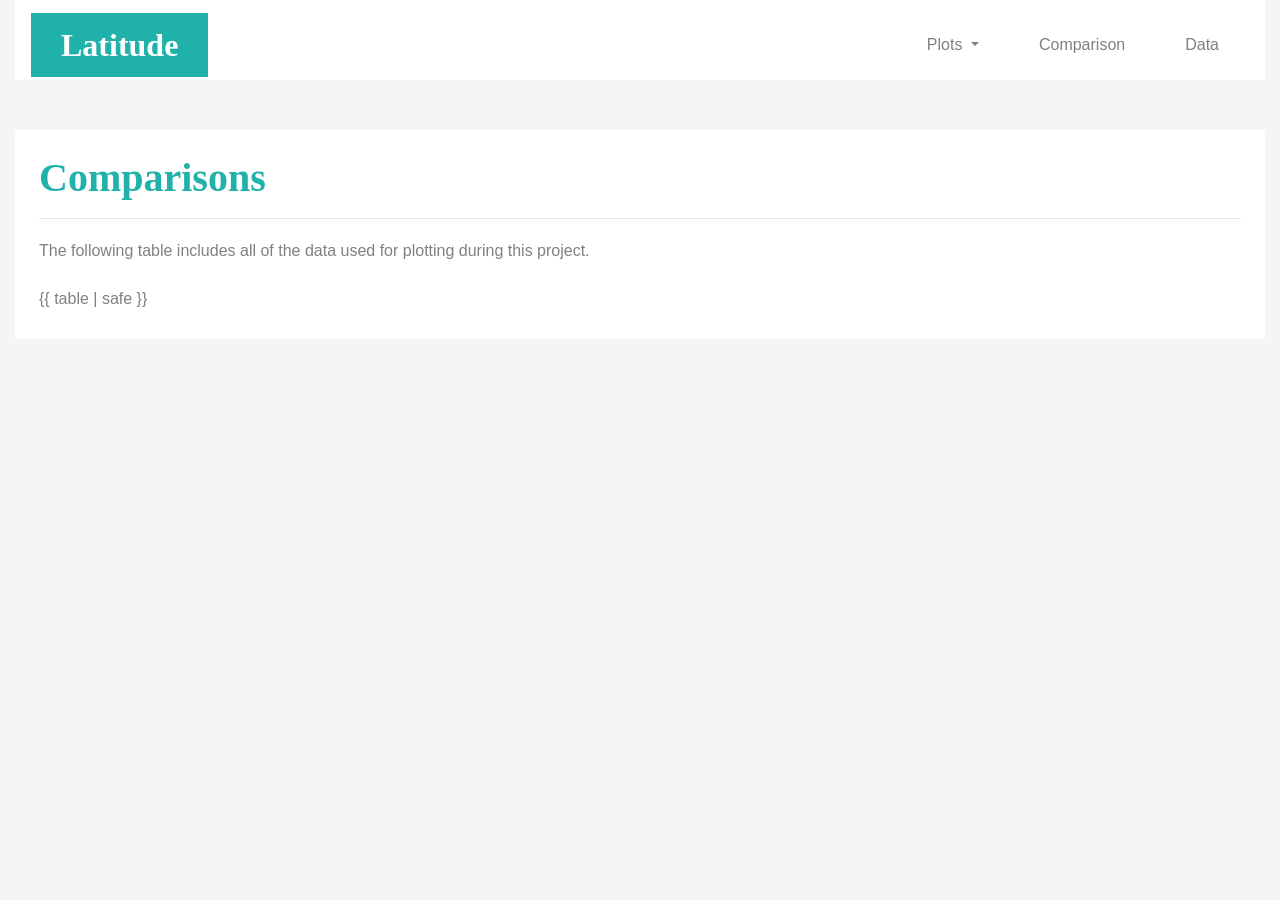
<file: templates/data.html>
<!DOCTYPE html>
<html lang="en">

<head>
<!-- Required meta tags -->
  <meta charset="UTF-8">
  <meta name="viewport" content="width=device-width, initial-scale=1, shrink-to-fit=no">
    <title>Landing Page</title>
  <link rel="stylesheet" href="https://stackpath.bootstrapcdn.com/bootstrap/4.3.1/css/bootstrap.min.css" integrity="sha384-ggOyR0iXCbMQv3Xipma34MD+dH/1fQ784/j6cY/iJTQUOhcWr7x9JvoRxT2MZw1T" crossorigin="anonymous">
  <link rel="stylesheet" href="styles.css">
</head>

<body>
  <!--Make a container for whole page whith background-color:whitesmoke-->
  <div class="container-fluid" id="page">
    <!-- Start of navbar -->
    <nav class="navbar navbar-default">
      <a class="navbar-brand" href="index.html" id="logo">
        <div class="navbar-header">
          <center>Latitude</center>
        </div>
      </a>

      <!-- Collect the nav links, forms, and other content for toggling -->
      <ul class="nav navbar-nav ml-auto">
        <li class="dropdown">
          <a href="#" class="dropdown-toggle" data-toggle="dropdown" role="button" aria-haspopup="true" aria-expanded="false">Plots <span class="caret"></span></a>
            <div class="navbar-collapse">
              <ul class="dropdown-menu">
                <li><a href="visualizations/visualization_1.html">Max Temperature</a></li>
                <li><a href="visualizations/visualization_2.html">Humidity</a></li>
                <li><a href="visualizations/visualization_3.html">Cloudiness</a></li>
                <li><a href="visualizations/visualization_4.html">Wind Speed</a></li>
              </ul>
            </div><!-- /.navbar-collapse -->
        </li>
        <li><a href="comparison.html">Comparison</a></li>
        <li><a href="data.html">Data</a></li>
      </ul>
    </nav>
    <!-- End of navbar -->

    <!--Rest of the body-->
    <div class="row" id="container3">

      <!--Make a container for Summary Box-->
      <div class="col-md-12 pad top" id="container4">
        <div class="box summary" id="box1">
          <header class="header-body">
            <h1><strong>Comparisons</strong></h1>
          </header>
          <hr>
          </hr>
          <main>
          <section class="posts">
            <article class="post">
            <p>The following table includes all of the data used for plotting during this project.</p>

            {{ table | safe }}

            </article>
          </section>
        </main>
      </div>
    </div>
    </div>
  <!-- Footer -->
  <footer class="footer-nav">
  </footer>
  </div>

<script src="https://code.jquery.com/jquery-3.4.1.slim.min.js" integrity="sha384-J6qa4849blE2+poT4WnyKhv5vZF5SrPo0iEjwBvKU7imGFAV0wwj1yYfoRSJoZ+n" crossorigin="anonymous"></script>
<script src="https://cdn.jsdelivr.net/npm/popper.js@1.16.0/dist/umd/popper.min.js" integrity="sha384-Q6E9RHvbIyZFJoft+2mJbHaEWldlvI9IOYy5n3zV9zzTtmI3UksdQRVvoxMfooAo" crossorigin="anonymous"></script>
<script src="https://stackpath.bootstrapcdn.com/bootstrap/4.4.1/js/bootstrap.min.js" integrity="sha384-wfSDF2E50Y2D1uUdj0O3uMBJnjuUD4Ih7YwaYd1iqfktj0Uod8GCExl3Og8ifwB6" crossorigin="anonymous"></script>

</body>

</html>
</file>
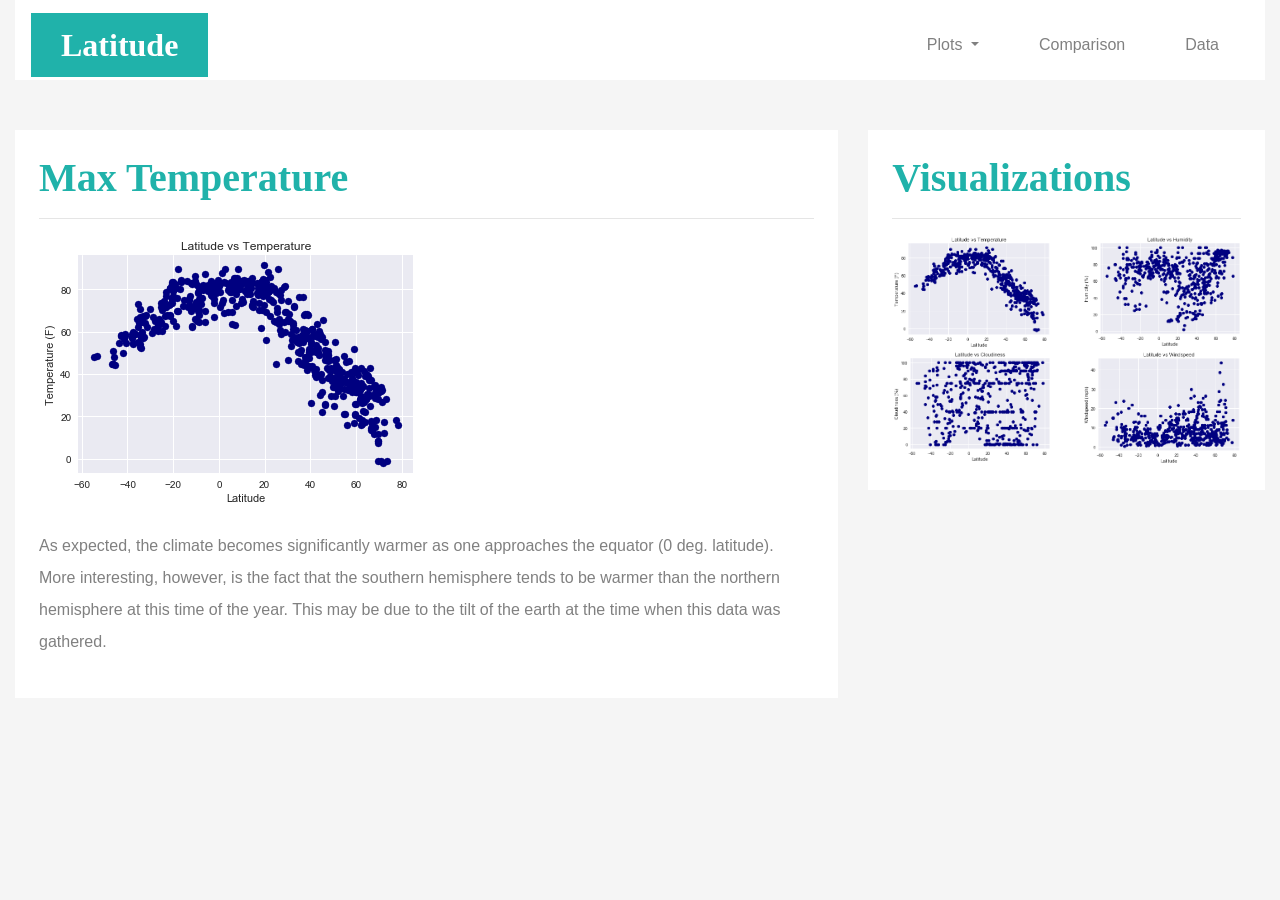
<file: visualizations/visualization_1.html>
<!DOCTYPE html>
<html lang="en">

<head>
<!-- Required meta tags -->
  <meta charset="UTF-8">
  <meta name="viewport" content="width=device-width, initial-scale=1, shrink-to-fit=no">
    <title>Landing Page</title>
  <link rel="stylesheet" href="https://stackpath.bootstrapcdn.com/bootstrap/4.3.1/css/bootstrap.min.css" integrity="sha384-ggOyR0iXCbMQv3Xipma34MD+dH/1fQ784/j6cY/iJTQUOhcWr7x9JvoRxT2MZw1T" crossorigin="anonymous">
  <link rel="stylesheet" href="styles.css">
</head>

<body>
  <!--Make a container for whole page whith background-color:whitesmoke-->
  <div class="container-fluid" id="page">
    <!-- Start of navbar -->
    <nav class="navbar navbar-default">
      <a class="navbar-brand" href="../index.html" id="logo">
        <div class="navbar-header">
          <center>Latitude</center>
        </div>
      </a>

      <!-- Collect the nav links, forms, and other content for toggling -->
      <ul class="nav navbar-nav ml-auto">
        <li class="dropdown">
          <a href="#" class="dropdown-toggle" data-toggle="dropdown" role="button" aria-haspopup="true" aria-expanded="false">Plots <span class="caret"></span></a>
            <div class="navbar-collapse">
              <ul class="dropdown-menu">
                <li><a href="visualization_1.html">Max Temperature</a></li>
                <li><a href="visualization_2.html">Humidity</a></li>
                <li><a href="visualization_3.html">Cloudiness</a></li>
                <li><a href="visualization_4.html">Wind Speed</a></li>
              </ul>
            </div><!-- /.navbar-collapse -->
        </li>
        <li><a href="comparison.html">Comparison</a></li>
        <li><a href="data.html">Data</a></li>
      </ul>
    </nav>
    <!-- End of navbar -->

    <!--Rest of the body-->
    <div class="row" id="container3">

      <!--Make a container for Summary Box-->
      <div class="col-md-8 pad top" id="container4">
        <div class="box d-inline-block summary" id="box1">
          <header class="header-body">
            <h1><strong>Max Temperature</strong></h1>
          </header>
          <hr>
          </hr>
          <main>
          <section class="posts">
            <article class="post">
            <img src="LatvsTemp.png" alt="Latitude vs Temperature" class="img1" align="center">
            <p>As expected, the climate becomes significantly warmer as one approaches the equator (0 deg. latitude). More interesting, however, is the fact that the southern hemisphere tends to be warmer than the northern hemisphere at this time of the year. This may be due to the tilt of the earth at the time when this data was gathered.
            </p>
            </article>
          </section>
        </main>
      </div>
    </div>

    <!--Make a container for Visualization Box-->
    <div class="col-md-4" id="container5">
      <div class="box visualizations" id="box2">
        <header class="header">
          <h1><strong>Visualizations</strong></h1>
        </header>
        <hr>
        </hr>
        <main>
          <section class="images">
            <div class="row">
              <div class="col-sm-6">
                <center><a href="visualization_1.html"><img src="LatvsTemp.png" alt="Latitude vs Temperature" class="img2"></a></center>
              </div>
              <div class="col-sm-6"> 
                <center><a href="visualization_2.html"><img src="LatvsHumid.png" alt="Latitude vs Humidity" class="img3"></a></center>
              </div>
            </div>
            <div class="row">
              <div class="col-sm-6">
                <center><a href="visualization_3.html"><img src="LatvsCloud.png" alt="Latitude vs Cloudiness" class="img4"></a></center>
              </div>
              <div class="col-sm-6">
                <center><a href="visualization_4.html"><img src="LatvsWind.png" alt="Latitude vs Wind Speed" class="img5"></a></center>
              </div>
            </div>
          </section>
        </main>
      </div>
    </div>
    </div>
  <!-- Footer -->
  <footer class="footer-nav">
  </footer>
  </div>

<script src="https://code.jquery.com/jquery-3.4.1.slim.min.js" integrity="sha384-J6qa4849blE2+poT4WnyKhv5vZF5SrPo0iEjwBvKU7imGFAV0wwj1yYfoRSJoZ+n" crossorigin="anonymous"></script>
<script src="https://cdn.jsdelivr.net/npm/popper.js@1.16.0/dist/umd/popper.min.js" integrity="sha384-Q6E9RHvbIyZFJoft+2mJbHaEWldlvI9IOYy5n3zV9zzTtmI3UksdQRVvoxMfooAo" crossorigin="anonymous"></script>
<script src="https://stackpath.bootstrapcdn.com/bootstrap/4.4.1/js/bootstrap.min.js" integrity="sha384-wfSDF2E50Y2D1uUdj0O3uMBJnjuUD4Ih7YwaYd1iqfktj0Uod8GCExl3Og8ifwB6" crossorigin="anonymous"></script>

</body>

</html>
</file>
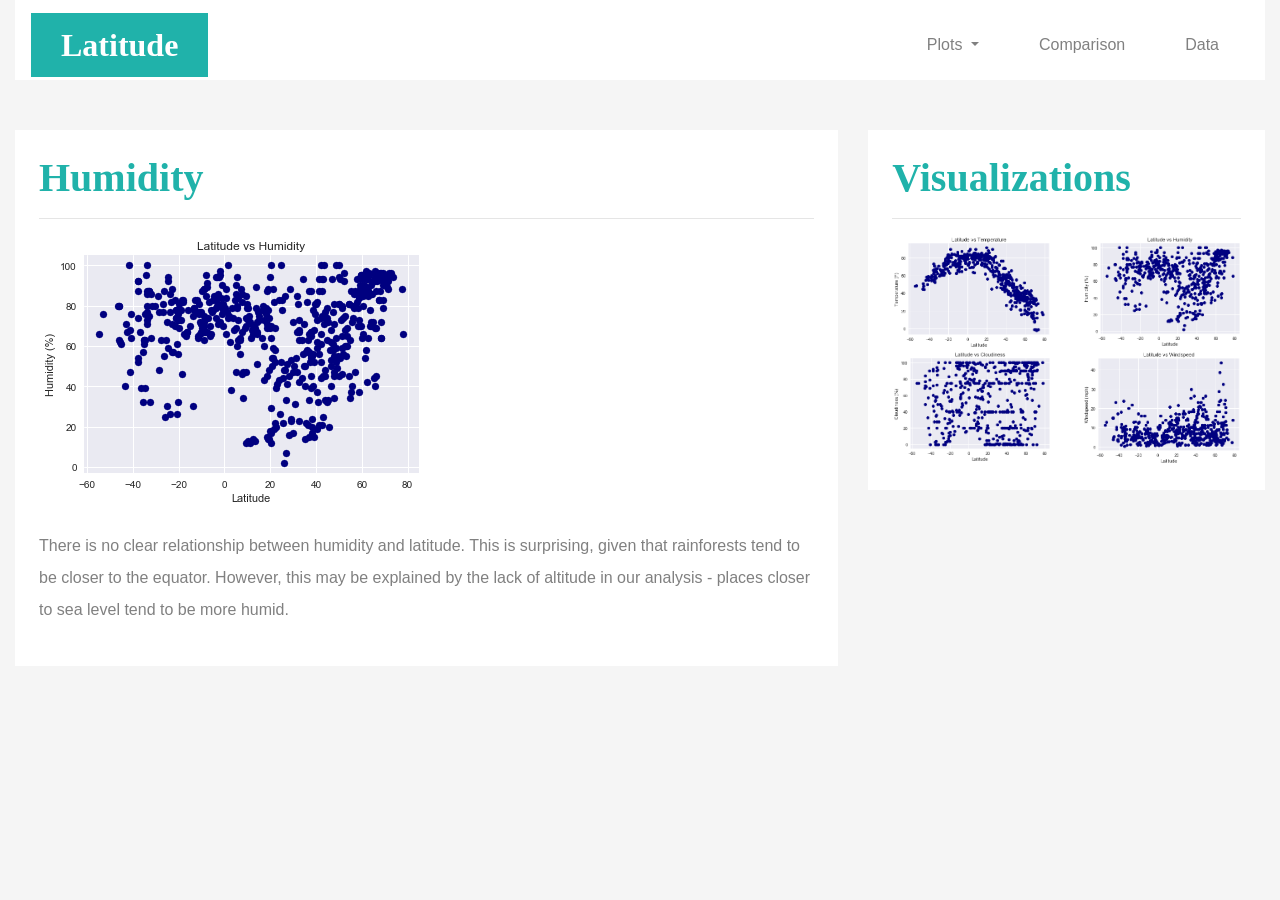
<file: visualizations/visualization_2.html>
<!DOCTYPE html>
<html lang="en">

<head>
<!-- Required meta tags -->
  <meta charset="UTF-8">
  <meta name="viewport" content="width=device-width, initial-scale=1, shrink-to-fit=no">
    <title>Landing Page</title>
  <link rel="stylesheet" href="https://stackpath.bootstrapcdn.com/bootstrap/4.3.1/css/bootstrap.min.css" integrity="sha384-ggOyR0iXCbMQv3Xipma34MD+dH/1fQ784/j6cY/iJTQUOhcWr7x9JvoRxT2MZw1T" crossorigin="anonymous">
  <link rel="stylesheet" href="styles.css">
</head>

<body>
  <!--Make a container for whole page whith background-color:whitesmoke-->
  <div class="container-fluid" id="page">
    <!-- Start of navbar -->
    <nav class="navbar navbar-default">
      <a class="navbar-brand" href="../index.html" id="logo">
        <div class="navbar-header">
          <center>Latitude</center>
        </div>
      </a>

      <!-- Collect the nav links, forms, and other content for toggling -->
      <ul class="nav navbar-nav ml-auto">
        <li class="dropdown">
          <a href="#" class="dropdown-toggle" data-toggle="dropdown" role="button" aria-haspopup="true" aria-expanded="false">Plots <span class="caret"></span></a>
            <div class="navbar-collapse">
              <ul class="dropdown-menu">
                <li><a href="visualization_1.html">Max Temperature</a></li>
                <li><a href="visualization_2.html">Humidity</a></li>
                <li><a href="visualization_3.html">Cloudiness</a></li>
                <li><a href="visualization_4.html">Wind Speed</a></li>
              </ul>
            </div><!-- /.navbar-collapse -->
        </li>
        <li><a href="comparison.html">Comparison</a></li>
        <li><a href="data.html">Data</a></li>
      </ul>
    </nav>
    <!-- End of navbar -->

    <!--Rest of the body-->
    <div class="row" id="container3">

      <!--Make a container for Summary Box-->
      <div class="col-md-8 pad top" id="container4">
        <div class="box d-inline-block summary" id="box1">
          <header class="header-body">
            <h1><strong>Humidity</strong></h1>
          </header>
          <hr>
          </hr>
          <main>
          <section class="posts">
            <article class="post">
            <img src="LatvsHumid.png" alt="Latitude vs Humidity" class="img1" align="center">
            <p>There is no clear relationship between humidity and latitude. This is surprising, given that rainforests tend to be closer to the equator. However, this may be explained by the lack of altitude in our analysis - places closer to sea level tend to be more humid.
            </p>
            </article>
          </section>
        </main>
      </div>
    </div>

    <!--Make a container for Visualization Box-->
    <div class="col-md-4" id="container5">
      <div class="box visualizations" id="box2">
        <header class="header">
          <h1><strong>Visualizations</strong></h1>
        </header>
        <hr>
        </hr>
        <main>
          <section class="images">
            <div class="row">
              <div class="col-sm-6">
                <center><a href="visualization_1.html"><img src="LatvsTemp.png" alt="Latitude vs Temperature" class="img2"></a></center>
              </div>
              <div class="col-sm-6"> 
                <center><a href="visualization_2.html"><img src="LatvsHumid.png" alt="Latitude vs Humidity" class="img3"></a></center>
              </div>
            </div>
            <div class="row">
              <div class="col-sm-6">
                <center><a href="visualization_3.html"><img src="LatvsCloud.png" alt="Latitude vs Cloudiness" class="img4"></a></center>
              </div>
              <div class="col-sm-6">
                <center><a href="visualization_4.html"><img src="LatvsWind.png" alt="Latitude vs Wind Speed" class="img5"></a></center>
              </div>
            </div>
          </section>
        </main>
      </div>
    </div>
    </div>
  <!-- Footer -->
  <footer class="footer-nav">
  </footer>
  </div>

<script src="https://code.jquery.com/jquery-3.4.1.slim.min.js" integrity="sha384-J6qa4849blE2+poT4WnyKhv5vZF5SrPo0iEjwBvKU7imGFAV0wwj1yYfoRSJoZ+n" crossorigin="anonymous"></script>
<script src="https://cdn.jsdelivr.net/npm/popper.js@1.16.0/dist/umd/popper.min.js" integrity="sha384-Q6E9RHvbIyZFJoft+2mJbHaEWldlvI9IOYy5n3zV9zzTtmI3UksdQRVvoxMfooAo" crossorigin="anonymous"></script>
<script src="https://stackpath.bootstrapcdn.com/bootstrap/4.4.1/js/bootstrap.min.js" integrity="sha384-wfSDF2E50Y2D1uUdj0O3uMBJnjuUD4Ih7YwaYd1iqfktj0Uod8GCExl3Og8ifwB6" crossorigin="anonymous"></script>

</body>

</html>
</file>
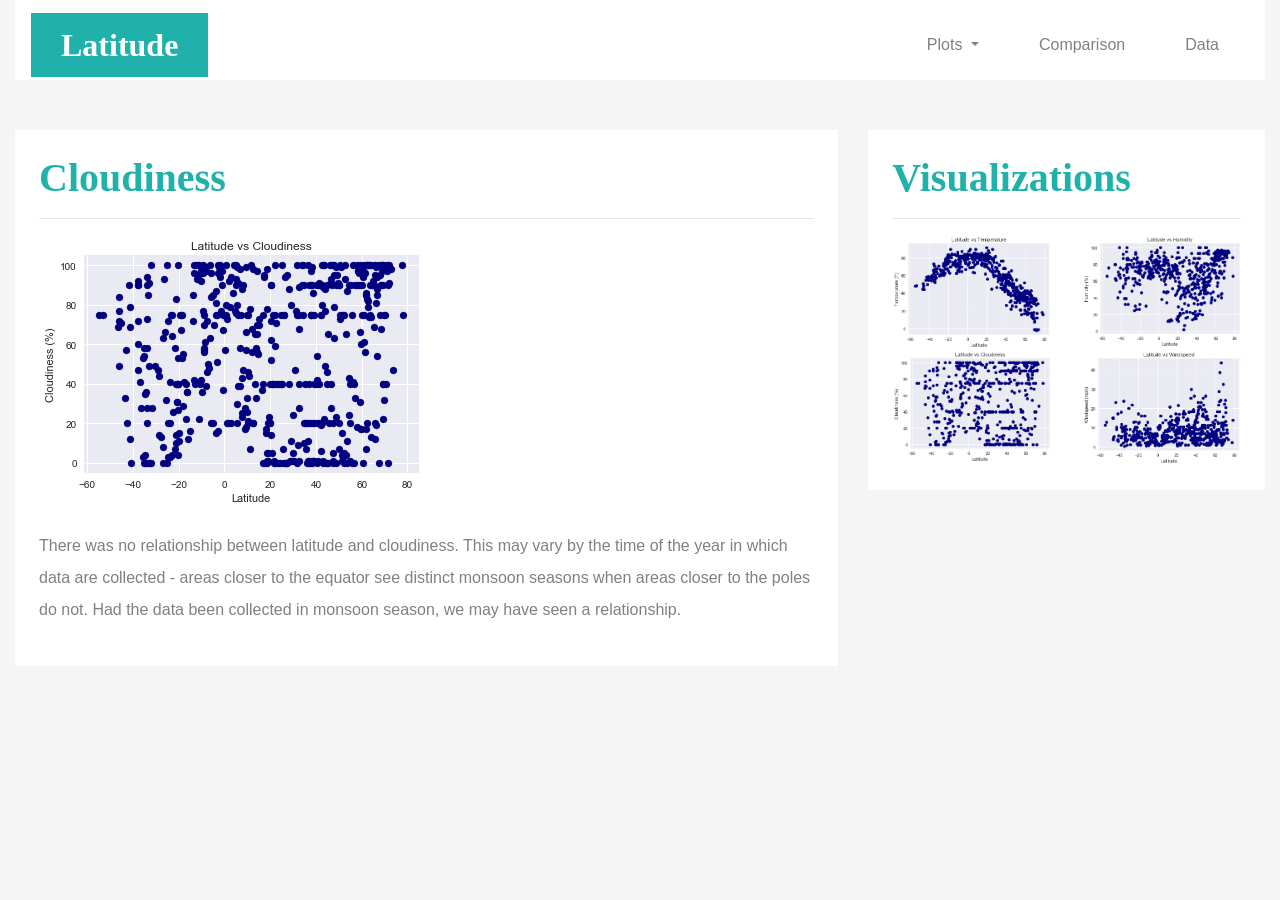
<file: visualizations/visualization_3.html>
<!DOCTYPE html>
<html lang="en">

<head>
<!-- Required meta tags -->
  <meta charset="UTF-8">
  <meta name="viewport" content="width=device-width, initial-scale=1, shrink-to-fit=no">
    <title>Landing Page</title>
  <link rel="stylesheet" href="https://stackpath.bootstrapcdn.com/bootstrap/4.3.1/css/bootstrap.min.css" integrity="sha384-ggOyR0iXCbMQv3Xipma34MD+dH/1fQ784/j6cY/iJTQUOhcWr7x9JvoRxT2MZw1T" crossorigin="anonymous">
  <link rel="stylesheet" href="styles.css">
</head>

<body>
  <!--Make a container for whole page whith background-color:whitesmoke-->
  <div class="container-fluid" id="page">
    <!-- Start of navbar -->
    <nav class="navbar navbar-default">
      <a class="navbar-brand" href="../index.html" id="logo">
        <div class="navbar-header">
          <center>Latitude</center>
        </div>
      </a>

      <!-- Collect the nav links, forms, and other content for toggling -->
      <ul class="nav navbar-nav ml-auto">
        <li class="dropdown">
          <a href="#" class="dropdown-toggle" data-toggle="dropdown" role="button" aria-haspopup="true" aria-expanded="false">Plots <span class="caret"></span></a>
            <div class="navbar-collapse">
              <ul class="dropdown-menu">
                <li><a href="visualization_1.html">Max Temperature</a></li>
                <li><a href="visualization_2.html">Humidity</a></li>
                <li><a href="visualization_3.html">Cloudiness</a></li>
                <li><a href="visualization_4.html">Wind Speed</a></li>
              </ul>
            </div><!-- /.navbar-collapse -->
        </li>
        <li><a href="comparison.html">Comparison</a></li>
        <li><a href="data.html">Data</a></li>
      </ul>
    </nav>
    <!-- End of navbar -->

    <!--Rest of the body-->
    <div class="row" id="container3">

      <!--Make a container for Summary Box-->
      <div class="col-md-8 pad top" id="container4">
        <div class="box d-inline-block summary" id="box1">
          <header class="header-body">
            <h1><strong>Cloudiness</strong></h1>
          </header>
          <hr>
          </hr>
          <main>
          <section class="posts">
            <article class="post">
            <img src="LatvsCloud.png" alt="Latitude vs Cloudiness" class="img1" align="center">
            <p>There was no relationship between latitude and cloudiness. This may vary by the time of the year in which data are collected - areas closer to the equator see distinct monsoon seasons when areas closer to the poles do not. Had the data been collected in monsoon season, we may have seen a relationship.
            </p>
            </article>
          </section>
        </main>
      </div>
    </div>

    <!--Make a container for Visualization Box-->
    <div class="col-md-4" id="container5">
      <div class="box visualizations" id="box2">
        <header class="header">
          <h1><strong>Visualizations</strong></h1>
        </header>
        <hr>
        </hr>
        <main>
          <section class="images">
            <div class="row">
              <div class="col-sm-6">
                <center><a href="visualization_1.html"><img src="LatvsTemp.png" alt="Latitude vs Temperature" class="img2"></a></center>
              </div>
              <div class="col-sm-6"> 
                <center><a href="visualization_2.html"><img src="LatvsHumid.png" alt="Latitude vs Humidity" class="img3"></a></center>
              </div>
            </div>
            <div class="row">
              <div class="col-sm-6">
                <center><a href="visualization_3.html"><img src="LatvsCloud.png" alt="Latitude vs Cloudiness" class="img4"></a></center>
              </div>
              <div class="col-sm-6">
                <center><a href="visualization_4.html"><img src="LatvsWind.png" alt="Latitude vs Wind Speed" class="img5"></a></center>
              </div>
            </div>
          </section>
        </main>
      </div>
    </div>
    </div>
  <!-- Footer -->
  <footer class="footer-nav">
  </footer>
  </div>

<script src="https://code.jquery.com/jquery-3.4.1.slim.min.js" integrity="sha384-J6qa4849blE2+poT4WnyKhv5vZF5SrPo0iEjwBvKU7imGFAV0wwj1yYfoRSJoZ+n" crossorigin="anonymous"></script>
<script src="https://cdn.jsdelivr.net/npm/popper.js@1.16.0/dist/umd/popper.min.js" integrity="sha384-Q6E9RHvbIyZFJoft+2mJbHaEWldlvI9IOYy5n3zV9zzTtmI3UksdQRVvoxMfooAo" crossorigin="anonymous"></script>
<script src="https://stackpath.bootstrapcdn.com/bootstrap/4.4.1/js/bootstrap.min.js" integrity="sha384-wfSDF2E50Y2D1uUdj0O3uMBJnjuUD4Ih7YwaYd1iqfktj0Uod8GCExl3Og8ifwB6" crossorigin="anonymous"></script>

</body>

</html>
</file>
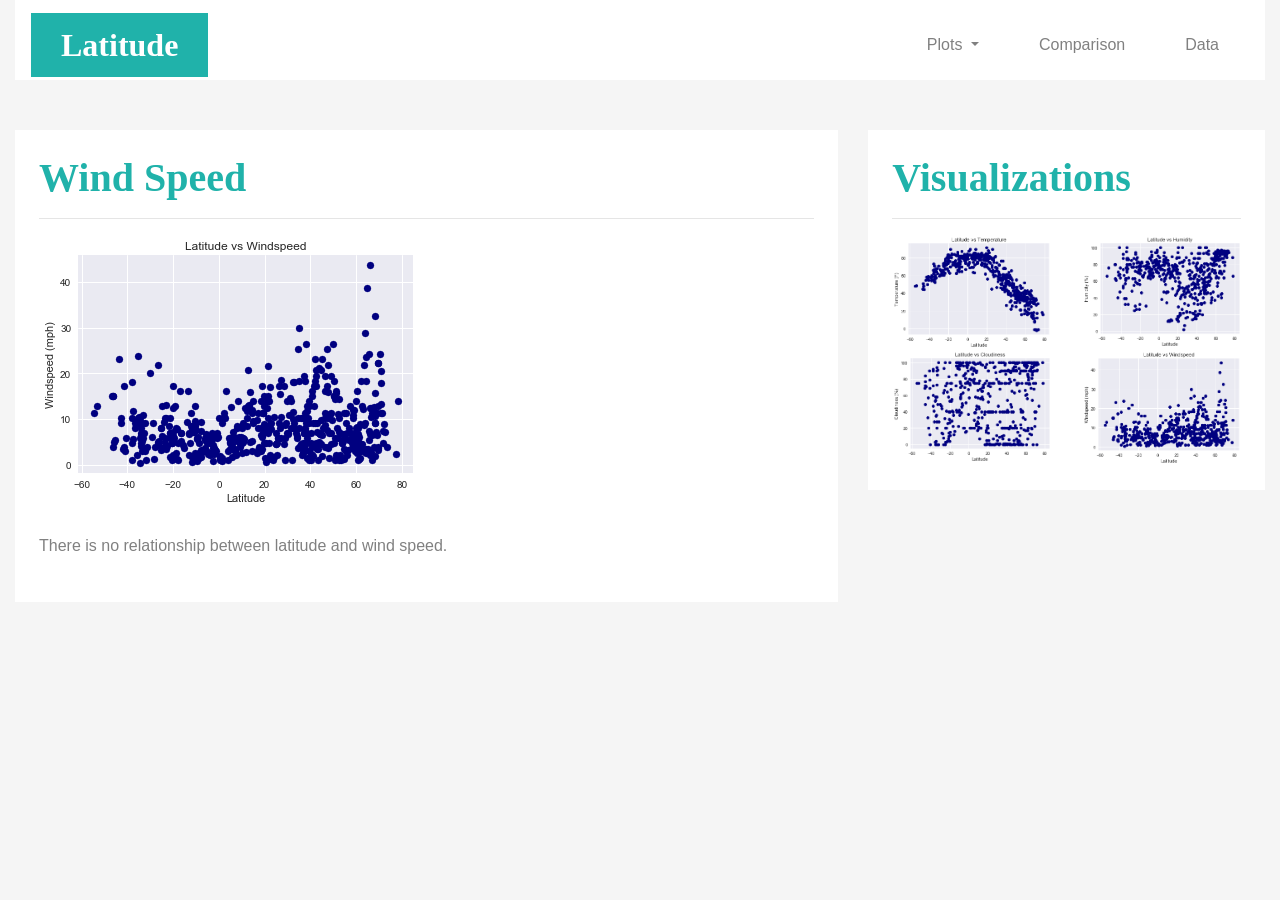
<file: visualizations/visualization_4.html>
<!DOCTYPE html>
<html lang="en">

<head>
<!-- Required meta tags -->
  <meta charset="UTF-8">
  <meta name="viewport" content="width=device-width, initial-scale=1, shrink-to-fit=no">
    <title>Landing Page</title>
  <link rel="stylesheet" href="https://stackpath.bootstrapcdn.com/bootstrap/4.3.1/css/bootstrap.min.css" integrity="sha384-ggOyR0iXCbMQv3Xipma34MD+dH/1fQ784/j6cY/iJTQUOhcWr7x9JvoRxT2MZw1T" crossorigin="anonymous">
  <link rel="stylesheet" href="styles.css">
</head>

<body>
  <!--Make a container for whole page whith background-color:whitesmoke-->
  <div class="container-fluid" id="page">
    <!-- Start of navbar -->
    <nav class="navbar navbar-default">
      <a class="navbar-brand" href="../index.html" id="logo">
        <div class="navbar-header">
          <center>Latitude</center>
        </div>
      </a>

      <!-- Collect the nav links, forms, and other content for toggling -->
      <ul class="nav navbar-nav ml-auto">
        <li class="dropdown">
          <a href="#" class="dropdown-toggle" data-toggle="dropdown" role="button" aria-haspopup="true" aria-expanded="false">Plots <span class="caret"></span></a>
            <div class="navbar-collapse">
              <ul class="dropdown-menu">
                <li><a href="visualization_1.html">Max Temperature</a></li>
                <li><a href="visualization_2.html">Humidity</a></li>
                <li><a href="visualization_3.html">Cloudiness</a></li>
                <li><a href="visualization_4.html">Wind Speed</a></li>
              </ul>
            </div><!-- /.navbar-collapse -->
        </li>
        <li><a href="comparison.html">Comparison</a></li>
        <li><a href="data.html">Data</a></li>
      </ul>
    </nav>
    <!-- End of navbar -->

    <!--Rest of the body-->
    <div class="row" id="container3">

      <!--Make a container for Summary Box-->
      <div class="col-md-8 pad top" id="container4">
        <div class="box summary" id="box1">
          <header class="header-body">
            <h1><strong>Wind Speed</strong></h1>
          </header>
          <hr>
          </hr>
          <main>
          <section class="posts">
            <article class="post">
            <img src="LatvsWind.png" alt="Latitude vs Wind Speed" class="img1" align="center">
            <p>There is no relationship between latitude and wind speed.
            </p>
            </article>
          </section>
        </main>
      </div>
    </div>

    <!--Make a container for Visualization Box-->
    <div class="col-md-4" id="container5">
      <div class="box visualizations" id="box2">
        <header class="header">
          <h1><strong>Visualizations</strong></h1>
        </header>
        <hr>
        </hr>
        <main>
          <section class="images">
            <div class="row">
              <div class="col-sm-6">
                <center><a href="visualization_1.html"><img src="LatvsTemp.png" alt="Latitude vs Temperature" class="img2"></a></center>
              </div>
              <div class="col-sm-6"> 
                <center><a href="visualization_2.html"><img src="LatvsHumid.png" alt="Latitude vs Humidity" class="img3"></a></center>
              </div>
            </div>
            <div class="row">
              <div class="col-sm-6">
                <center><a href="visualization_3.html"><img src="LatvsCloud.png" alt="Latitude vs Cloudiness" class="img4"></a></center>
              </div>
              <div class="col-sm-6">
                <center><a href="visualization_4.html"><img src="LatvsWind.png" alt="Latitude vs Wind Speed" class="img5"></a></center>
              </div>
            </div>
          </section>
        </main>
      </div>
    </div>
    </div>
  <!-- Footer -->
  <footer class="footer-nav">
  </footer>
  </div>

<script src="https://code.jquery.com/jquery-3.4.1.slim.min.js" integrity="sha384-J6qa4849blE2+poT4WnyKhv5vZF5SrPo0iEjwBvKU7imGFAV0wwj1yYfoRSJoZ+n" crossorigin="anonymous"></script>
<script src="https://cdn.jsdelivr.net/npm/popper.js@1.16.0/dist/umd/popper.min.js" integrity="sha384-Q6E9RHvbIyZFJoft+2mJbHaEWldlvI9IOYy5n3zV9zzTtmI3UksdQRVvoxMfooAo" crossorigin="anonymous"></script>
<script src="https://stackpath.bootstrapcdn.com/bootstrap/4.4.1/js/bootstrap.min.js" integrity="sha384-wfSDF2E50Y2D1uUdj0O3uMBJnjuUD4Ih7YwaYd1iqfktj0Uod8GCExl3Og8ifwB6" crossorigin="anonymous"></script>

</body>

</html>
</file>
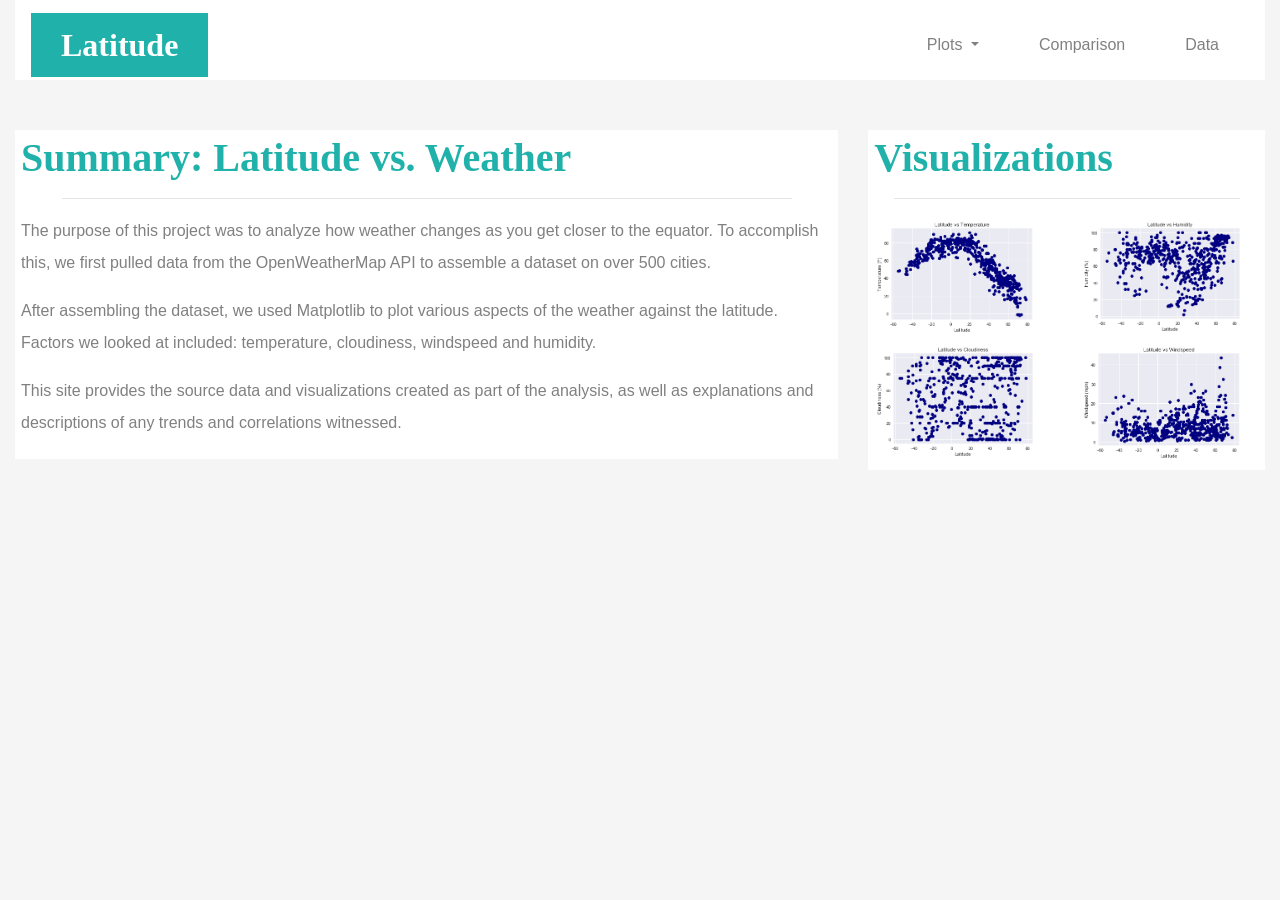
<file: WebVisualizations/landing.html>
<!DOCTYPE html>
<html lang="en">

<head>
<!-- Required meta tags -->
  <meta charset="UTF-8">
  <meta name="viewport" content="width=device-width, initial-scale=1, shrink-to-fit=no">
    <title>Landing Page</title>
  <link rel="stylesheet" href="https://stackpath.bootstrapcdn.com/bootstrap/4.3.1/css/bootstrap.min.css" integrity="sha384-ggOyR0iXCbMQv3Xipma34MD+dH/1fQ784/j6cY/iJTQUOhcWr7x9JvoRxT2MZw1T" crossorigin="anonymous">
  <link rel="stylesheet" href="styles.css">
</head>

<body>
  <!--Make a container for whole page whith background-color:whitesmoke-->
  <div class="container-fluid" id="page">
    <!-- Start of navbar -->
    <nav class="navbar navbar-default">
      <a class="navbar-brand" href="landing.html" id="logo">
        <div class="navbar-header">
          <center>Latitude</center>
        </div>
      </a>

      <!-- Collect the nav links, forms, and other content for toggling -->
      <ul class="nav navbar-nav ml-auto">
        <li class="dropdown">
          <a href="#" class="dropdown-toggle" data-toggle="dropdown" role="button" aria-haspopup="true" aria-expanded="false">Plots <span class="caret"></span></a>
            <div class="navbar-collapse">
              <ul class="dropdown-menu">
                <li><a href="visualizations/temp.html">Max Temperature</a></li>
                <li><a href="visualizations/humidity.html">Humidity</a></li>
                <li><a href="visualizations/cloudiness.html">Cloudiness</a></li>
                <li><a href="visualizations/wind.html">Wind Speed</a></li>
              </ul>
            </div><!-- /.navbar-collapse -->
        </li>
        <li><a href="comparison.html">Comparison</a></li>
        <li><a href="data.html">Data</a></li>
      </ul>
    </nav>
    <!-- End of navbar -->

    <!--Rest of the body-->
    <div class="row" id="container3">

      <!--Make a container for Summary Box-->
      <div class="col-md-8 pad top" id="container4">
        <div class="box summary" id="box1">
          <header class="header-body">
            <h1><strong>Summary: Latitude vs. Weather</strong></h1>
          </header>
          <hr>
          </hr>
          <main>
          <section class="posts">
            <article class="post">
            <p>The purpose of this project was to analyze how weather changes as you get closer to the equator. To accomplish this, we first pulled data from the OpenWeatherMap API to assemble a dataset on over 500 cities.
            </p>
            <p>After assembling the dataset, we used Matplotlib to plot various aspects of the weather against the latitude. Factors we looked at included: temperature, cloudiness, windspeed and humidity.
            </p>
            <p>This site provides the source data and visualizations created as part of the analysis, as well as explanations and descriptions of any trends and correlations witnessed.
            </p>
            </article>
          </section>
        </main>
      </div>
    </div>

    <!--Make a container for Visualization Box-->
    <div class="col-md-4" id="container5">
      <div class="box visualizations" id="box2">
        <header class="header">
          <h1><strong>Visualizations</strong></h1>
        </header>
        <hr>
        </hr>
        <main>
          <section class="images">
            <div class="row">
              <div class="col-sm-6">
                <center><a class="navbar-brand" href="visualization_1.html"><img src="visualizations/LatvsTemp.png" alt="Latitude vs Temperature" class="img2"></a></center>
              </div>
              <div class="col-sm-6"> 
                <center><a class="navbar-brand" href="visualization_2.html"><img src="visualizations/LatvsHumid.png" alt="Latitude vs Humidity" class="img3"></a></center>
              </div>
            </div>
            <div class="row">
              <div class="col-sm-6">
                <center><a class="navbar-brand" href="visualization_3.html"><img src="visualizations/LatvsCloud.png" alt="Latitude vs Cloudiness" class="img4"></a></center>
              </div>
              <div class="col-sm-6">
                <center><a class="navbar-brand" href="visualization_4.html"><img src="visualizations/LatvsWind.png" alt="Latitude vs Wind Speed" class="img5"></a></center>
              </div>
            </div>
          </section>
        </main>
      </div>
    </div>
    </div>
  <!-- Footer -->
  <footer class="footer-nav">
  </footer>
  </div>

<script src="https://code.jquery.com/jquery-3.4.1.slim.min.js" integrity="sha384-J6qa4849blE2+poT4WnyKhv5vZF5SrPo0iEjwBvKU7imGFAV0wwj1yYfoRSJoZ+n" crossorigin="anonymous"></script>
<script src="https://cdn.jsdelivr.net/npm/popper.js@1.16.0/dist/umd/popper.min.js" integrity="sha384-Q6E9RHvbIyZFJoft+2mJbHaEWldlvI9IOYy5n3zV9zzTtmI3UksdQRVvoxMfooAo" crossorigin="anonymous"></script>
<script src="https://stackpath.bootstrapcdn.com/bootstrap/4.4.1/js/bootstrap.min.js" integrity="sha384-wfSDF2E50Y2D1uUdj0O3uMBJnjuUD4Ih7YwaYd1iqfktj0Uod8GCExl3Og8ifwB6" crossorigin="anonymous"></script>

</body>

</html>
</file>
<file: styles.css>
html {
    height: 100%;
}
body {
    color: gray;
    font-family: Arial, Helvetica, sans-serif;
    font-size: 16px;
    line-height: 2;
    height: 100%;
}

div#page {
    background-color: whitesmoke;
    height: 100%;
}

nav {
    background-color: white;
    font-family: Arial, Helvetica, sans-serif;
    width: 100%; 
    height: 80px;
    padding-bottom: 50px;
    display: inline;
    z-index: 999; 
}

div.navbar-header {
    background-color: lightseagreen;
    color: white;
    font-family: "Times New Roman", Times, serif;
    text-align: center;
    font-size: 32px;
    font-weight: bold;
    margin-top: 0px;
    padding-top: 0px;
    padding-left:30px;
    padding-right:30px;
}

a { 
    color: inherit;
} 

.navbar-brand {
    display: inline-block;
}


.navbar-nav {
    flex-direction: row;
    align-content: flex-end;
}

.navbar-nav > li{
    padding-left:30px;
    padding-right:30px;
}

li.dropdown {
    position: relative;
}

.ml-auto .dropdown-menu {
    left: auto !important;
    right: 0px;
    position: absolute;
    padding-left:10px;
    padding-right:10px;
}

header {
    color: lightseagreen;
    font-family: "Times New Roman", Times, serif;
    font-weight: bold;
}

#container3 {
    padding-top: 50px;
}

#container4 {
    font-weight: normal;
    font-family: Arial, Helvetica, sans-serif;
}

#container5 {
    font-weight: normal;
    font-family: Arial, Helvetica, sans-serif;
}

.box {
    background-color: white;
    padding: 24px 24px;
}

.img1 {
    padding-right: 30px;
    padding-bottom: 20px;
}

.img2 {
    width: 160px;
}

.img3 {
    width: 160px;
}

.img4 {
    width: 160px;
}

.img5 {
    width: 160px;
}

footer {
    position: fixed;
    z-index: 99999;
    bottom: 0;
    display: none;
    width: 100%;
    background-color: lightseagreen;
}
</file>
<file: templates/styles.css>
html {
    height: 100%;
}
body {
    color: gray;
    font-family: Arial, Helvetica, sans-serif;
    font-size: 16px;
    line-height: 2;
    height: 100%;
}

div#page {
    background-color: whitesmoke;
    height: 100%;
}

nav {
    background-color: white;
    font-family: Arial, Helvetica, sans-serif;
    width: 100%; 
    height: 80px;
    padding-bottom: 50px;
    display: inline;
    z-index: 999; 
}

div.navbar-header {
    background-color: lightseagreen;
    color: white;
    font-family: "Times New Roman", Times, serif;
    text-align: center;
    font-size: 32px;
    font-weight: bold;
    margin-top: 0px;
    padding-top: 0px;
    padding-left:30px;
    padding-right:30px;
}

a { 
    color: inherit;
} 

.navbar-brand {
    display: inline-block;
}


.navbar-nav {
    flex-direction: row;
    align-content: flex-end;
}

.navbar-nav > li{
    padding-left:30px;
    padding-right:30px;
}

li.dropdown {
    position: relative;
}

.ml-auto .dropdown-menu {
    left: auto !important;
    right: 0px;
    position: absolute;
    padding-left:10px;
    padding-right:10px;
}

header {
    color: lightseagreen;
    font-family: "Times New Roman", Times, serif;
    font-weight: bold;
}

#container3 {
    padding-top: 50px;
}

#container4 {
    font-weight: normal;
    font-family: Arial, Helvetica, sans-serif;
}

#container5 {
    font-weight: normal;
    font-family: Arial, Helvetica, sans-serif;
}

.box {
    background-color: white;
    padding: 24px 24px;
}

.img1 {
    padding-right: 30px;
    padding-bottom: 20px;
}

.img2 {
    width: 160px;
}

.img3 {
    width: 160px;
}

.img4 {
    width: 160px;
}

.img5 {
    width: 160px;
}

footer {
    position: fixed;
    z-index: 99999;
    bottom: 0;
    display: none;
    width: 100%;
    background-color: lightseagreen;
}
</file>
<file: visualizations/styles.css>
html {
    height: 100%;
}
body {
    color: gray;
    font-family: Arial, Helvetica, sans-serif;
    font-size: 16px;
    line-height: 2;
    height: 100%;
}

div#page {
    background-color: whitesmoke;
    height: 100%;
}

nav {
    background-color: white;
    font-family: Arial, Helvetica, sans-serif;
    width: 100%; 
    height: 80px;
    padding-bottom: 50px;
    display: inline;
    z-index: 999; 
}

div.navbar-header {
    background-color: lightseagreen;
    color: white;
    font-family: "Times New Roman", Times, serif;
    text-align: center;
    font-size: 32px;
    font-weight: bold;
    margin-top: 0px;
    padding-top: 0px;
    padding-left:30px;
    padding-right:30px;
}

a { 
    color: inherit;
} 

.navbar-brand {
    display: inline-block;
}


.navbar-nav {
    flex-direction: row;
    align-content: flex-end;
}

.navbar-nav > li{
    padding-left:30px;
    padding-right:30px;
}

li.dropdown {
    position: relative;
}

.ml-auto .dropdown-menu {
    left: auto !important;
    right: 0px;
    position: absolute;
    padding-left:10px;
    padding-right:10px;
}

header {
    color: lightseagreen;
    font-family: "Times New Roman", Times, serif;
    font-weight: bold;
}

#container3 {
    padding-top: 50px;
}

#container4 {
    font-weight: normal;
    font-family: Arial, Helvetica, sans-serif;
}

#container5 {
    font-weight: normal;
    font-family: Arial, Helvetica, sans-serif;
}

.box {
    background-color: white;
    padding: 24px 24px;
}

.img1 {
    padding-right: 30px;
    padding-bottom: 20px;
}

.img2 {
    width: 160px;
}

.img3 {
    width: 160px;
}

.img4 {
    width: 160px;
}

.img5 {
    width: 160px;
}

footer {
    position: fixed;
    z-index: 99999;
    bottom: 0;
    display: none;
    width: 100%;
    background-color: lightseagreen;
}
</file>
<file: WebVisualizations/styles.css>
html {
    height: 100%;
}
body {
    color: gray;
    font-family: Arial, Helvetica, sans-serif;
    font-size: 16px;
    line-height: 2;
    height: 100%;
}

div#page {
    background-color: whitesmoke;
    height: 100%;
}

nav {
    background-color: white;
    font-family: Arial, Helvetica, sans-serif;
    width: 100%; 
    height: 80px;
    padding-bottom: 50px;
    display: inline;
    z-index: 999; 
}

div.navbar-header {
    background-color: lightseagreen;
    color: white;
    font-family: "Times New Roman", Times, serif;
    text-align: center;
    font-size: 32px;
    font-weight: bold;
    margin-top: 0px;
    padding-top: 0px;
    padding-left:30px;
    padding-right:30px;
}

a { 
    color: inherit;
} 

.navbar-brand {
    display: inline-block;
}


.navbar-nav {
    flex-direction: row;
    align-content: flex-end;
}

.navbar-nav > li{
    padding-left:30px;
    padding-right:30px;
}

li.dropdown {
    position: relative;
}

.ml-auto .dropdown-menu {
    left: auto !important;
    right: 0px;
    position: absolute;
    padding-left:10px;
    padding-right:10px;
}

header {
    color: lightseagreen;
    font-family: "Times New Roman", Times, serif;
    font-weight: bold;
}

#container3 {
    padding-top: 50px;
}

#container4 {
    font-weight: normal;
    font-family: Arial, Helvetica, sans-serif;
}

#container5 {
    font-weight: normal;
    font-family: Arial, Helvetica, sans-serif;
}

.box {
    background-color: white;
    padding: 4px 6px;
}

hr {
    width: 90%;
}
img.img2 {
    width: 160px;
}

img.img3 {
    width: 160px;
}

img.img4 {
    width: 160px;
}

img.img5 {
    width: 160px;
}

footer {
    position: fixed;
    z-index: 99999;
    bottom: 0;
    display: none;
    width: 100%;
    background-color: lightseagreen;
}
</file>
